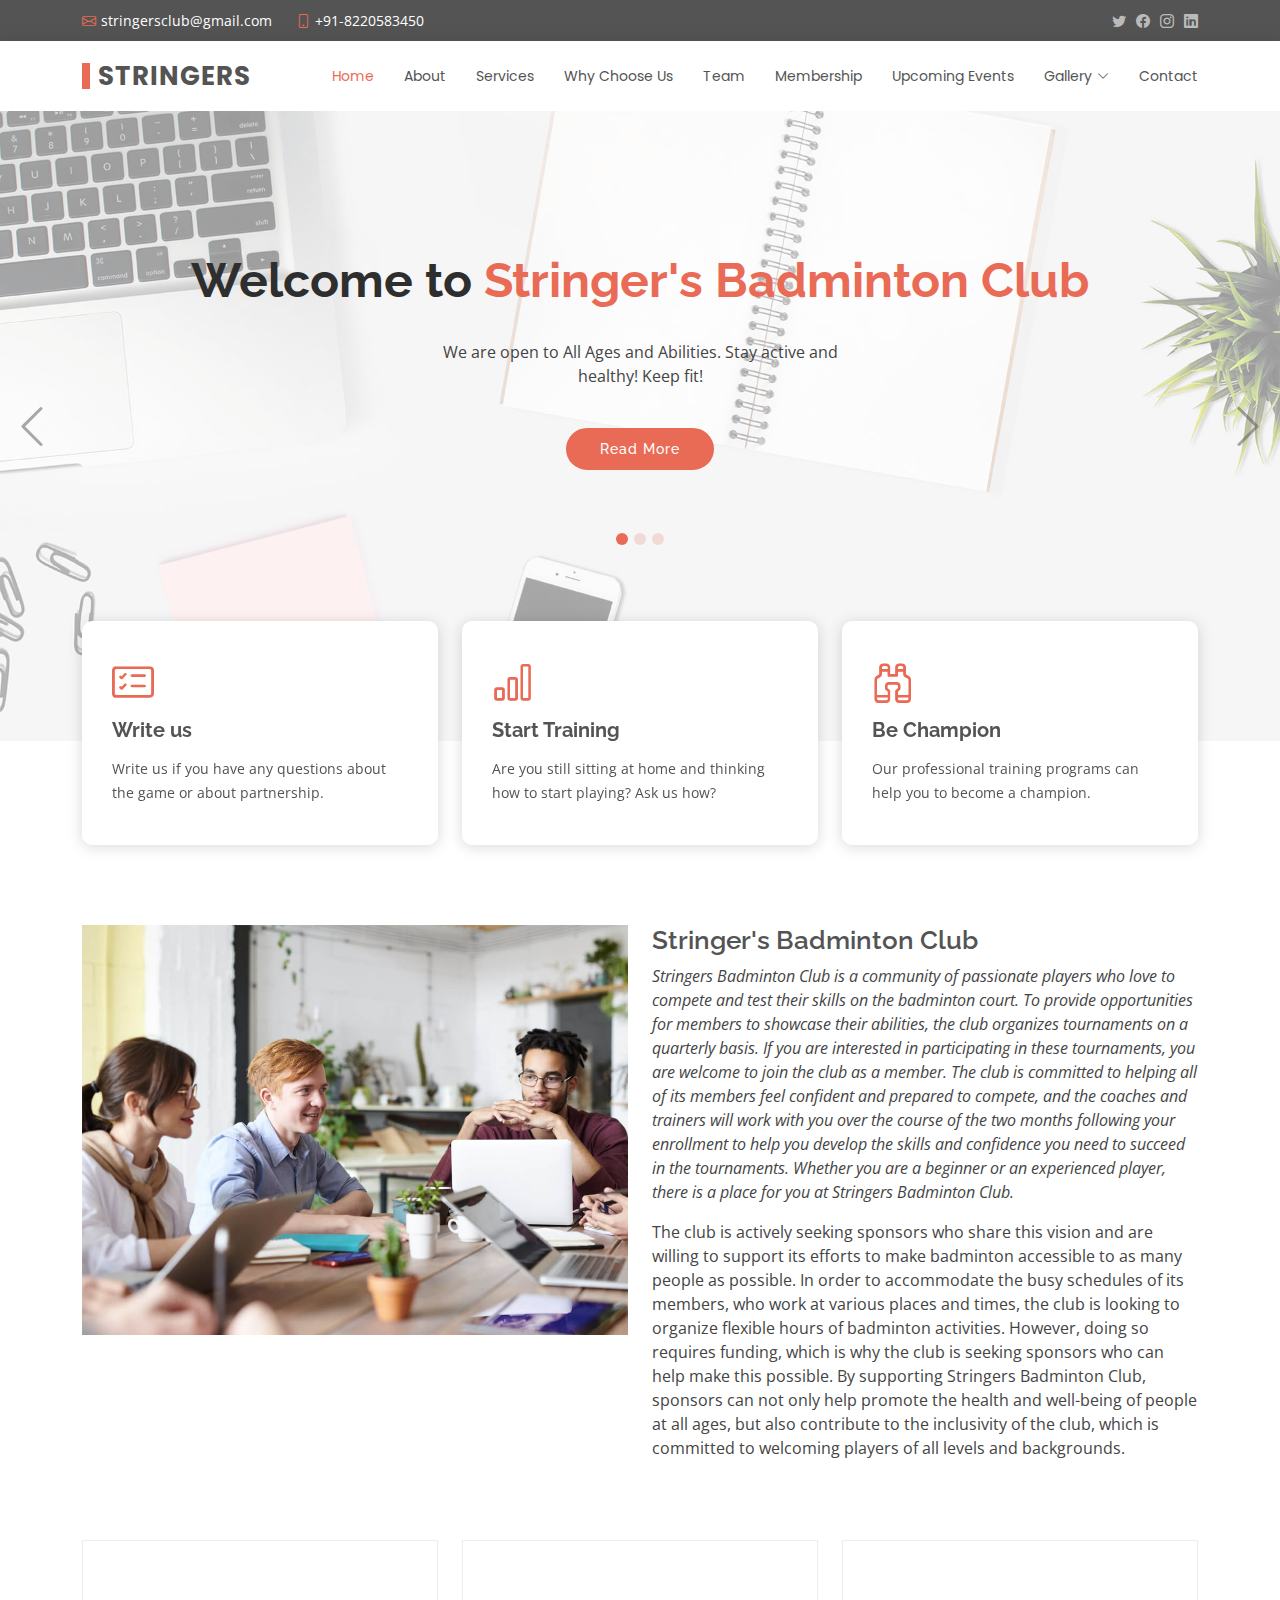
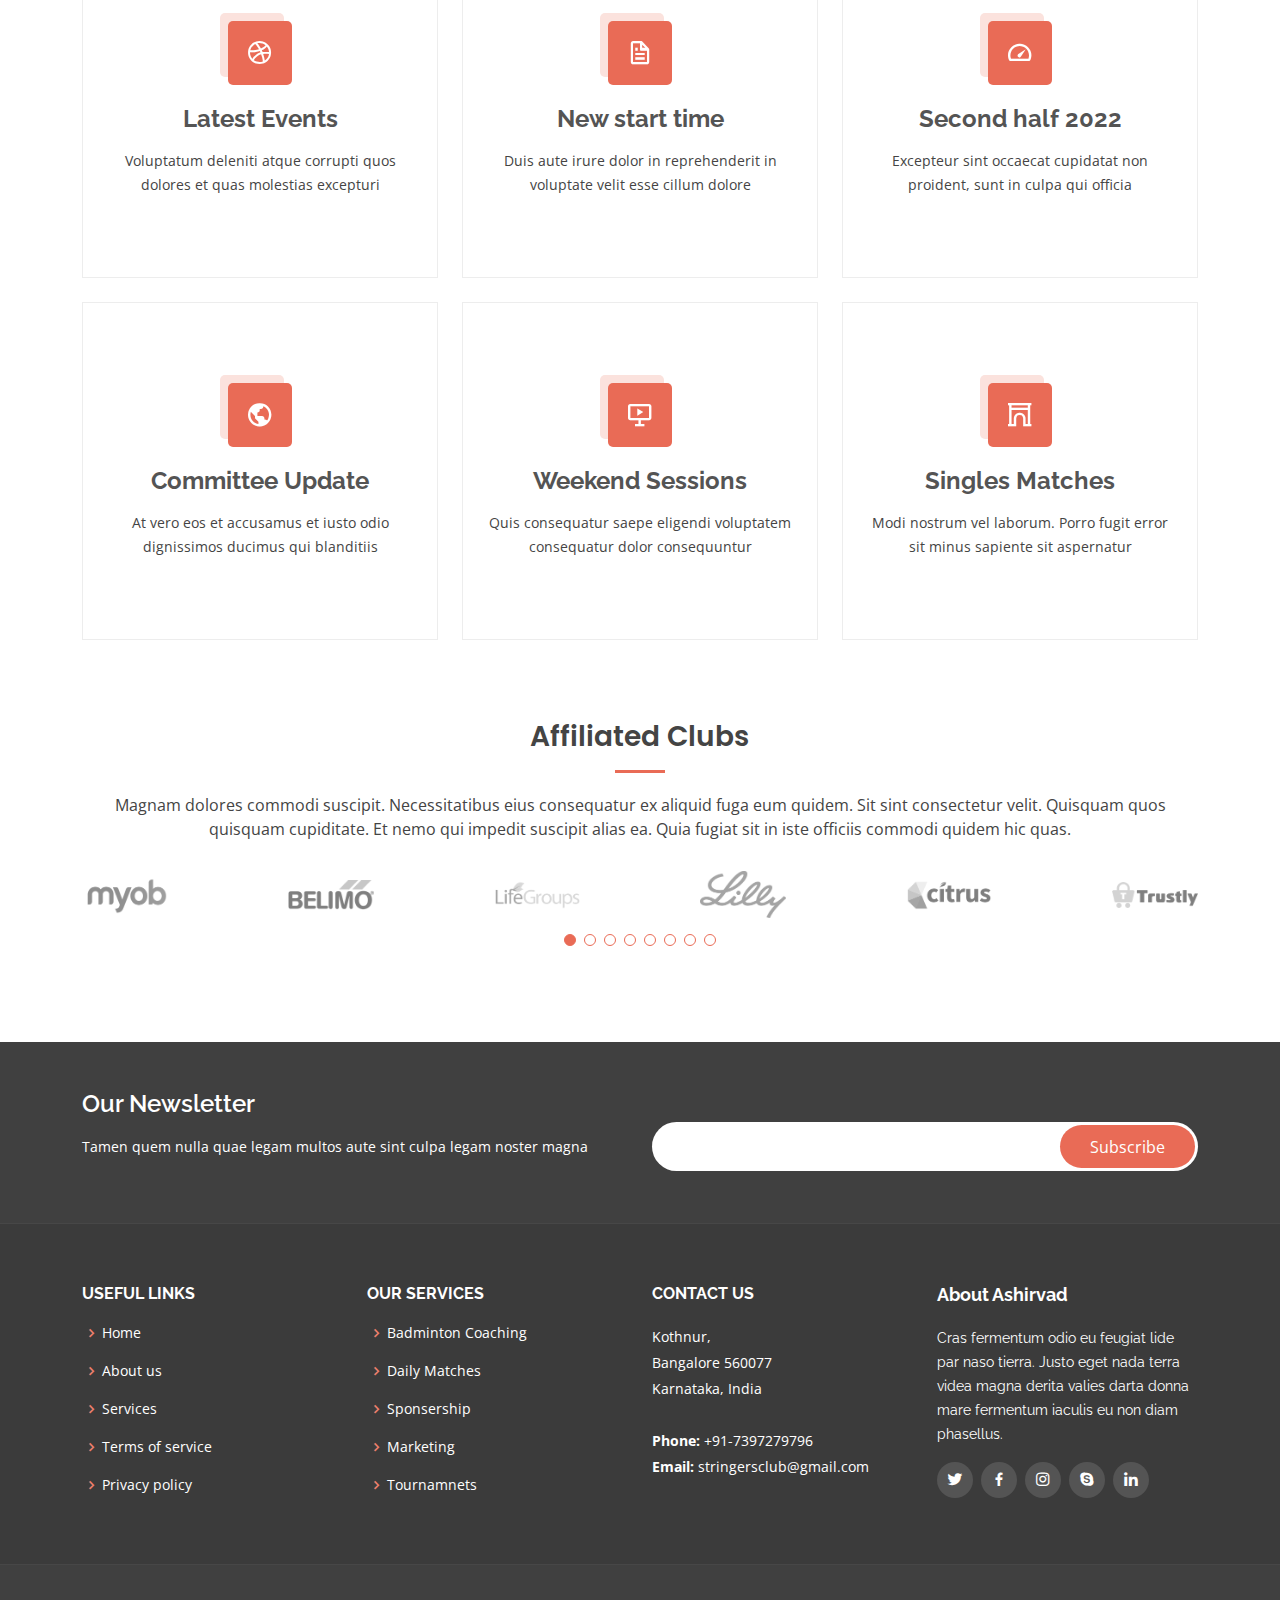
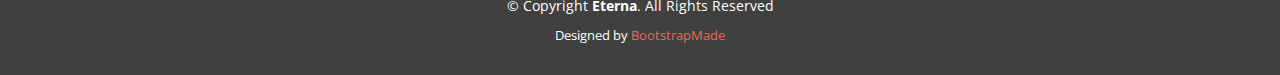
<file: index.html>
<!DOCTYPE html>
<html lang="en">

<head>
  <meta charset="utf-8">
  <meta content="width=device-width, initial-scale=1.0" name="viewport">

  <title>Stringers Badminton Club</title>
  <meta content="" name="description">
  <meta content="" name="keywords">

  <!-- Favicons -->
  <link href="assets/img/favicon.png" rel="icon">
  <link href="assets/img/apple-touch-icon.png" rel="apple-touch-icon">

  <!-- Google Fonts -->
  <link href="https://fonts.googleapis.com/css?family=Open+Sans:300,300i,400,400i,600,600i,700,700i|Raleway:300,300i,400,400i,500,500i,600,600i,700,700i|Poppins:300,300i,400,400i,500,500i,600,600i,700,700i" rel="stylesheet">

  <!-- Vendor CSS Files -->
  <link href="assets/vendor/animate.css/animate.min.css" rel="stylesheet">
  <link href="assets/vendor/bootstrap/css/bootstrap.min.css" rel="stylesheet">
  <link href="assets/vendor/bootstrap-icons/bootstrap-icons.css" rel="stylesheet">
  <link href="assets/vendor/boxicons/css/boxicons.min.css" rel="stylesheet">
  <link href="assets/vendor/glightbox/css/glightbox.min.css" rel="stylesheet">
  <link href="assets/vendor/swiper/swiper-bundle.min.css" rel="stylesheet">

  <!-- Template Main CSS File -->
  <link href="assets/css/style.css" rel="stylesheet">

  <!-- =======================================================
  * Template Name: Eterna - v4.9.1
  * Template URL: https://bootstrapmade.com/eterna-free-multipurpose-bootstrap-template/
  * Author: BootstrapMade.com
  * License: https://bootstrapmade.com/license/
  ======================================================== -->
</head>

<body>

  <!-- ======= Top Bar ======= -->
  <section id="topbar" class="d-flex align-items-center">
    <div class="container d-flex justify-content-center justify-content-md-between">
      <div class="contact-info d-flex align-items-center">
        <i class="bi bi-envelope d-flex align-items-center"><a href="mailto:stringersclub@gmail.com">stringersclub@gmail.com</a></i>
        <i class="bi bi-phone d-flex align-items-center ms-4"><span>+91-8220583450</span></i>
      </div>
      <div class="social-links d-none d-md-flex align-items-center">
        <a href="#" class="twitter"><i class="bi bi-twitter"></i></a>
        <a href="#" class="facebook"><i class="bi bi-facebook"></i></a>
        <a href="#" class="instagram"><i class="bi bi-instagram"></i></a>
        <a href="#" class="linkedin"><i class="bi bi-linkedin"></i></i></a>
      </div>
    </div>
  </section>

  <!-- ======= Header ======= -->
  <header id="header" class="d-flex align-items-center">
    <div class="container d-flex justify-content-between align-items-center">

      <div class="logo">
        <h1><a href="index.html">Stringers</a></h1>
        <!-- Uncomment below if you prefer to use an image logo -->
        <!-- <a href="index.html"><img src="assets/img/logo.png" alt="" class="img-fluid"></a>-->
      </div>

      <nav id="navbar" class="navbar">
        <ul>
          <li><a class="active" href="index.html">Home</a></li>
          <li><a href="about.html">About</a></li>
          <li><a href="services.html">Services</a></li>
          <li><a href="portfolio.html">Why Choose Us</a></li>
          <li><a href="team.html">Team</a></li>
          <li><a href="pricing.html">Membership</a></li>
          <li><a href="blog.html">Upcoming Events</a></li>
          <li class="dropdown"><a href="#"><span>Gallery</span> <i class="bi bi-chevron-down"></i></a>
            <ul>
              <li><a href="#">Tournaments</a></li>
              <li class="dropdown"><a href="#"><span>Daily Matches</span> <i class="bi bi-chevron-right"></i></a>
                <ul>
                  <li><a href="#">Deep Drop Down 1</a></li>
                  <li><a href="#">Deep Drop Down 2</a></li>
                  <li><a href="#">Deep Drop Down 3</a></li>
                  <li><a href="#">Deep Drop Down 4</a></li>
                  <li><a href="#">Deep Drop Down 5</a></li>
                </ul>
              </li>
              <li><a href="#">Drop Down 2</a></li>
              <li><a href="#">Drop Down 3</a></li>
              <li><a href="#">Drop Down 4</a></li>
            </ul>
          </li>
          <li><a href="contact.html">Contact</a></li>
        </ul>
        <i class="bi bi-list mobile-nav-toggle"></i>
      </nav><!-- .navbar -->

    </div>
  </header><!-- End Header -->

  <!-- ======= Hero Section ======= -->
  <section id="hero">
    <div class="hero-container">
      <div id="heroCarousel" data-bs-interval="5000" class="carousel slide carousel-fade" data-bs-ride="carousel">

        <ol class="carousel-indicators" id="hero-carousel-indicators"></ol>

        <div class="carousel-inner" role="listbox">

          <!-- Slide 1 -->
          <div class="carousel-item active" style="background-image: url(assets/img/slide/slide-1.jpg)">
            <div class="carousel-container">
              <div class="carousel-content">
                <h2 class="animate__animated animate__fadeInDown">Welcome to <span>Stringer's Badminton Club</span></h2>
                <p class="animate__animated animate__fadeInUp">We are open to All Ages and Abilities. Stay active and healthy! Keep fit! </p>
                <a href="" class="btn-get-started animate__animated animate__fadeInUp">Read More</a>
              </div>
            </div>
          </div>

          <!-- Slide 2 -->
          <div class="carousel-item" style="background-image: url(assets/img/slide/slide-2.jpg)">
            <div class="carousel-container">
              <div class="carousel-content">
                <h2 class="animate__animated fanimate__adeInDown">Stringers Daily Practice & <span>Coaching</span></h2>
                <p class="animate__animated animate__fadeInUp">THE BEST PLACE TO PRACTISE BADMINTON!. BROAD SERVICES FOR ALL BADMINTON PLAYERS Offering professional training</p>
                <a href="" class="btn-get-started animate__animated animate__fadeInUp">Read More</a>
              </div>
            </div>
          </div>

          <!-- Slide 3 -->
          <div class="carousel-item" style="background-image: url(assets/img/slide/slide-3.jpg)">
            <div class="carousel-container">
              <div class="carousel-content">
                <h2 class="animate__animated animate__fadeInDown">Stringer's <span> Inter Club Tournaments </span></h2>
                <p class="animate__animated animate__fadeInUp">DO YOU WANT TO PLAY BADMINTON? Join Us.</p>
                <a href="" class="btn-get-started animate__animated animate__fadeInUp">Read More</a>
              </div>
            </div>
          </div>

        </div>

        <a class="carousel-control-prev" href="#heroCarousel" role="button" data-bs-slide="prev">
          <span class="carousel-control-prev-icon bi bi-chevron-left" aria-hidden="true"></span>
        </a>

        <a class="carousel-control-next" href="#heroCarousel" role="button" data-bs-slide="next">
          <span class="carousel-control-next-icon bi bi-chevron-right" aria-hidden="true"></span>
        </a>

      </div>
    </div>
  </section><!-- End Hero -->

  <main id="main">

    <!-- ======= Featured Section ======= -->
    <section id="featured" class="featured">
      <div class="container">

        <div class="row">
          <div class="col-lg-4">
            <div class="icon-box">
              <i class="bi bi-card-checklist"></i>
              <h3><a href="">Write us</a></h3>
              <p>Write us if you have any questions about the game or about partnership.</p>
            </div>
          </div>
          <div class="col-lg-4 mt-4 mt-lg-0">
            <div class="icon-box">
              <i class="bi bi-bar-chart"></i>
              <h3><a href="">Start Training</a></h3>
              <p>Are you still sitting at home and thinking how to start playing? Ask us how?</p>
            </div>
          </div>
          <div class="col-lg-4 mt-4 mt-lg-0">
            <div class="icon-box">
              <i class="bi bi-binoculars"></i>
              <h3><a href="">Be Champion</a></h3>
              <p>Our professional training programs can help you to become a champion.</p>
            </div>
          </div>
        </div>

      </div>
    </section><!-- End Featured Section -->

    <!-- ======= About Section ======= -->
    <section id="about" class="about">
      <div class="container">

        <div class="row">
          <div class="col-lg-6">
            <img src="assets/img/about.jpg" class="img-fluid" alt="">
          </div>
          <div class="col-lg-6 pt-4 pt-lg-0 content">
            <h3>Stringer's Badminton Club</h3>
            <p class="fst-italic">
              Stringers Badminton Club is a community of passionate players who love to compete and test their skills on the badminton court. To provide opportunities for members to showcase their abilities, the club organizes tournaments on a quarterly basis. If you are interested in participating in these tournaments, you are welcome to join the club as a member. The club is committed to helping all of its members feel confident and prepared to compete, and the coaches and trainers will work with you over the course of the two months following your enrollment to help you develop the skills and confidence you need to succeed in the tournaments. Whether you are a beginner or an experienced player, there is a place for you at Stringers Badminton Club.
            </p>
             The club is actively seeking sponsors who share this vision and are willing to support its efforts to make badminton accessible to as many people as possible. In order to accommodate the busy schedules of its members, who work at various places and times, the club is looking to organize flexible hours of badminton activities. However, doing so requires funding, which is why the club is seeking sponsors who can help make this possible. By supporting Stringers Badminton Club, sponsors can not only help promote the health and well-being of people at all ages, but also contribute to the inclusivity of the club, which is committed to welcoming players of all levels and backgrounds.
            <p>
             
            </p>
          </div>
        </div>

      </div>
    </section><!-- End About Section -->

    <!-- ======= Services Section ======= -->
    <section id="services" class="services">
      <div class="container">

        <div class="row">
          <div class="col-lg-4 col-md-6 d-flex align-items-stretch">
            <div class="icon-box">
              <div class="icon"><i class="bx bxl-dribbble"></i></div>
              <h4><a href="">Latest Events</a></h4>
              <p>Voluptatum deleniti atque corrupti quos dolores et quas molestias excepturi</p>
            </div>
          </div>

          <div class="col-lg-4 col-md-6 d-flex align-items-stretch mt-4 mt-md-0">
            <div class="icon-box">
              <div class="icon"><i class="bx bx-file"></i></div>
              <h4><a href="">New start time</a></h4>
              <p>Duis aute irure dolor in reprehenderit in voluptate velit esse cillum dolore</p>
            </div>
          </div>

          <div class="col-lg-4 col-md-6 d-flex align-items-stretch mt-4 mt-lg-0">
            <div class="icon-box">
              <div class="icon"><i class="bx bx-tachometer"></i></div>
              <h4><a href="">Second half 2022</a></h4>
              <p>Excepteur sint occaecat cupidatat non proident, sunt in culpa qui officia</p>
            </div>
          </div>

          <div class="col-lg-4 col-md-6 d-flex align-items-stretch mt-4">
            <div class="icon-box">
              <div class="icon"><i class="bx bx-world"></i></div>
              <h4><a href="">Committee Update</a></h4>
              <p>At vero eos et accusamus et iusto odio dignissimos ducimus qui blanditiis</p>
            </div>
          </div>

          <div class="col-lg-4 col-md-6 d-flex align-items-stretch mt-4">
            <div class="icon-box">
              <div class="icon"><i class="bx bx-slideshow"></i></div>
              <h4><a href="">Weekend Sessions</a></h4>
              <p>Quis consequatur saepe eligendi voluptatem consequatur dolor consequuntur</p>
            </div>
          </div>

          <div class="col-lg-4 col-md-6 d-flex align-items-stretch mt-4">
            <div class="icon-box">
              <div class="icon"><i class="bx bx-arch"></i></div>
              <h4><a href="">Singles Matches</a></h4>
              <p>Modi nostrum vel laborum. Porro fugit error sit minus sapiente sit aspernatur</p>
            </div>
          </div>

        </div>

      </div>
    </section><!-- End Services Section -->

    <!-- ======= Clients Section ======= -->
    <section id="clients" class="clients">
      <div class="container">

        <div class="section-title">
          <h2>Affiliated Clubs</h2>
          <p>Magnam dolores commodi suscipit. Necessitatibus eius consequatur ex aliquid fuga eum quidem. Sit sint consectetur velit. Quisquam quos quisquam cupiditate. Et nemo qui impedit suscipit alias ea. Quia fugiat sit in iste officiis commodi quidem hic quas.</p>
        </div>

        <div class="clients-slider swiper">
          <div class="swiper-wrapper align-items-center">
            <div class="swiper-slide"><img src="assets/img/clients/client-1.png" class="img-fluid" alt=""></div>
            <div class="swiper-slide"><img src="assets/img/clients/client-2.png" class="img-fluid" alt=""></div>
            <div class="swiper-slide"><img src="assets/img/clients/client-3.png" class="img-fluid" alt=""></div>
            <div class="swiper-slide"><img src="assets/img/clients/client-4.png" class="img-fluid" alt=""></div>
            <div class="swiper-slide"><img src="assets/img/clients/client-5.png" class="img-fluid" alt=""></div>
            <div class="swiper-slide"><img src="assets/img/clients/client-6.png" class="img-fluid" alt=""></div>
            <div class="swiper-slide"><img src="assets/img/clients/client-7.png" class="img-fluid" alt=""></div>
            <div class="swiper-slide"><img src="assets/img/clients/client-8.png" class="img-fluid" alt=""></div>
          </div>
          <div class="swiper-pagination"></div>
        </div>

      </div>
    </section><!-- End Clients Section -->

  </main><!-- End #main -->

  <!-- ======= Footer ======= -->
  <footer id="footer">

    <div class="footer-newsletter">
      <div class="container">
        <div class="row">
          <div class="col-lg-6">
            <h4>Our Newsletter</h4>
            <p>Tamen quem nulla quae legam multos aute sint culpa legam noster magna</p>
          </div>
          <div class="col-lg-6">
            <form action="" method="post">
              <input type="email" name="email"><input type="submit" value="Subscribe">
            </form>
          </div>
        </div>
      </div>
    </div>

    <div class="footer-top">
      <div class="container">
        <div class="row">

          <div class="col-lg-3 col-md-6 footer-links">
            <h4>Useful Links</h4>
            <ul>
              <li><i class="bx bx-chevron-right"></i> <a href="#">Home</a></li>
              <li><i class="bx bx-chevron-right"></i> <a href="#">About us</a></li>
              <li><i class="bx bx-chevron-right"></i> <a href="#">Services</a></li>
              <li><i class="bx bx-chevron-right"></i> <a href="#">Terms of service</a></li>
              <li><i class="bx bx-chevron-right"></i> <a href="#">Privacy policy</a></li>
            </ul>
          </div>

          <div class="col-lg-3 col-md-6 footer-links">
            <h4>Our Services</h4>
            <ul>
              <li><i class="bx bx-chevron-right"></i> <a href="#">Badminton Coaching</a></li>
              <li><i class="bx bx-chevron-right"></i> <a href="#">Daily Matches</a></li>
              <li><i class="bx bx-chevron-right"></i> <a href="#">Sponsership</a></li>
              <li><i class="bx bx-chevron-right"></i> <a href="#">Marketing</a></li>
              <li><i class="bx bx-chevron-right"></i> <a href="#">Tournamnets</a></li>
            </ul>
          </div>

          <div class="col-lg-3 col-md-6 footer-contact">
            <h4>Contact Us</h4>
            <p>
              Kothnur, <br>
              Bangalore 560077<br>
              Karnataka, India <br><br>
              <strong>Phone:</strong> +91-7397279796<br>
              <strong>Email:</strong> stringersclub@gmail.com<br>
            </p>

          </div>

          <div class="col-lg-3 col-md-6 footer-info">
            <h3>About Ashirvad</h3>
            <p>Cras fermentum odio eu feugiat lide par naso tierra. Justo eget nada terra videa magna derita valies darta donna mare fermentum iaculis eu non diam phasellus.</p>
            <div class="social-links mt-3">
              <a href="#" class="twitter"><i class="bx bxl-twitter"></i></a>
              <a href="#" class="facebook"><i class="bx bxl-facebook"></i></a>
              <a href="#" class="instagram"><i class="bx bxl-instagram"></i></a>
              <a href="#" class="google-plus"><i class="bx bxl-skype"></i></a>
              <a href="#" class="linkedin"><i class="bx bxl-linkedin"></i></a>
            </div>
          </div>

        </div>
      </div>
    </div>

    <div class="container">
      <div class="copyright">
        &copy; Copyright <strong><span>Eterna</span></strong>. All Rights Reserved
      </div>
      <div class="credits">
        <!-- All the links in the footer should remain intact. -->
        <!-- You can delete the links only if you purchased the pro version. -->
        <!-- Licensing information: https://bootstrapmade.com/license/ -->
        <!-- Purchase the pro version with working PHP/AJAX contact form: https://bootstrapmade.com/eterna-free-multipurpose-bootstrap-template/ -->
        Designed by <a href="https://bootstrapmade.com/">BootstrapMade</a>
      </div>
    </div>
  </footer><!-- End Footer -->

  <a href="#" class="back-to-top d-flex align-items-center justify-content-center"><i class="bi bi-arrow-up-short"></i></a>

  <!-- Vendor JS Files -->
  <script src="assets/vendor/purecounter/purecounter_vanilla.js"></script>
  <script src="assets/vendor/bootstrap/js/bootstrap.bundle.min.js"></script>
  <script src="assets/vendor/glightbox/js/glightbox.min.js"></script>
  <script src="assets/vendor/isotope-layout/isotope.pkgd.min.js"></script>
  <script src="assets/vendor/swiper/swiper-bundle.min.js"></script>
  <script src="assets/vendor/waypoints/noframework.waypoints.js"></script>
  <script src="assets/vendor/php-email-form/validate.js"></script>

  <!-- Template Main JS File -->
  <script src="assets/js/main.js"></script>

</body>

</html>
</file>
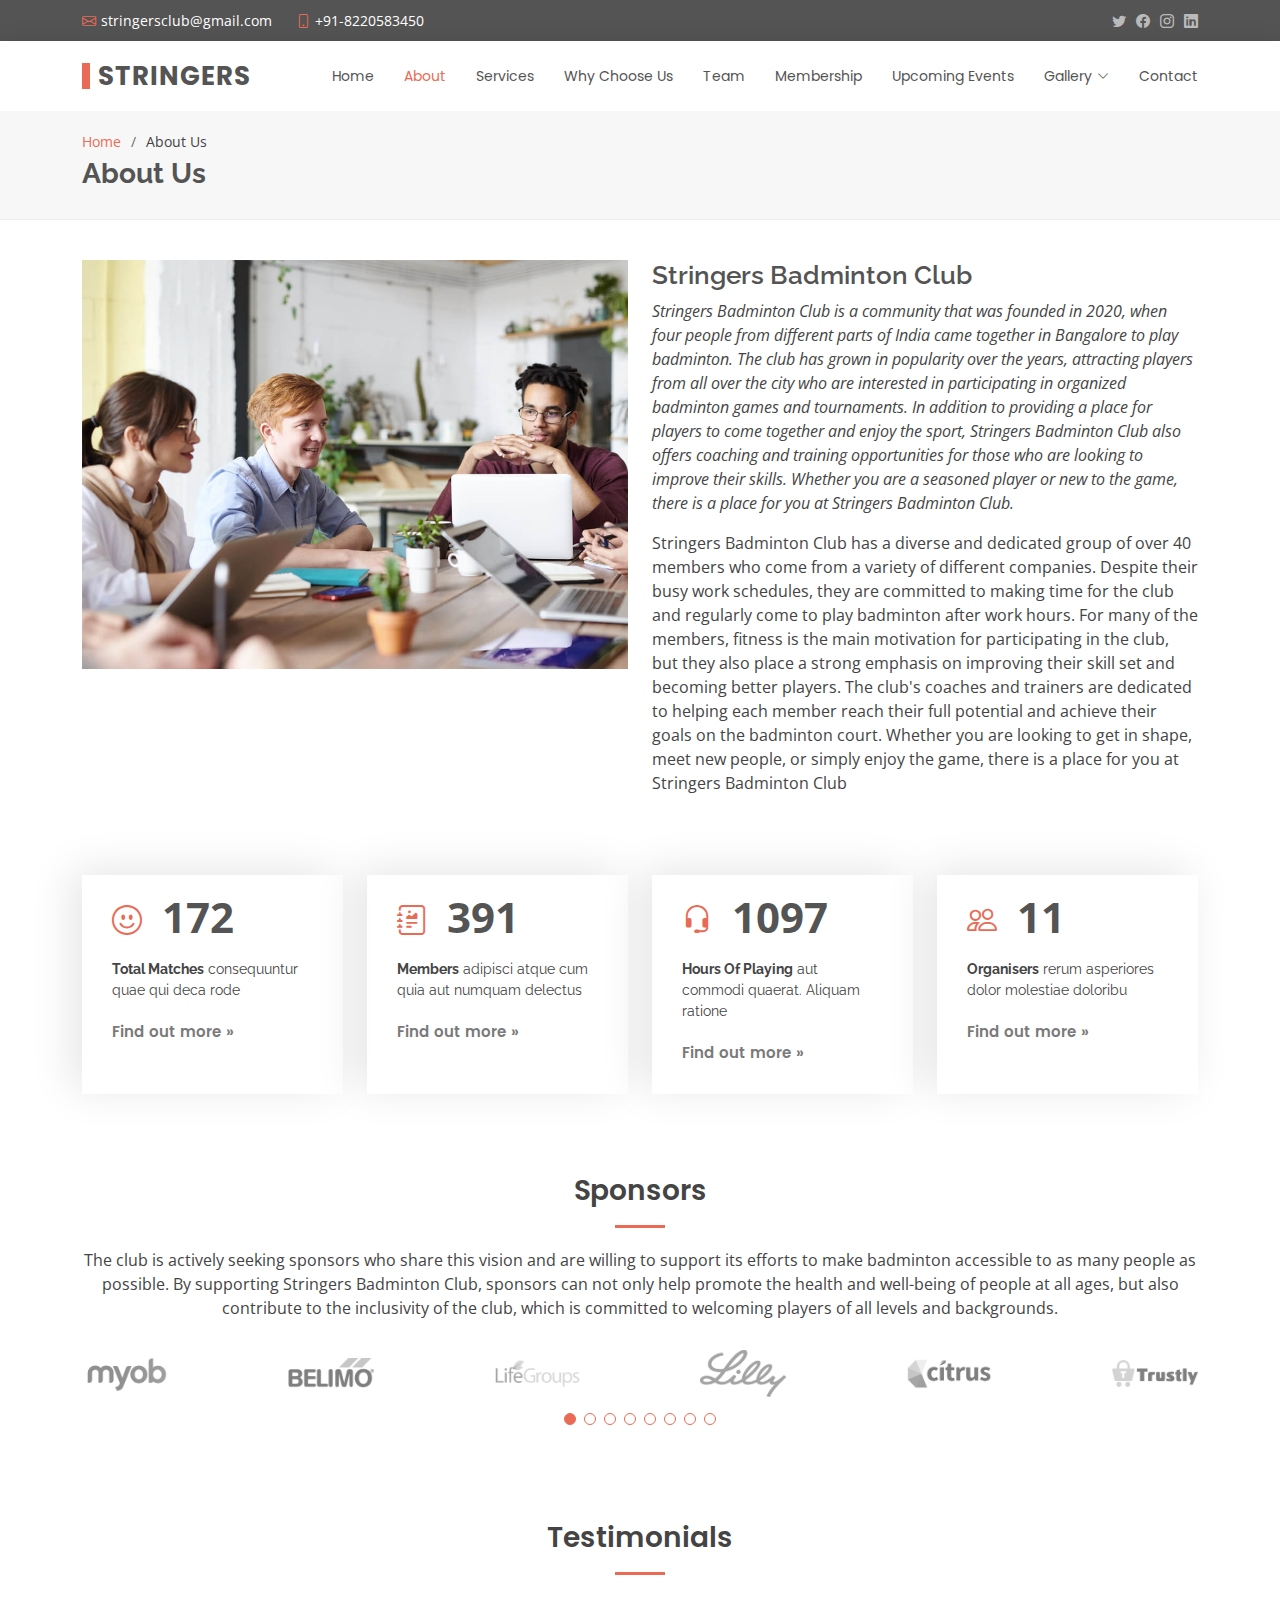
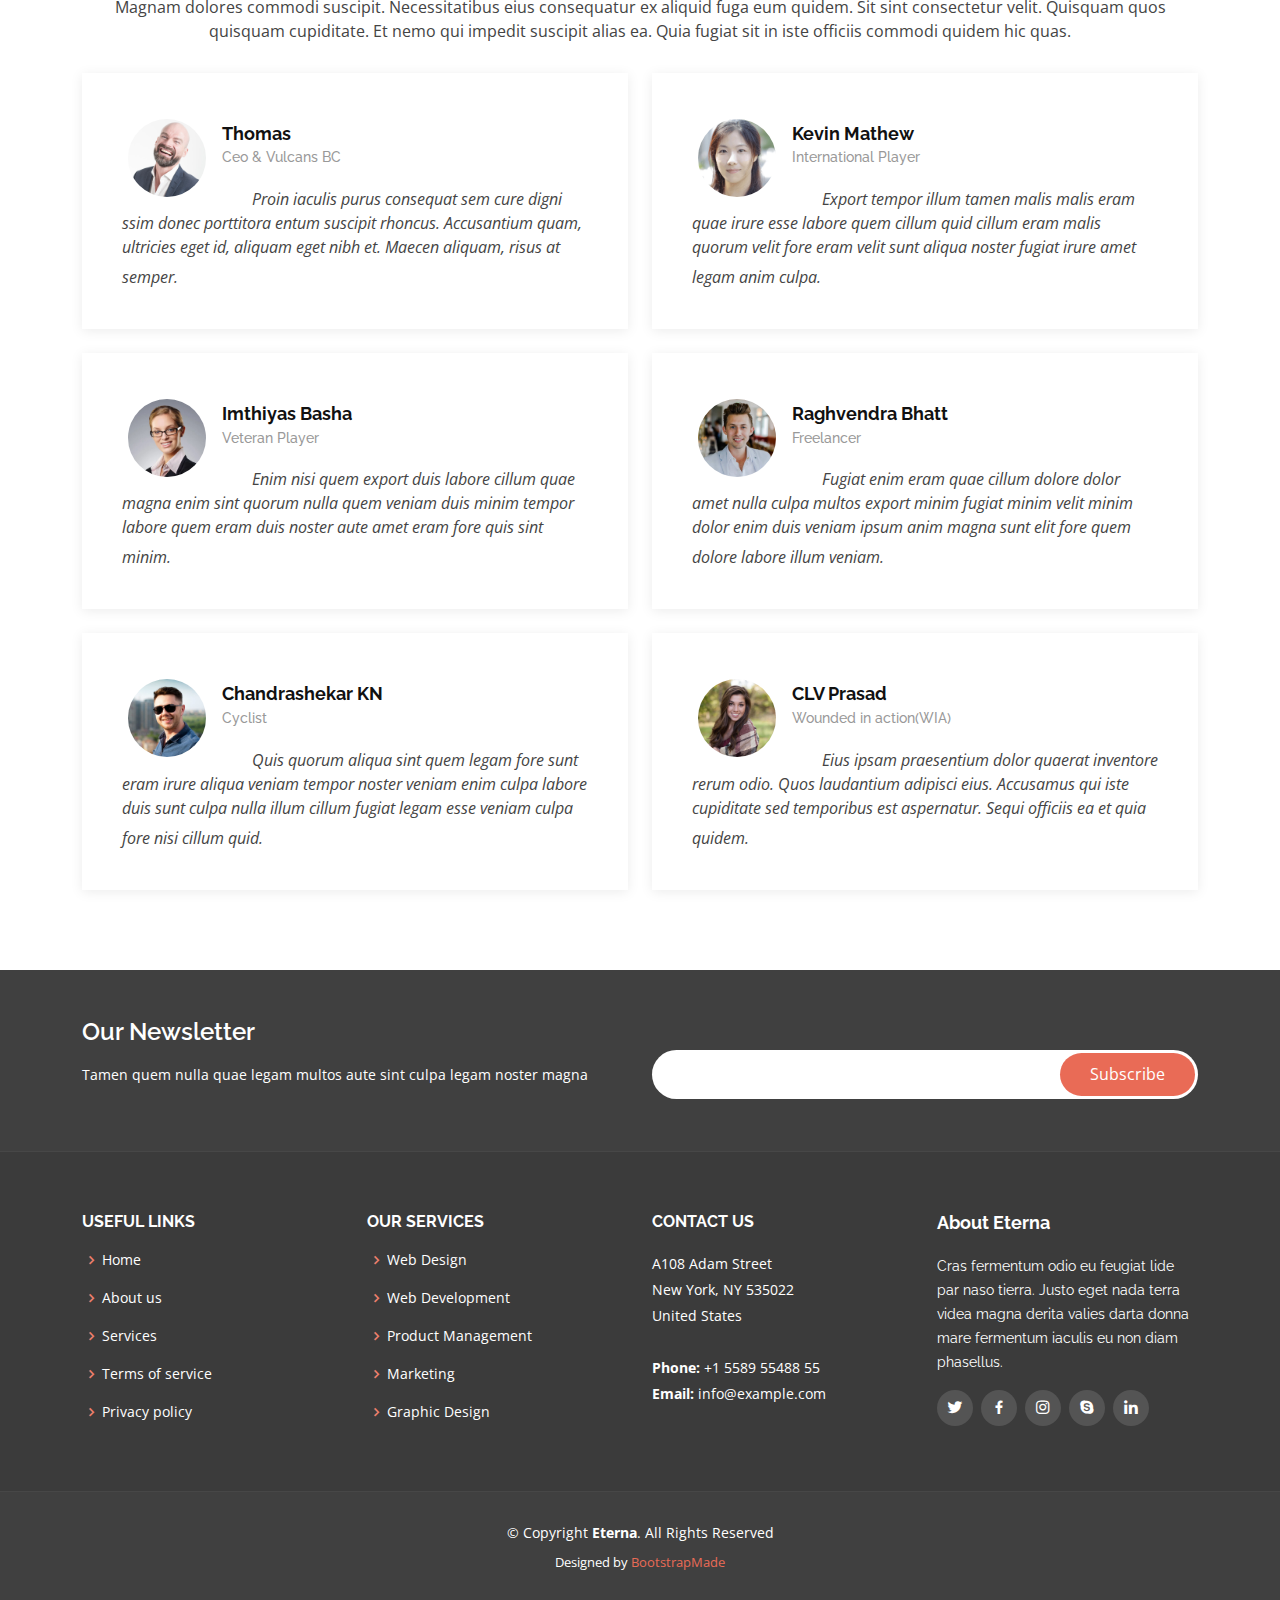
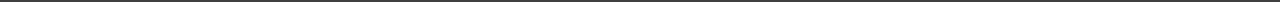
<file: about.html>
<!DOCTYPE html>
<html lang="en">

<head>
  <meta charset="utf-8">
  <meta content="width=device-width, initial-scale=1.0" name="viewport">

  <title>About - SBC</title>
  <meta content="" name="description">
  <meta content="" name="keywords">

  <!-- Favicons -->
  <link href="assets/img/favicon.png" rel="icon">
  <link href="assets/img/apple-touch-icon.png" rel="apple-touch-icon">

  <!-- Google Fonts -->
  <link href="https://fonts.googleapis.com/css?family=Open+Sans:300,300i,400,400i,600,600i,700,700i|Raleway:300,300i,400,400i,500,500i,600,600i,700,700i|Poppins:300,300i,400,400i,500,500i,600,600i,700,700i" rel="stylesheet">

  <!-- Vendor CSS Files -->
  <link href="assets/vendor/animate.css/animate.min.css" rel="stylesheet">
  <link href="assets/vendor/bootstrap/css/bootstrap.min.css" rel="stylesheet">
  <link href="assets/vendor/bootstrap-icons/bootstrap-icons.css" rel="stylesheet">
  <link href="assets/vendor/boxicons/css/boxicons.min.css" rel="stylesheet">
  <link href="assets/vendor/glightbox/css/glightbox.min.css" rel="stylesheet">
  <link href="assets/vendor/swiper/swiper-bundle.min.css" rel="stylesheet">

  <!-- Template Main CSS File -->
  <link href="assets/css/style.css" rel="stylesheet">

  <!-- =======================================================
  * Template Name: Eterna - v4.9.1
  * Template URL: https://bootstrapmade.com/eterna-free-multipurpose-bootstrap-template/
  * Author: BootstrapMade.com
  * License: https://bootstrapmade.com/license/
  ======================================================== -->
</head>

<body>

  <!-- ======= Top Bar ======= -->
  <section id="topbar" class="d-flex align-items-center">
    <div class="container d-flex justify-content-center justify-content-md-between">
      <div class="contact-info d-flex align-items-center">
        <i class="bi bi-envelope d-flex align-items-center"><a href="mailto:contact@example.com">stringersclub@gmail.com</a></i>
        <i class="bi bi-phone d-flex align-items-center ms-4"><span>+91-8220583450</span></i>
      </div>
      <div class="social-links d-none d-md-flex align-items-center">
        <a href="#" class="twitter"><i class="bi bi-twitter"></i></a>
        <a href="#" class="facebook"><i class="bi bi-facebook"></i></a>
        <a href="#" class="instagram"><i class="bi bi-instagram"></i></a>
        <a href="#" class="linkedin"><i class="bi bi-linkedin"></i></i></a>
      </div>
    </div>
  </section>

  <!-- ======= Header ======= -->
  <header id="header" class="d-flex align-items-center">
    <div class="container d-flex justify-content-between align-items-center">

      <div class="logo">
        <h1><a href="index.html">Stringers</a></h1>
        <!-- Uncomment below if you prefer to use an image logo -->
        <!-- <a href="index.html"><img src="assets/img/logo.png" alt="" class="img-fluid"></a>-->
      </div>

      <nav id="navbar" class="navbar">
        <ul>
          <li><a href="index.html">Home</a></li>
          <li><a class="active" href="about.html">About</a></li>
          <li><a href="services.html">Services</a></li>
          <li><a href="portfolio.html">Why Choose Us</a></li>
          <li><a href="team.html">Team</a></li>
          <li><a href="pricing.html">Membership</a></li>
          <li><a href="blog.html">Upcoming Events</a></li>
          <li class="dropdown"><a href="#"><span>Gallery</span> <i class="bi bi-chevron-down"></i></a>
            <ul>
              <li><a href="#">Tournaments</a></li>
              <li class="dropdown"><a href="#"><span>Daily Matches</span> <i class="bi bi-chevron-right"></i></a>
                <ul>
                  <li><a href="#">Deep Drop Down 1</a></li>
                  <li><a href="#">Deep Drop Down 2</a></li>
                  <li><a href="#">Deep Drop Down 3</a></li>
                  <li><a href="#">Deep Drop Down 4</a></li>
                  <li><a href="#">Deep Drop Down 5</a></li>
                </ul>
              </li>
              <li><a href="#">Drop Down 2</a></li>
              <li><a href="#">Drop Down 3</a></li>
              <li><a href="#">Drop Down 4</a></li>
            </ul>
          </li>
          <li><a href="contact.html">Contact</a></li>
        </ul>
        <i class="bi bi-list mobile-nav-toggle"></i>
      </nav><!-- .navbar -->

    </div>
  </header><!-- End Header -->

  <main id="main">

    <!-- ======= Breadcrumbs ======= -->
    <section id="breadcrumbs" class="breadcrumbs">
      <div class="container">

        <ol>
          <li><a href="index.html">Home</a></li>
          <li>About Us</li>
        </ol>
        <h2>About Us</h2>

      </div>
    </section><!-- End Breadcrumbs -->

    <!-- ======= About Section ======= -->
    <section id="about" class="about">
      <div class="container">

        <div class="row">
          <div class="col-lg-6">
            <img src="assets/img/about.jpg" class="img-fluid" alt="">
          </div>
          <div class="col-lg-6 pt-4 pt-lg-0 content">
            <h3>Stringers Badminton Club</h3>
            <p class="fst-italic">
              Stringers Badminton Club is a community that was founded in 2020, when four people from different parts of India came together in Bangalore to play badminton. The club has grown in popularity over the years, attracting players from all over the city who are interested in participating in organized badminton games and tournaments. In addition to providing a place for players to come together and enjoy the sport, Stringers Badminton Club also offers coaching and training opportunities for those who are looking to improve their skills. Whether you are a seasoned player or new to the game, there is a place for you at Stringers Badminton Club.
            </p>
            <p>
              Stringers Badminton Club has a diverse and dedicated group of over 40 members who come from a variety of different companies. Despite their busy work schedules, they are committed to making time for the club and regularly come to play badminton after work hours. For many of the members, fitness is the main motivation for participating in the club, but they also place a strong emphasis on improving their skill set and becoming better players. The club's coaches and trainers are dedicated to helping each member reach their full potential and achieve their goals on the badminton court. Whether you are looking to get in shape, meet new people, or simply enjoy the game, there is a place for you at Stringers Badminton Club
            </p>
          </div>
        </div>

      </div>
    </section><!-- End About Section -->

    <!-- ======= Counts Section ======= -->
    <section id="counts" class="counts">
      <div class="container">

        <div class="row no-gutters">

          <div class="col-lg-3 col-md-6 d-md-flex align-items-md-stretch">
            <div class="count-box">
              <i class="bi bi-emoji-smile"></i>
              <span data-purecounter-start="0" data-purecounter-end="232" data-purecounter-duration="1" class="purecounter"></span>
              <p><strong>Total Matches</strong> consequuntur quae qui deca rode</p>
              <a href="#">Find out more &raquo;</a>
            </div>
          </div>

          <div class="col-lg-3 col-md-6 d-md-flex align-items-md-stretch">
            <div class="count-box">
              <i class="bi bi-journal-richtext"></i>
              <span data-purecounter-start="0" data-purecounter-end="521" data-purecounter-duration="1" class="purecounter"></span>
              <p><strong>Members</strong> adipisci atque cum quia aut numquam delectus</p>
              <a href="#">Find out more &raquo;</a>
            </div>
          </div>

          <div class="col-lg-3 col-md-6 d-md-flex align-items-md-stretch">
            <div class="count-box">
              <i class="bi bi-headset"></i>
              <span data-purecounter-start="0" data-purecounter-end="1463" data-purecounter-duration="1" class="purecounter"></span>
              <p><strong>Hours Of Playing</strong> aut commodi quaerat. Aliquam ratione</p>
              <a href="#">Find out more &raquo;</a>
            </div>
          </div>

          <div class="col-lg-3 col-md-6 d-md-flex align-items-md-stretch">
            <div class="count-box">
              <i class="bi bi-people"></i>
              <span data-purecounter-start="0" data-purecounter-end="15" data-purecounter-duration="1" class="purecounter"></span>
              <p><strong>Organisers</strong> rerum asperiores dolor molestiae doloribu</p>
              <a href="#">Find out more &raquo;</a>
            </div>
          </div>

        </div>

      </div>
    </section><!-- End Counts Section -->

    <!-- ======= Clients Section ======= -->
    <section id="clients" class="clients">
      <div class="container">

        <div class="section-title">
          <h2>Sponsors</h2>
          <p>The club is actively seeking sponsors who share this vision and are willing to support its efforts to make badminton accessible to as many people as possible. By supporting Stringers Badminton Club, sponsors can not only help promote the health and well-being of people at all ages, but also contribute to the inclusivity of the club, which is committed to welcoming players of all levels and backgrounds.</p>
        </div>

        <div class="clients-slider swiper">
          <div class="swiper-wrapper align-items-center">
            <div class="swiper-slide"><img src="assets/img/clients/client-1.png" class="img-fluid" alt=""></div>
            <div class="swiper-slide"><img src="assets/img/clients/client-2.png" class="img-fluid" alt=""></div>
            <div class="swiper-slide"><img src="assets/img/clients/client-3.png" class="img-fluid" alt=""></div>
            <div class="swiper-slide"><img src="assets/img/clients/client-4.png" class="img-fluid" alt=""></div>
            <div class="swiper-slide"><img src="assets/img/clients/client-5.png" class="img-fluid" alt=""></div>
            <div class="swiper-slide"><img src="assets/img/clients/client-6.png" class="img-fluid" alt=""></div>
            <div class="swiper-slide"><img src="assets/img/clients/client-7.png" class="img-fluid" alt=""></div>
            <div class="swiper-slide"><img src="assets/img/clients/client-8.png" class="img-fluid" alt=""></div>
          </div>
          <div class="swiper-pagination"></div>
        </div>

      </div>
    </section><!-- End Clients Section -->

    <!-- ======= Testimonials Section ======= -->
    <section id="testimonials" class="testimonials">
      <div class="container">

        <div class="section-title">
          <h2>Testimonials</h2>
          <p>Magnam dolores commodi suscipit. Necessitatibus eius consequatur ex aliquid fuga eum quidem. Sit sint consectetur velit. Quisquam quos quisquam cupiditate. Et nemo qui impedit suscipit alias ea. Quia fugiat sit in iste officiis commodi quidem hic quas.</p>
        </div>

        <div class="row">

          <div class="col-lg-6">
            <div class="testimonial-item">
              <img src="assets/img/testimonials/testimonials-1.jpg" class="testimonial-img" alt="">
              <h3>Thomas</h3>
              <h4>Ceo &amp; Vulcans BC</h4>
              <p>
                <i class="bx bxs-quote-alt-left quote-icon-left"></i>
                Proin iaculis purus consequat sem cure digni ssim donec porttitora entum suscipit rhoncus. Accusantium quam, ultricies eget id, aliquam eget nibh et. Maecen aliquam, risus at semper.
                <i class="bx bxs-quote-alt-right quote-icon-right"></i>
              </p>
            </div>
          </div>

          <div class="col-lg-6">
            <div class="testimonial-item mt-4 mt-lg-0">
              <img src="assets/img/testimonials/testimonials-2.jpg" class="testimonial-img" alt="">
              <h3>Kevin Mathew</h3>
              <h4>International Player</h4>
              <p>
                <i class="bx bxs-quote-alt-left quote-icon-left"></i>
                Export tempor illum tamen malis malis eram quae irure esse labore quem cillum quid cillum eram malis quorum velit fore eram velit sunt aliqua noster fugiat irure amet legam anim culpa.
                <i class="bx bxs-quote-alt-right quote-icon-right"></i>
              </p>
            </div>
          </div>

          <div class="col-lg-6">
            <div class="testimonial-item mt-4">
              <img src="assets/img/testimonials/testimonials-3.jpg" class="testimonial-img" alt="">
              <h3>Imthiyas Basha</h3>
              <h4>Veteran Player</h4>
              <p>
                <i class="bx bxs-quote-alt-left quote-icon-left"></i>
                Enim nisi quem export duis labore cillum quae magna enim sint quorum nulla quem veniam duis minim tempor labore quem eram duis noster aute amet eram fore quis sint minim.
                <i class="bx bxs-quote-alt-right quote-icon-right"></i>
              </p>
            </div>
          </div>

          <div class="col-lg-6">
            <div class="testimonial-item mt-4">
              <img src="assets/img/testimonials/testimonials-4.jpg" class="testimonial-img" alt="">
              <h3>Raghvendra Bhatt</h3>
              <h4>Freelancer</h4>
              <p>
                <i class="bx bxs-quote-alt-left quote-icon-left"></i>
                Fugiat enim eram quae cillum dolore dolor amet nulla culpa multos export minim fugiat minim velit minim dolor enim duis veniam ipsum anim magna sunt elit fore quem dolore labore illum veniam.
                <i class="bx bxs-quote-alt-right quote-icon-right"></i>
              </p>
            </div>
          </div>

          <div class="col-lg-6">
            <div class="testimonial-item mt-4">
              <img src="assets/img/testimonials/testimonials-5.jpg" class="testimonial-img" alt="">
              <h3>Chandrashekar KN</h3>
              <h4>Cyclist</h4>
              <p>
                <i class="bx bxs-quote-alt-left quote-icon-left"></i>
                Quis quorum aliqua sint quem legam fore sunt eram irure aliqua veniam tempor noster veniam enim culpa labore duis sunt culpa nulla illum cillum fugiat legam esse veniam culpa fore nisi cillum quid.
                <i class="bx bxs-quote-alt-right quote-icon-right"></i>
              </p>
            </div>
          </div>

          <div class="col-lg-6">
            <div class="testimonial-item mt-4">
              <img src="assets/img/testimonials/testimonials-6.jpg" class="testimonial-img" alt="">
              <h3>CLV Prasad</h3>
              <h4>Wounded in action(WIA)</h4>
              <p>
                <i class="bx bxs-quote-alt-left quote-icon-left"></i>
                Eius ipsam praesentium dolor quaerat inventore rerum odio. Quos laudantium adipisci eius. Accusamus qui iste cupiditate sed temporibus est aspernatur. Sequi officiis ea et quia quidem.
                <i class="bx bxs-quote-alt-right quote-icon-right"></i>
              </p>
            </div>
          </div>

        </div>

      </div>
    </section><!-- End Testimonials Section -->

  </main><!-- End #main -->

  <!-- ======= Footer ======= -->
  <footer id="footer">

    <div class="footer-newsletter">
      <div class="container">
        <div class="row">
          <div class="col-lg-6">
            <h4>Our Newsletter</h4>
            <p>Tamen quem nulla quae legam multos aute sint culpa legam noster magna</p>
          </div>
          <div class="col-lg-6">
            <form action="" method="post">
              <input type="email" name="email"><input type="submit" value="Subscribe">
            </form>
          </div>
        </div>
      </div>
    </div>

    <div class="footer-top">
      <div class="container">
        <div class="row">

          <div class="col-lg-3 col-md-6 footer-links">
            <h4>Useful Links</h4>
            <ul>
              <li><i class="bx bx-chevron-right"></i> <a href="#">Home</a></li>
              <li><i class="bx bx-chevron-right"></i> <a href="#">About us</a></li>
              <li><i class="bx bx-chevron-right"></i> <a href="#">Services</a></li>
              <li><i class="bx bx-chevron-right"></i> <a href="#">Terms of service</a></li>
              <li><i class="bx bx-chevron-right"></i> <a href="#">Privacy policy</a></li>
            </ul>
          </div>

          <div class="col-lg-3 col-md-6 footer-links">
            <h4>Our Services</h4>
            <ul>
              <li><i class="bx bx-chevron-right"></i> <a href="#">Web Design</a></li>
              <li><i class="bx bx-chevron-right"></i> <a href="#">Web Development</a></li>
              <li><i class="bx bx-chevron-right"></i> <a href="#">Product Management</a></li>
              <li><i class="bx bx-chevron-right"></i> <a href="#">Marketing</a></li>
              <li><i class="bx bx-chevron-right"></i> <a href="#">Graphic Design</a></li>
            </ul>
          </div>

          <div class="col-lg-3 col-md-6 footer-contact">
            <h4>Contact Us</h4>
            <p>
              A108 Adam Street <br>
              New York, NY 535022<br>
              United States <br><br>
              <strong>Phone:</strong> +1 5589 55488 55<br>
              <strong>Email:</strong> info@example.com<br>
            </p>

          </div>

          <div class="col-lg-3 col-md-6 footer-info">
            <h3>About Eterna</h3>
            <p>Cras fermentum odio eu feugiat lide par naso tierra. Justo eget nada terra videa magna derita valies darta donna mare fermentum iaculis eu non diam phasellus.</p>
            <div class="social-links mt-3">
              <a href="#" class="twitter"><i class="bx bxl-twitter"></i></a>
              <a href="#" class="facebook"><i class="bx bxl-facebook"></i></a>
              <a href="#" class="instagram"><i class="bx bxl-instagram"></i></a>
              <a href="#" class="google-plus"><i class="bx bxl-skype"></i></a>
              <a href="#" class="linkedin"><i class="bx bxl-linkedin"></i></a>
            </div>
          </div>

        </div>
      </div>
    </div>

    <div class="container">
      <div class="copyright">
        &copy; Copyright <strong><span>Eterna</span></strong>. All Rights Reserved
      </div>
      <div class="credits">
        <!-- All the links in the footer should remain intact. -->
        <!-- You can delete the links only if you purchased the pro version. -->
        <!-- Licensing information: https://bootstrapmade.com/license/ -->
        <!-- Purchase the pro version with working PHP/AJAX contact form: https://bootstrapmade.com/eterna-free-multipurpose-bootstrap-template/ -->
        Designed by <a href="https://bootstrapmade.com/">BootstrapMade</a>
      </div>
    </div>
  </footer><!-- End Footer -->

  <a href="#" class="back-to-top d-flex align-items-center justify-content-center"><i class="bi bi-arrow-up-short"></i></a>

  <!-- Vendor JS Files -->
  <script src="assets/vendor/purecounter/purecounter_vanilla.js"></script>
  <script src="assets/vendor/bootstrap/js/bootstrap.bundle.min.js"></script>
  <script src="assets/vendor/glightbox/js/glightbox.min.js"></script>
  <script src="assets/vendor/isotope-layout/isotope.pkgd.min.js"></script>
  <script src="assets/vendor/swiper/swiper-bundle.min.js"></script>
  <script src="assets/vendor/waypoints/noframework.waypoints.js"></script>
  <script src="assets/vendor/php-email-form/validate.js"></script>

  <!-- Template Main JS File -->
  <script src="assets/js/main.js"></script>

</body>

</html>
</file>
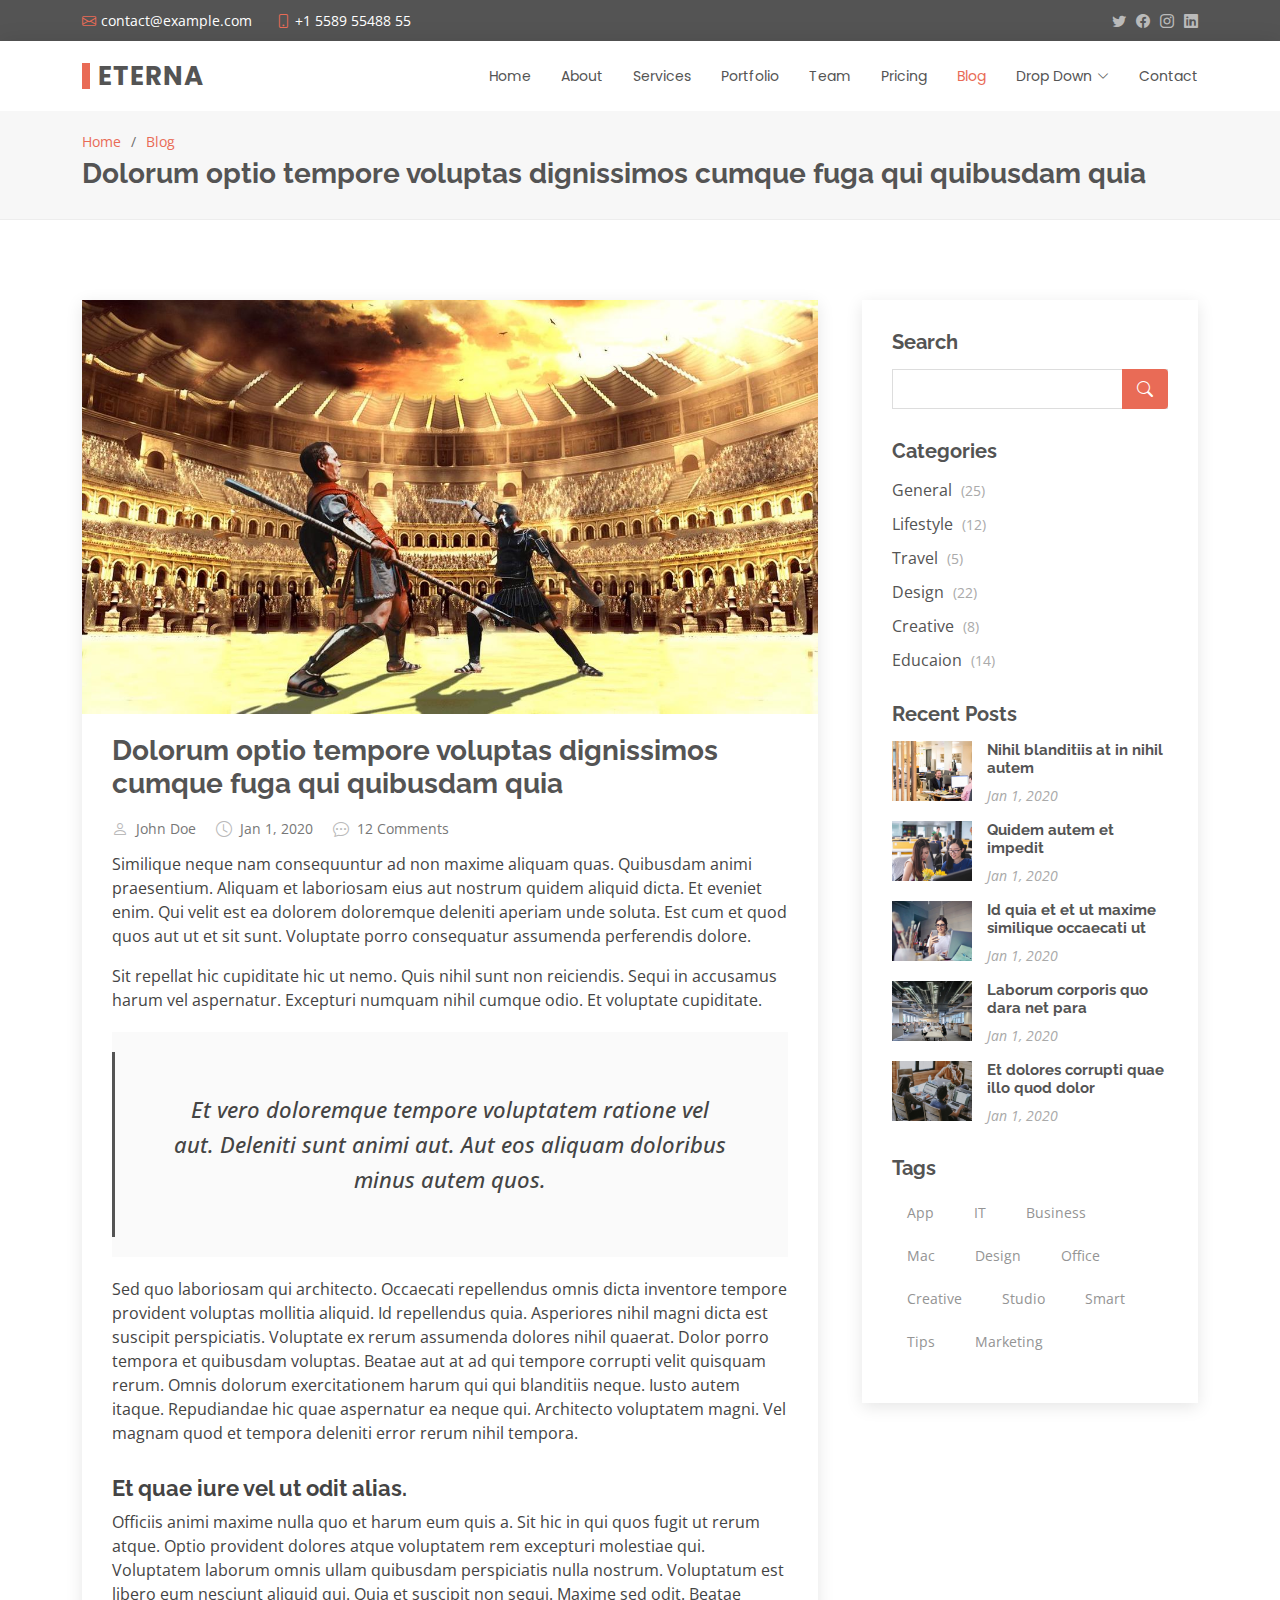
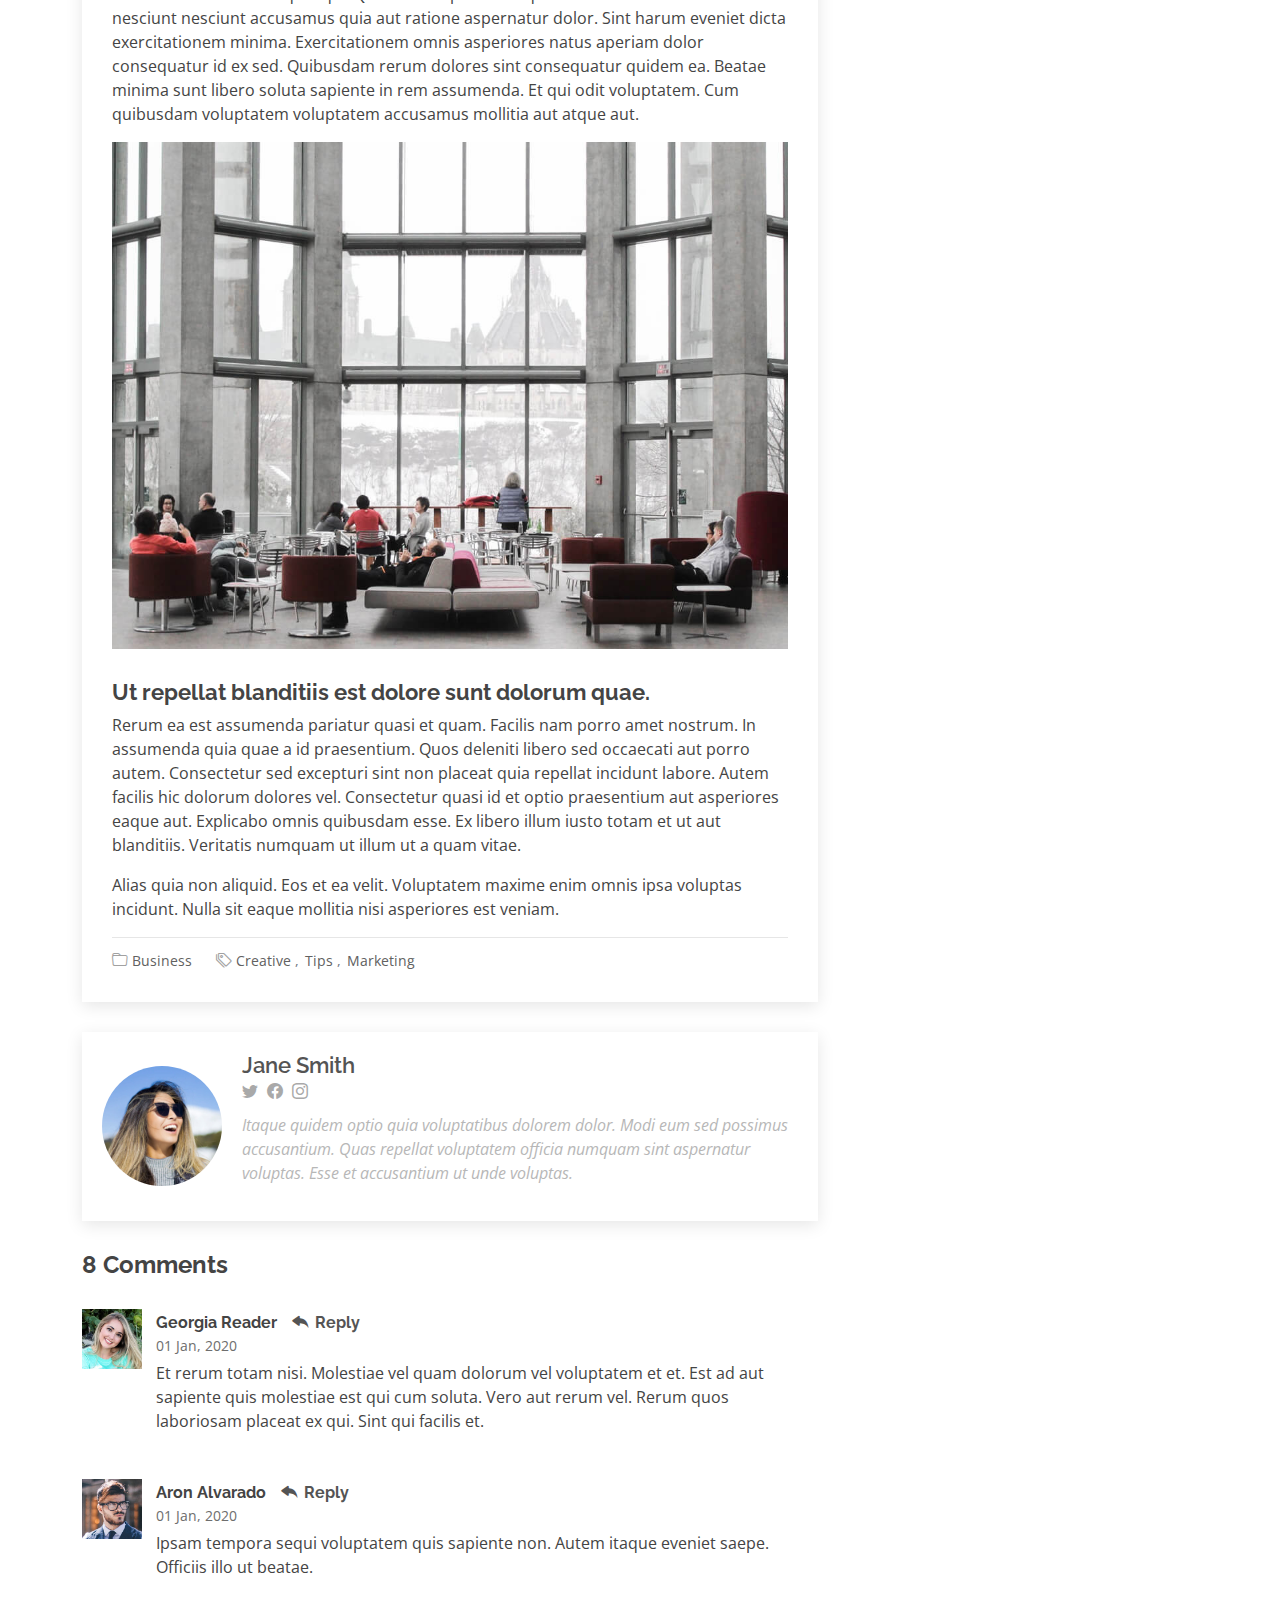
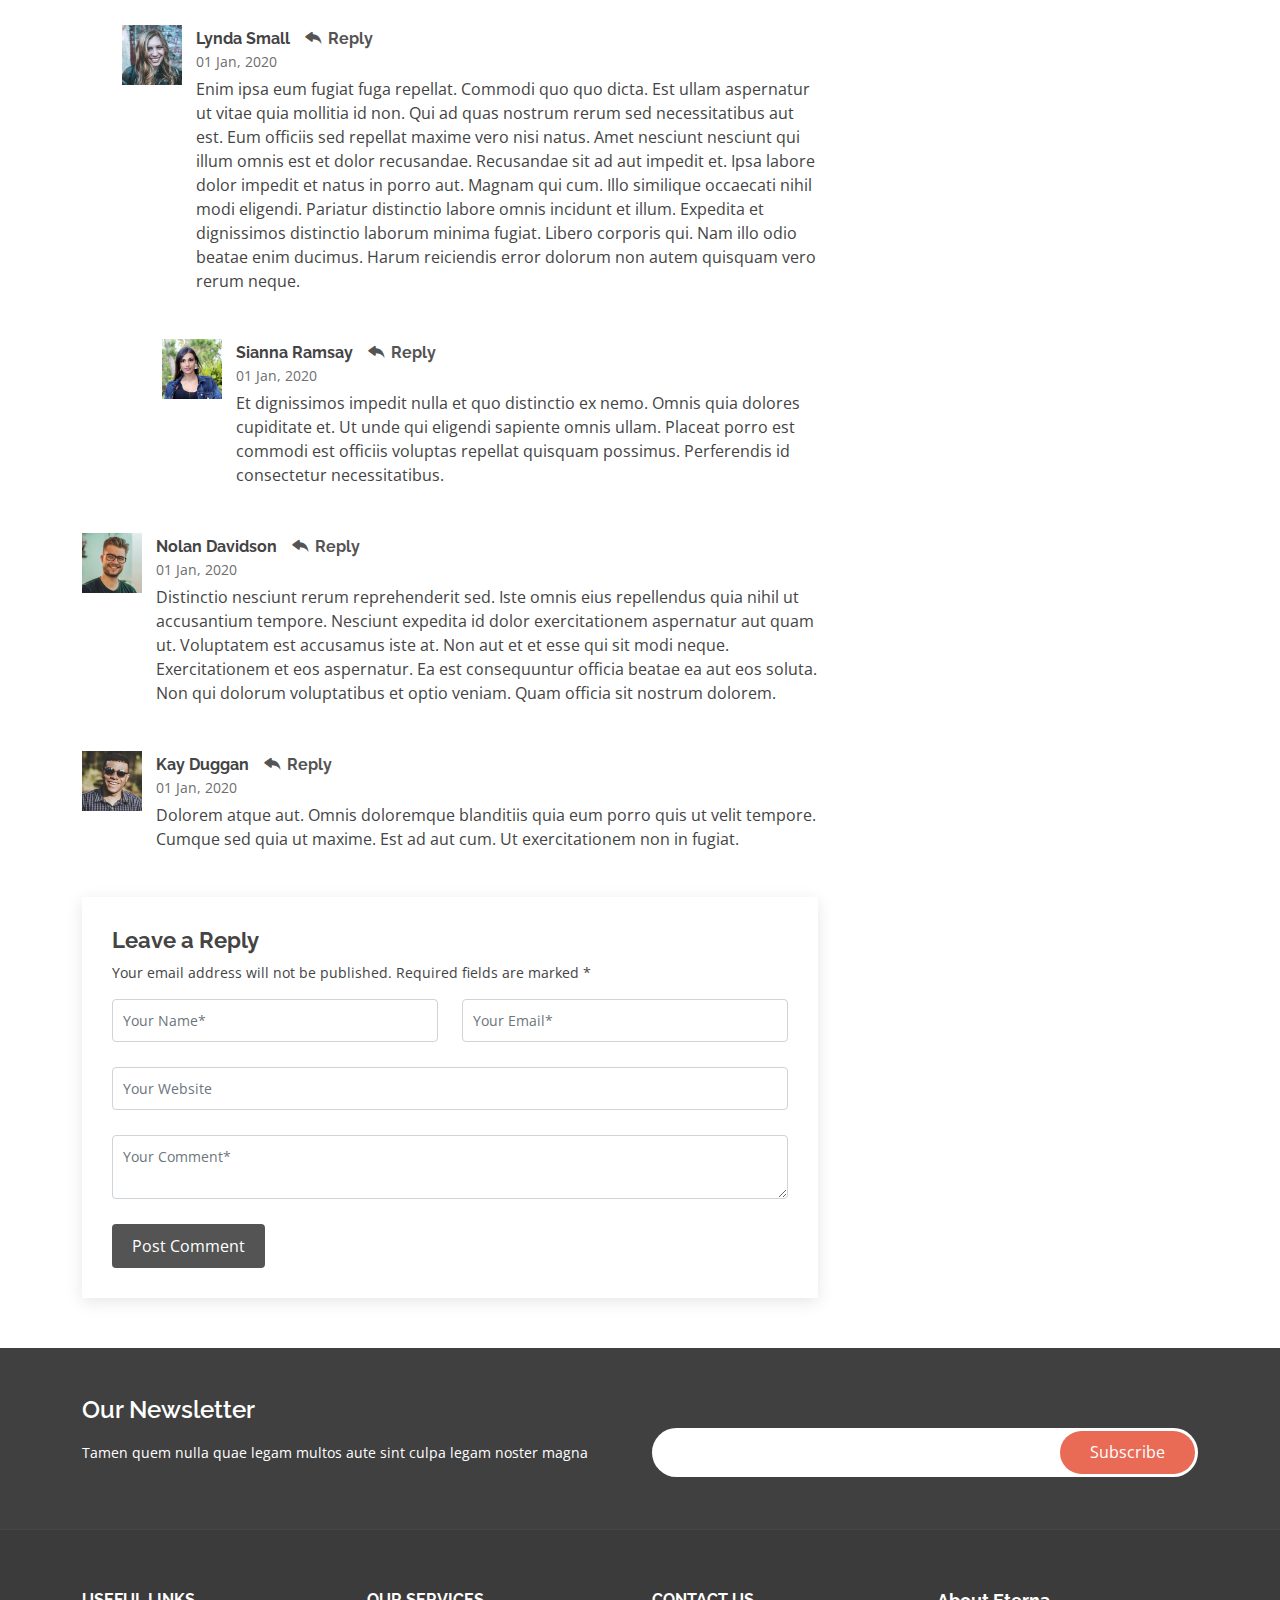
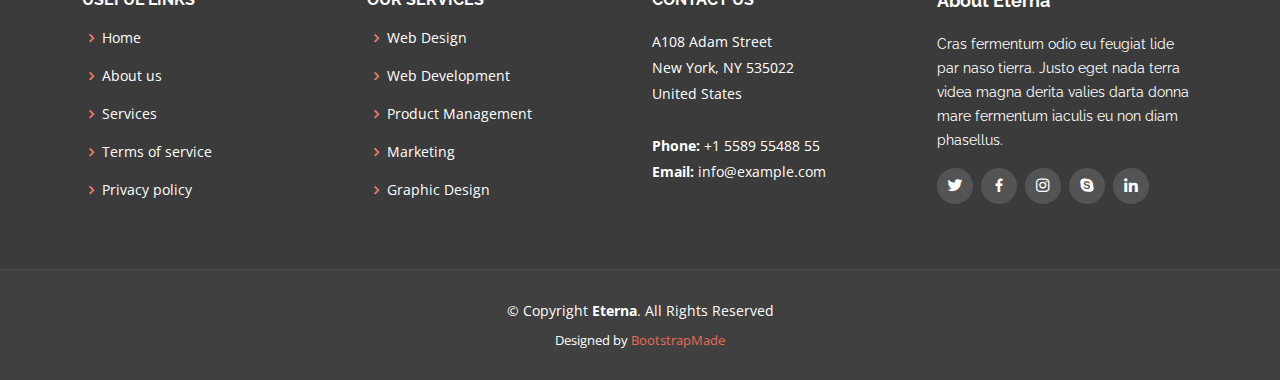
<file: blog-single.html>
<!DOCTYPE html>
<html lang="en">

<head>
  <meta charset="utf-8">
  <meta content="width=device-width, initial-scale=1.0" name="viewport">

  <title>Blog Single - Eterna Bootstrap Template</title>
  <meta content="" name="description">
  <meta content="" name="keywords">

  <!-- Favicons -->
  <link href="assets/img/favicon.png" rel="icon">
  <link href="assets/img/apple-touch-icon.png" rel="apple-touch-icon">

  <!-- Google Fonts -->
  <link href="https://fonts.googleapis.com/css?family=Open+Sans:300,300i,400,400i,600,600i,700,700i|Raleway:300,300i,400,400i,500,500i,600,600i,700,700i|Poppins:300,300i,400,400i,500,500i,600,600i,700,700i" rel="stylesheet">

  <!-- Vendor CSS Files -->
  <link href="assets/vendor/animate.css/animate.min.css" rel="stylesheet">
  <link href="assets/vendor/bootstrap/css/bootstrap.min.css" rel="stylesheet">
  <link href="assets/vendor/bootstrap-icons/bootstrap-icons.css" rel="stylesheet">
  <link href="assets/vendor/boxicons/css/boxicons.min.css" rel="stylesheet">
  <link href="assets/vendor/glightbox/css/glightbox.min.css" rel="stylesheet">
  <link href="assets/vendor/swiper/swiper-bundle.min.css" rel="stylesheet">

  <!-- Template Main CSS File -->
  <link href="assets/css/style.css" rel="stylesheet">

  <!-- =======================================================
  * Template Name: Eterna - v4.9.1
  * Template URL: https://bootstrapmade.com/eterna-free-multipurpose-bootstrap-template/
  * Author: BootstrapMade.com
  * License: https://bootstrapmade.com/license/
  ======================================================== -->
</head>

<body>

  <!-- ======= Top Bar ======= -->
  <section id="topbar" class="d-flex align-items-center">
    <div class="container d-flex justify-content-center justify-content-md-between">
      <div class="contact-info d-flex align-items-center">
        <i class="bi bi-envelope d-flex align-items-center"><a href="mailto:contact@example.com">contact@example.com</a></i>
        <i class="bi bi-phone d-flex align-items-center ms-4"><span>+1 5589 55488 55</span></i>
      </div>
      <div class="social-links d-none d-md-flex align-items-center">
        <a href="#" class="twitter"><i class="bi bi-twitter"></i></a>
        <a href="#" class="facebook"><i class="bi bi-facebook"></i></a>
        <a href="#" class="instagram"><i class="bi bi-instagram"></i></a>
        <a href="#" class="linkedin"><i class="bi bi-linkedin"></i></i></a>
      </div>
    </div>
  </section>

  <!-- ======= Header ======= -->
  <header id="header" class="d-flex align-items-center">
    <div class="container d-flex justify-content-between align-items-center">

      <div class="logo">
        <h1><a href="index.html">Eterna</a></h1>
        <!-- Uncomment below if you prefer to use an image logo -->
        <!-- <a href="index.html"><img src="assets/img/logo.png" alt="" class="img-fluid"></a>-->
      </div>

      <nav id="navbar" class="navbar">
        <ul>
          <li><a href="index.html">Home</a></li>
          <li><a href="about.html">About</a></li>
          <li><a href="services.html">Services</a></li>
          <li><a href="portfolio.html">Portfolio</a></li>
          <li><a href="team.html">Team</a></li>
          <li><a href="pricing.html">Pricing</a></li>
          <li><a class="active" href="blog.html">Blog</a></li>
          <li class="dropdown"><a href="#"><span>Drop Down</span> <i class="bi bi-chevron-down"></i></a>
            <ul>
              <li><a href="#">Drop Down 1</a></li>
              <li class="dropdown"><a href="#"><span>Deep Drop Down</span> <i class="bi bi-chevron-right"></i></a>
                <ul>
                  <li><a href="#">Deep Drop Down 1</a></li>
                  <li><a href="#">Deep Drop Down 2</a></li>
                  <li><a href="#">Deep Drop Down 3</a></li>
                  <li><a href="#">Deep Drop Down 4</a></li>
                  <li><a href="#">Deep Drop Down 5</a></li>
                </ul>
              </li>
              <li><a href="#">Drop Down 2</a></li>
              <li><a href="#">Drop Down 3</a></li>
              <li><a href="#">Drop Down 4</a></li>
            </ul>
          </li>
          <li><a href="contact.html">Contact</a></li>
        </ul>
        <i class="bi bi-list mobile-nav-toggle"></i>
      </nav><!-- .navbar -->

    </div>
  </header><!-- End Header -->

  <main id="main">

    <!-- ======= Breadcrumbs ======= -->
    <section id="breadcrumbs" class="breadcrumbs">
      <div class="container">

        <ol>
          <li><a href="index.html">Home</a></li>
          <li><a href="blog.html">Blog</a></li>
        </ol>
        <h2>Dolorum optio tempore voluptas dignissimos cumque fuga qui quibusdam quia</h2>

      </div>
    </section><!-- End Breadcrumbs -->

    <!-- ======= Blog Single Section ======= -->
    <section id="blog" class="blog">
      <div class="container" data-aos="fade-up">

        <div class="row">

          <div class="col-lg-8 entries">

            <article class="entry entry-single">

              <div class="entry-img">
                <img src="assets/img/blog/blog-1.jpg" alt="" class="img-fluid">
              </div>

              <h2 class="entry-title">
                <a href="blog-single.html">Dolorum optio tempore voluptas dignissimos cumque fuga qui quibusdam quia</a>
              </h2>

              <div class="entry-meta">
                <ul>
                  <li class="d-flex align-items-center"><i class="bi bi-person"></i> <a href="blog-single.html">John Doe</a></li>
                  <li class="d-flex align-items-center"><i class="bi bi-clock"></i> <a href="blog-single.html"><time datetime="2020-01-01">Jan 1, 2020</time></a></li>
                  <li class="d-flex align-items-center"><i class="bi bi-chat-dots"></i> <a href="blog-single.html">12 Comments</a></li>
                </ul>
              </div>

              <div class="entry-content">
                <p>
                  Similique neque nam consequuntur ad non maxime aliquam quas. Quibusdam animi praesentium. Aliquam et laboriosam eius aut nostrum quidem aliquid dicta.
                  Et eveniet enim. Qui velit est ea dolorem doloremque deleniti aperiam unde soluta. Est cum et quod quos aut ut et sit sunt. Voluptate porro consequatur assumenda perferendis dolore.
                </p>

                <p>
                  Sit repellat hic cupiditate hic ut nemo. Quis nihil sunt non reiciendis. Sequi in accusamus harum vel aspernatur. Excepturi numquam nihil cumque odio. Et voluptate cupiditate.
                </p>

                <blockquote>
                  <p>
                    Et vero doloremque tempore voluptatem ratione vel aut. Deleniti sunt animi aut. Aut eos aliquam doloribus minus autem quos.
                  </p>
                </blockquote>

                <p>
                  Sed quo laboriosam qui architecto. Occaecati repellendus omnis dicta inventore tempore provident voluptas mollitia aliquid. Id repellendus quia. Asperiores nihil magni dicta est suscipit perspiciatis. Voluptate ex rerum assumenda dolores nihil quaerat.
                  Dolor porro tempora et quibusdam voluptas. Beatae aut at ad qui tempore corrupti velit quisquam rerum. Omnis dolorum exercitationem harum qui qui blanditiis neque.
                  Iusto autem itaque. Repudiandae hic quae aspernatur ea neque qui. Architecto voluptatem magni. Vel magnam quod et tempora deleniti error rerum nihil tempora.
                </p>

                <h3>Et quae iure vel ut odit alias.</h3>
                <p>
                  Officiis animi maxime nulla quo et harum eum quis a. Sit hic in qui quos fugit ut rerum atque. Optio provident dolores atque voluptatem rem excepturi molestiae qui. Voluptatem laborum omnis ullam quibusdam perspiciatis nulla nostrum. Voluptatum est libero eum nesciunt aliquid qui.
                  Quia et suscipit non sequi. Maxime sed odit. Beatae nesciunt nesciunt accusamus quia aut ratione aspernatur dolor. Sint harum eveniet dicta exercitationem minima. Exercitationem omnis asperiores natus aperiam dolor consequatur id ex sed. Quibusdam rerum dolores sint consequatur quidem ea.
                  Beatae minima sunt libero soluta sapiente in rem assumenda. Et qui odit voluptatem. Cum quibusdam voluptatem voluptatem accusamus mollitia aut atque aut.
                </p>
                <img src="assets/img/blog/blog-inside-post.jpg" class="img-fluid" alt="">

                <h3>Ut repellat blanditiis est dolore sunt dolorum quae.</h3>
                <p>
                  Rerum ea est assumenda pariatur quasi et quam. Facilis nam porro amet nostrum. In assumenda quia quae a id praesentium. Quos deleniti libero sed occaecati aut porro autem. Consectetur sed excepturi sint non placeat quia repellat incidunt labore. Autem facilis hic dolorum dolores vel.
                  Consectetur quasi id et optio praesentium aut asperiores eaque aut. Explicabo omnis quibusdam esse. Ex libero illum iusto totam et ut aut blanditiis. Veritatis numquam ut illum ut a quam vitae.
                </p>
                <p>
                  Alias quia non aliquid. Eos et ea velit. Voluptatem maxime enim omnis ipsa voluptas incidunt. Nulla sit eaque mollitia nisi asperiores est veniam.
                </p>

              </div>

              <div class="entry-footer">
                <i class="bi bi-folder"></i>
                <ul class="cats">
                  <li><a href="#">Business</a></li>
                </ul>

                <i class="bi bi-tags"></i>
                <ul class="tags">
                  <li><a href="#">Creative</a></li>
                  <li><a href="#">Tips</a></li>
                  <li><a href="#">Marketing</a></li>
                </ul>
              </div>

            </article><!-- End blog entry -->

            <div class="blog-author d-flex align-items-center">
              <img src="assets/img/blog/blog-author.jpg" class="rounded-circle float-left" alt="">
              <div>
                <h4>Jane Smith</h4>
                <div class="social-links">
                  <a href="https://twitters.com/#"><i class="bi bi-twitter"></i></a>
                  <a href="https://facebook.com/#"><i class="bi bi-facebook"></i></a>
                  <a href="https://instagram.com/#"><i class="biu bi-instagram"></i></a>
                </div>
                <p>
                  Itaque quidem optio quia voluptatibus dolorem dolor. Modi eum sed possimus accusantium. Quas repellat voluptatem officia numquam sint aspernatur voluptas. Esse et accusantium ut unde voluptas.
                </p>
              </div>
            </div><!-- End blog author bio -->

            <div class="blog-comments">

              <h4 class="comments-count">8 Comments</h4>

              <div id="comment-1" class="comment">
                <div class="d-flex">
                  <div class="comment-img"><img src="assets/img/blog/comments-1.jpg" alt=""></div>
                  <div>
                    <h5><a href="">Georgia Reader</a> <a href="#" class="reply"><i class="bi bi-reply-fill"></i> Reply</a></h5>
                    <time datetime="2020-01-01">01 Jan, 2020</time>
                    <p>
                      Et rerum totam nisi. Molestiae vel quam dolorum vel voluptatem et et. Est ad aut sapiente quis molestiae est qui cum soluta.
                      Vero aut rerum vel. Rerum quos laboriosam placeat ex qui. Sint qui facilis et.
                    </p>
                  </div>
                </div>
              </div><!-- End comment #1 -->

              <div id="comment-2" class="comment">
                <div class="d-flex">
                  <div class="comment-img"><img src="assets/img/blog/comments-2.jpg" alt=""></div>
                  <div>
                    <h5><a href="">Aron Alvarado</a> <a href="#" class="reply"><i class="bi bi-reply-fill"></i> Reply</a></h5>
                    <time datetime="2020-01-01">01 Jan, 2020</time>
                    <p>
                      Ipsam tempora sequi voluptatem quis sapiente non. Autem itaque eveniet saepe. Officiis illo ut beatae.
                    </p>
                  </div>
                </div>

                <div id="comment-reply-1" class="comment comment-reply">
                  <div class="d-flex">
                    <div class="comment-img"><img src="assets/img/blog/comments-3.jpg" alt=""></div>
                    <div>
                      <h5><a href="">Lynda Small</a> <a href="#" class="reply"><i class="bi bi-reply-fill"></i> Reply</a></h5>
                      <time datetime="2020-01-01">01 Jan, 2020</time>
                      <p>
                        Enim ipsa eum fugiat fuga repellat. Commodi quo quo dicta. Est ullam aspernatur ut vitae quia mollitia id non. Qui ad quas nostrum rerum sed necessitatibus aut est. Eum officiis sed repellat maxime vero nisi natus. Amet nesciunt nesciunt qui illum omnis est et dolor recusandae.

                        Recusandae sit ad aut impedit et. Ipsa labore dolor impedit et natus in porro aut. Magnam qui cum. Illo similique occaecati nihil modi eligendi. Pariatur distinctio labore omnis incidunt et illum. Expedita et dignissimos distinctio laborum minima fugiat.

                        Libero corporis qui. Nam illo odio beatae enim ducimus. Harum reiciendis error dolorum non autem quisquam vero rerum neque.
                      </p>
                    </div>
                  </div>

                  <div id="comment-reply-2" class="comment comment-reply">
                    <div class="d-flex">
                      <div class="comment-img"><img src="assets/img/blog/comments-4.jpg" alt=""></div>
                      <div>
                        <h5><a href="">Sianna Ramsay</a> <a href="#" class="reply"><i class="bi bi-reply-fill"></i> Reply</a></h5>
                        <time datetime="2020-01-01">01 Jan, 2020</time>
                        <p>
                          Et dignissimos impedit nulla et quo distinctio ex nemo. Omnis quia dolores cupiditate et. Ut unde qui eligendi sapiente omnis ullam. Placeat porro est commodi est officiis voluptas repellat quisquam possimus. Perferendis id consectetur necessitatibus.
                        </p>
                      </div>
                    </div>

                  </div><!-- End comment reply #2-->

                </div><!-- End comment reply #1-->

              </div><!-- End comment #2-->

              <div id="comment-3" class="comment">
                <div class="d-flex">
                  <div class="comment-img"><img src="assets/img/blog/comments-5.jpg" alt=""></div>
                  <div>
                    <h5><a href="">Nolan Davidson</a> <a href="#" class="reply"><i class="bi bi-reply-fill"></i> Reply</a></h5>
                    <time datetime="2020-01-01">01 Jan, 2020</time>
                    <p>
                      Distinctio nesciunt rerum reprehenderit sed. Iste omnis eius repellendus quia nihil ut accusantium tempore. Nesciunt expedita id dolor exercitationem aspernatur aut quam ut. Voluptatem est accusamus iste at.
                      Non aut et et esse qui sit modi neque. Exercitationem et eos aspernatur. Ea est consequuntur officia beatae ea aut eos soluta. Non qui dolorum voluptatibus et optio veniam. Quam officia sit nostrum dolorem.
                    </p>
                  </div>
                </div>

              </div><!-- End comment #3 -->

              <div id="comment-4" class="comment">
                <div class="d-flex">
                  <div class="comment-img"><img src="assets/img/blog/comments-6.jpg" alt=""></div>
                  <div>
                    <h5><a href="">Kay Duggan</a> <a href="#" class="reply"><i class="bi bi-reply-fill"></i> Reply</a></h5>
                    <time datetime="2020-01-01">01 Jan, 2020</time>
                    <p>
                      Dolorem atque aut. Omnis doloremque blanditiis quia eum porro quis ut velit tempore. Cumque sed quia ut maxime. Est ad aut cum. Ut exercitationem non in fugiat.
                    </p>
                  </div>
                </div>

              </div><!-- End comment #4 -->

              <div class="reply-form">
                <h4>Leave a Reply</h4>
                <p>Your email address will not be published. Required fields are marked * </p>
                <form action="">
                  <div class="row">
                    <div class="col-md-6 form-group">
                      <input name="name" type="text" class="form-control" placeholder="Your Name*">
                    </div>
                    <div class="col-md-6 form-group">
                      <input name="email" type="text" class="form-control" placeholder="Your Email*">
                    </div>
                  </div>
                  <div class="row">
                    <div class="col form-group">
                      <input name="website" type="text" class="form-control" placeholder="Your Website">
                    </div>
                  </div>
                  <div class="row">
                    <div class="col form-group">
                      <textarea name="comment" class="form-control" placeholder="Your Comment*"></textarea>
                    </div>
                  </div>
                  <button type="submit" class="btn btn-primary">Post Comment</button>

                </form>

              </div>

            </div><!-- End blog comments -->

          </div><!-- End blog entries list -->

          <div class="col-lg-4">

            <div class="sidebar">

              <h3 class="sidebar-title">Search</h3>
              <div class="sidebar-item search-form">
                <form action="">
                  <input type="text">
                  <button type="submit"><i class="bi bi-search"></i></button>
                </form>
              </div><!-- End sidebar search formn-->

              <h3 class="sidebar-title">Categories</h3>
              <div class="sidebar-item categories">
                <ul>
                  <li><a href="#">General <span>(25)</span></a></li>
                  <li><a href="#">Lifestyle <span>(12)</span></a></li>
                  <li><a href="#">Travel <span>(5)</span></a></li>
                  <li><a href="#">Design <span>(22)</span></a></li>
                  <li><a href="#">Creative <span>(8)</span></a></li>
                  <li><a href="#">Educaion <span>(14)</span></a></li>
                </ul>
              </div><!-- End sidebar categories-->

              <h3 class="sidebar-title">Recent Posts</h3>
              <div class="sidebar-item recent-posts">
                <div class="post-item clearfix">
                  <img src="assets/img/blog/blog-recent-1.jpg" alt="">
                  <h4><a href="blog-single.html">Nihil blanditiis at in nihil autem</a></h4>
                  <time datetime="2020-01-01">Jan 1, 2020</time>
                </div>

                <div class="post-item clearfix">
                  <img src="assets/img/blog/blog-recent-2.jpg" alt="">
                  <h4><a href="blog-single.html">Quidem autem et impedit</a></h4>
                  <time datetime="2020-01-01">Jan 1, 2020</time>
                </div>

                <div class="post-item clearfix">
                  <img src="assets/img/blog/blog-recent-3.jpg" alt="">
                  <h4><a href="blog-single.html">Id quia et et ut maxime similique occaecati ut</a></h4>
                  <time datetime="2020-01-01">Jan 1, 2020</time>
                </div>

                <div class="post-item clearfix">
                  <img src="assets/img/blog/blog-recent-4.jpg" alt="">
                  <h4><a href="blog-single.html">Laborum corporis quo dara net para</a></h4>
                  <time datetime="2020-01-01">Jan 1, 2020</time>
                </div>

                <div class="post-item clearfix">
                  <img src="assets/img/blog/blog-recent-5.jpg" alt="">
                  <h4><a href="blog-single.html">Et dolores corrupti quae illo quod dolor</a></h4>
                  <time datetime="2020-01-01">Jan 1, 2020</time>
                </div>

              </div><!-- End sidebar recent posts-->

              <h3 class="sidebar-title">Tags</h3>
              <div class="sidebar-item tags">
                <ul>
                  <li><a href="#">App</a></li>
                  <li><a href="#">IT</a></li>
                  <li><a href="#">Business</a></li>
                  <li><a href="#">Mac</a></li>
                  <li><a href="#">Design</a></li>
                  <li><a href="#">Office</a></li>
                  <li><a href="#">Creative</a></li>
                  <li><a href="#">Studio</a></li>
                  <li><a href="#">Smart</a></li>
                  <li><a href="#">Tips</a></li>
                  <li><a href="#">Marketing</a></li>
                </ul>
              </div><!-- End sidebar tags-->

            </div><!-- End sidebar -->

          </div><!-- End blog sidebar -->

        </div>

      </div>
    </section><!-- End Blog Single Section -->

  </main><!-- End #main -->

  <!-- ======= Footer ======= -->
  <footer id="footer">

    <div class="footer-newsletter">
      <div class="container">
        <div class="row">
          <div class="col-lg-6">
            <h4>Our Newsletter</h4>
            <p>Tamen quem nulla quae legam multos aute sint culpa legam noster magna</p>
          </div>
          <div class="col-lg-6">
            <form action="" method="post">
              <input type="email" name="email"><input type="submit" value="Subscribe">
            </form>
          </div>
        </div>
      </div>
    </div>

    <div class="footer-top">
      <div class="container">
        <div class="row">

          <div class="col-lg-3 col-md-6 footer-links">
            <h4>Useful Links</h4>
            <ul>
              <li><i class="bx bx-chevron-right"></i> <a href="#">Home</a></li>
              <li><i class="bx bx-chevron-right"></i> <a href="#">About us</a></li>
              <li><i class="bx bx-chevron-right"></i> <a href="#">Services</a></li>
              <li><i class="bx bx-chevron-right"></i> <a href="#">Terms of service</a></li>
              <li><i class="bx bx-chevron-right"></i> <a href="#">Privacy policy</a></li>
            </ul>
          </div>

          <div class="col-lg-3 col-md-6 footer-links">
            <h4>Our Services</h4>
            <ul>
              <li><i class="bx bx-chevron-right"></i> <a href="#">Web Design</a></li>
              <li><i class="bx bx-chevron-right"></i> <a href="#">Web Development</a></li>
              <li><i class="bx bx-chevron-right"></i> <a href="#">Product Management</a></li>
              <li><i class="bx bx-chevron-right"></i> <a href="#">Marketing</a></li>
              <li><i class="bx bx-chevron-right"></i> <a href="#">Graphic Design</a></li>
            </ul>
          </div>

          <div class="col-lg-3 col-md-6 footer-contact">
            <h4>Contact Us</h4>
            <p>
              A108 Adam Street <br>
              New York, NY 535022<br>
              United States <br><br>
              <strong>Phone:</strong> +1 5589 55488 55<br>
              <strong>Email:</strong> info@example.com<br>
            </p>

          </div>

          <div class="col-lg-3 col-md-6 footer-info">
            <h3>About Eterna</h3>
            <p>Cras fermentum odio eu feugiat lide par naso tierra. Justo eget nada terra videa magna derita valies darta donna mare fermentum iaculis eu non diam phasellus.</p>
            <div class="social-links mt-3">
              <a href="#" class="twitter"><i class="bx bxl-twitter"></i></a>
              <a href="#" class="facebook"><i class="bx bxl-facebook"></i></a>
              <a href="#" class="instagram"><i class="bx bxl-instagram"></i></a>
              <a href="#" class="google-plus"><i class="bx bxl-skype"></i></a>
              <a href="#" class="linkedin"><i class="bx bxl-linkedin"></i></a>
            </div>
          </div>

        </div>
      </div>
    </div>

    <div class="container">
      <div class="copyright">
        &copy; Copyright <strong><span>Eterna</span></strong>. All Rights Reserved
      </div>
      <div class="credits">
        <!-- All the links in the footer should remain intact. -->
        <!-- You can delete the links only if you purchased the pro version. -->
        <!-- Licensing information: https://bootstrapmade.com/license/ -->
        <!-- Purchase the pro version with working PHP/AJAX contact form: https://bootstrapmade.com/eterna-free-multipurpose-bootstrap-template/ -->
        Designed by <a href="https://bootstrapmade.com/">BootstrapMade</a>
      </div>
    </div>
  </footer><!-- End Footer -->

  <a href="#" class="back-to-top d-flex align-items-center justify-content-center"><i class="bi bi-arrow-up-short"></i></a>

  <!-- Vendor JS Files -->
  <script src="assets/vendor/purecounter/purecounter_vanilla.js"></script>
  <script src="assets/vendor/bootstrap/js/bootstrap.bundle.min.js"></script>
  <script src="assets/vendor/glightbox/js/glightbox.min.js"></script>
  <script src="assets/vendor/isotope-layout/isotope.pkgd.min.js"></script>
  <script src="assets/vendor/swiper/swiper-bundle.min.js"></script>
  <script src="assets/vendor/waypoints/noframework.waypoints.js"></script>
  <script src="assets/vendor/php-email-form/validate.js"></script>

  <!-- Template Main JS File -->
  <script src="assets/js/main.js"></script>

</body>

</html>
</file>
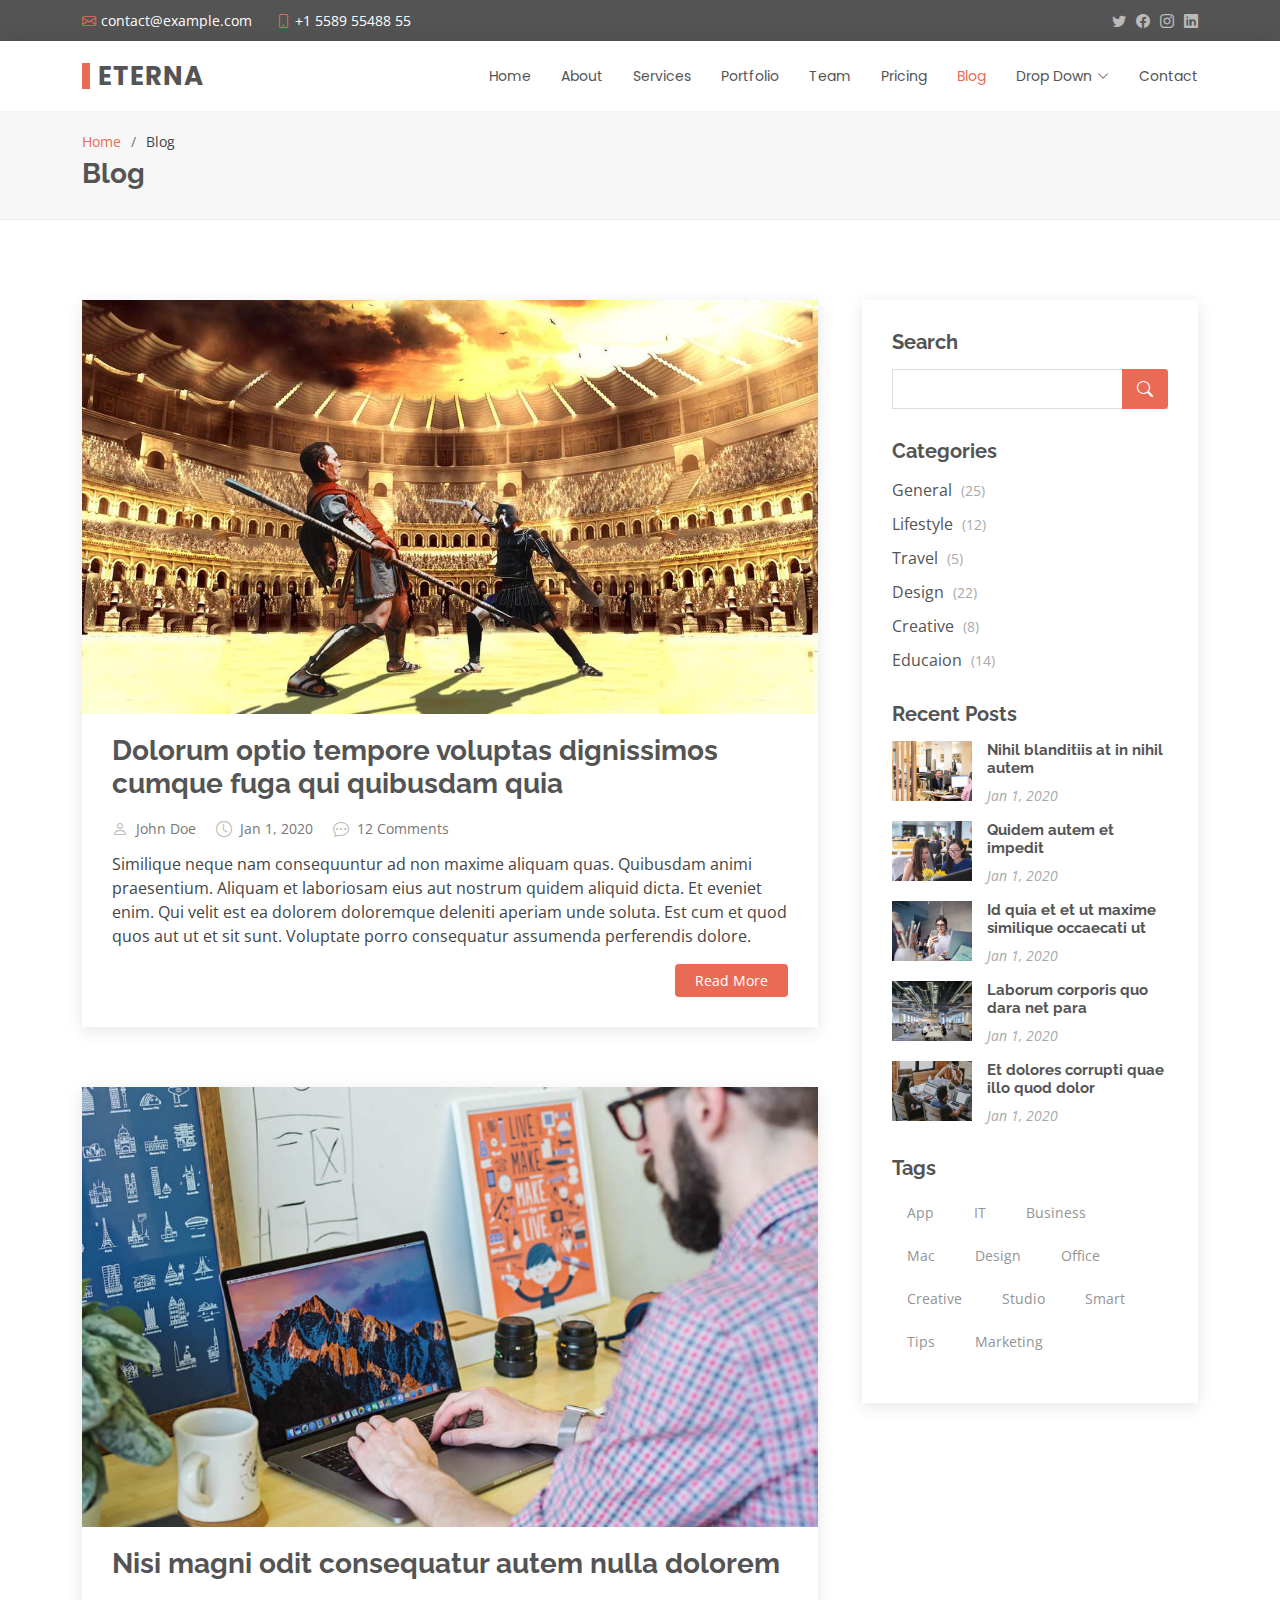
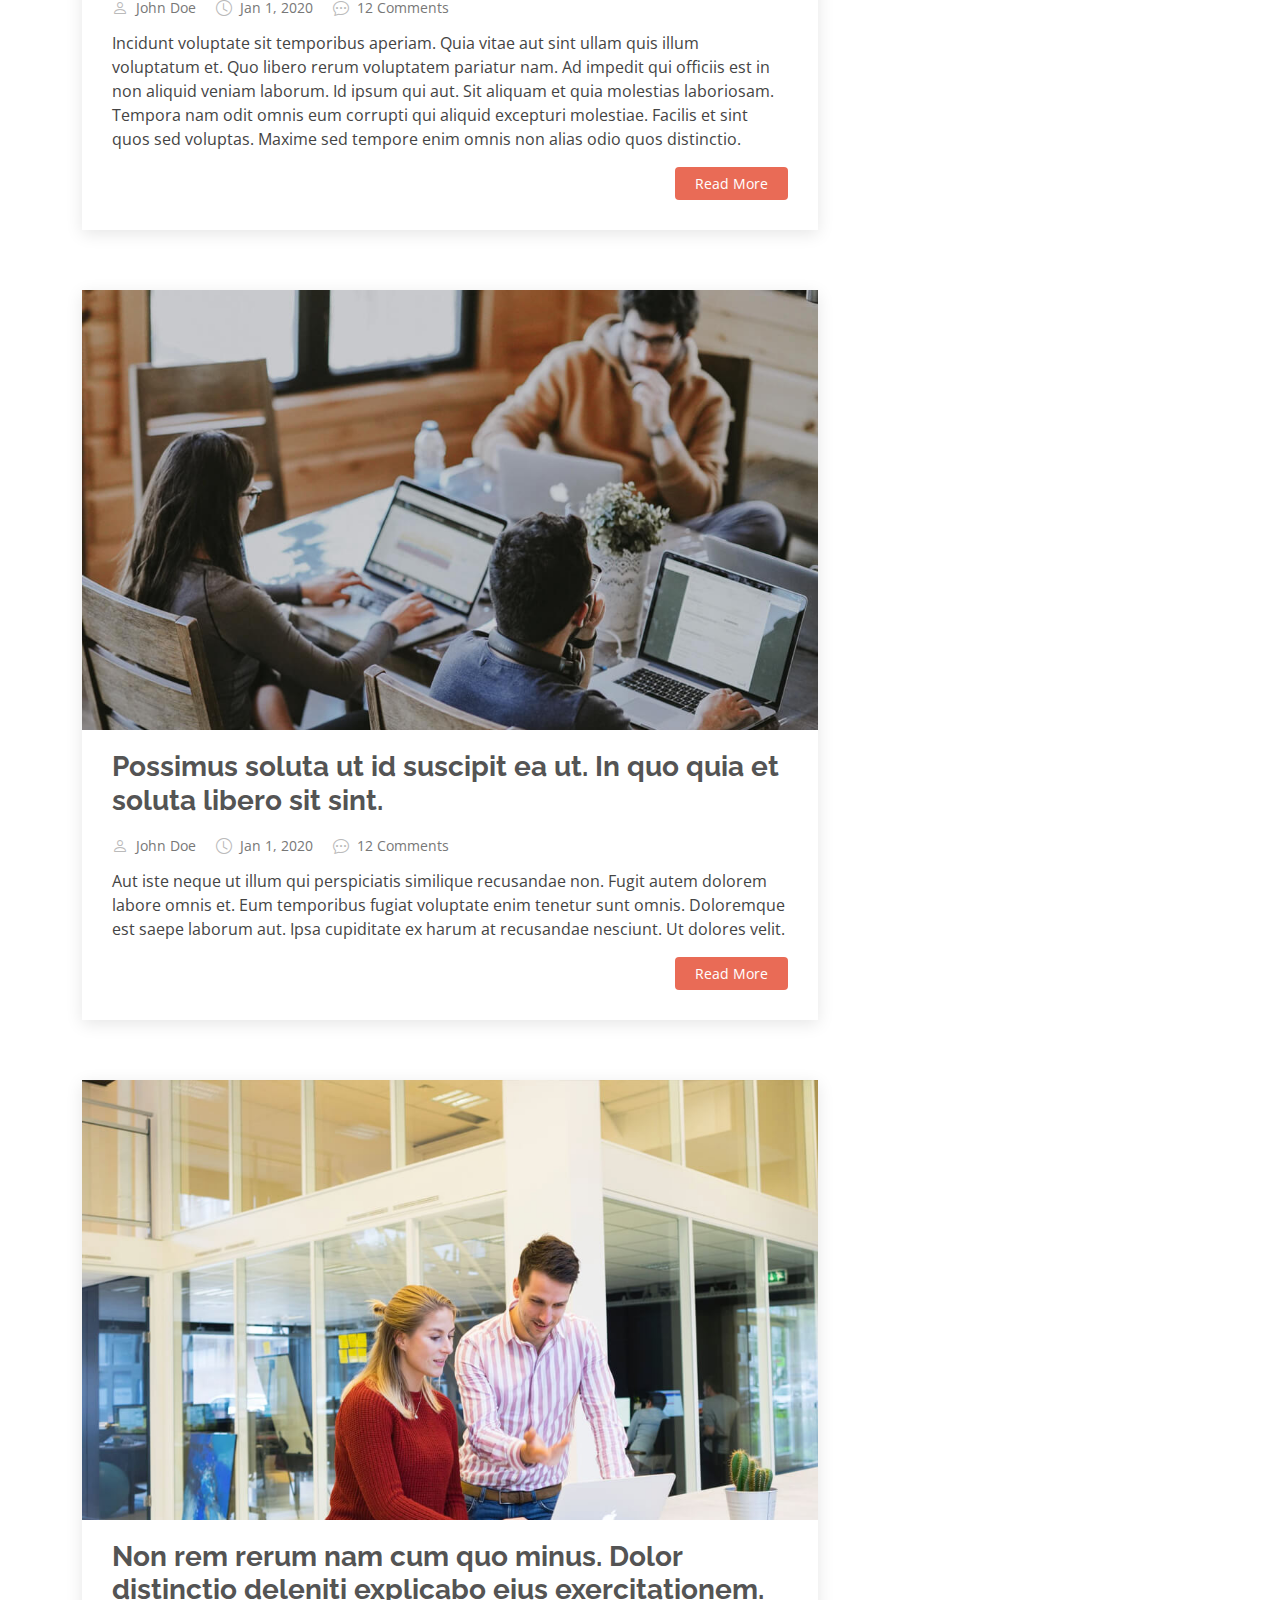
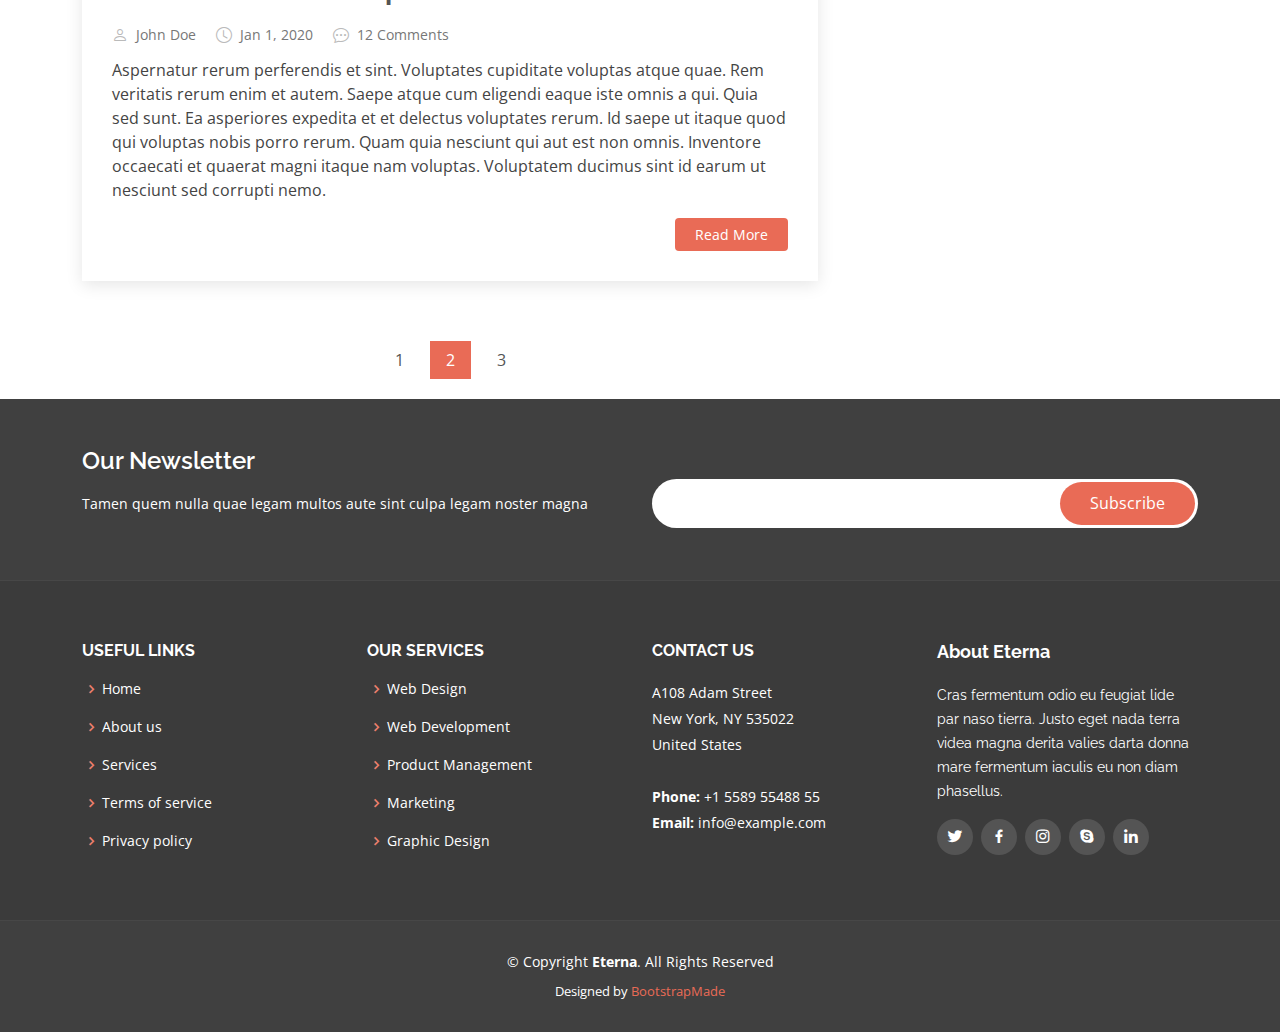
<file: blog.html>
<!DOCTYPE html>
<html lang="en">

<head>
  <meta charset="utf-8">
  <meta content="width=device-width, initial-scale=1.0" name="viewport">

  <title>Blog - Eterna Bootstrap Template</title>
  <meta content="" name="description">
  <meta content="" name="keywords">

  <!-- Favicons -->
  <link href="assets/img/favicon.png" rel="icon">
  <link href="assets/img/apple-touch-icon.png" rel="apple-touch-icon">

  <!-- Google Fonts -->
  <link href="https://fonts.googleapis.com/css?family=Open+Sans:300,300i,400,400i,600,600i,700,700i|Raleway:300,300i,400,400i,500,500i,600,600i,700,700i|Poppins:300,300i,400,400i,500,500i,600,600i,700,700i" rel="stylesheet">

  <!-- Vendor CSS Files -->
  <link href="assets/vendor/animate.css/animate.min.css" rel="stylesheet">
  <link href="assets/vendor/bootstrap/css/bootstrap.min.css" rel="stylesheet">
  <link href="assets/vendor/bootstrap-icons/bootstrap-icons.css" rel="stylesheet">
  <link href="assets/vendor/boxicons/css/boxicons.min.css" rel="stylesheet">
  <link href="assets/vendor/glightbox/css/glightbox.min.css" rel="stylesheet">
  <link href="assets/vendor/swiper/swiper-bundle.min.css" rel="stylesheet">

  <!-- Template Main CSS File -->
  <link href="assets/css/style.css" rel="stylesheet">

  <!-- =======================================================
  * Template Name: Eterna - v4.9.1
  * Template URL: https://bootstrapmade.com/eterna-free-multipurpose-bootstrap-template/
  * Author: BootstrapMade.com
  * License: https://bootstrapmade.com/license/
  ======================================================== -->
</head>

<body>

  <!-- ======= Top Bar ======= -->
  <section id="topbar" class="d-flex align-items-center">
    <div class="container d-flex justify-content-center justify-content-md-between">
      <div class="contact-info d-flex align-items-center">
        <i class="bi bi-envelope d-flex align-items-center"><a href="mailto:contact@example.com">contact@example.com</a></i>
        <i class="bi bi-phone d-flex align-items-center ms-4"><span>+1 5589 55488 55</span></i>
      </div>
      <div class="social-links d-none d-md-flex align-items-center">
        <a href="#" class="twitter"><i class="bi bi-twitter"></i></a>
        <a href="#" class="facebook"><i class="bi bi-facebook"></i></a>
        <a href="#" class="instagram"><i class="bi bi-instagram"></i></a>
        <a href="#" class="linkedin"><i class="bi bi-linkedin"></i></i></a>
      </div>
    </div>
  </section>

  <!-- ======= Header ======= -->
  <header id="header" class="d-flex align-items-center">
    <div class="container d-flex justify-content-between align-items-center">

      <div class="logo">
        <h1><a href="index.html">Eterna</a></h1>
        <!-- Uncomment below if you prefer to use an image logo -->
        <!-- <a href="index.html"><img src="assets/img/logo.png" alt="" class="img-fluid"></a>-->
      </div>

      <nav id="navbar" class="navbar">
        <ul>
          <li><a href="index.html">Home</a></li>
          <li><a href="about.html">About</a></li>
          <li><a href="services.html">Services</a></li>
          <li><a href="portfolio.html">Portfolio</a></li>
          <li><a href="team.html">Team</a></li>
          <li><a href="pricing.html">Pricing</a></li>
          <li><a class="active" href="blog.html">Blog</a></li>
          <li class="dropdown"><a href="#"><span>Drop Down</span> <i class="bi bi-chevron-down"></i></a>
            <ul>
              <li><a href="#">Drop Down 1</a></li>
              <li class="dropdown"><a href="#"><span>Deep Drop Down</span> <i class="bi bi-chevron-right"></i></a>
                <ul>
                  <li><a href="#">Deep Drop Down 1</a></li>
                  <li><a href="#">Deep Drop Down 2</a></li>
                  <li><a href="#">Deep Drop Down 3</a></li>
                  <li><a href="#">Deep Drop Down 4</a></li>
                  <li><a href="#">Deep Drop Down 5</a></li>
                </ul>
              </li>
              <li><a href="#">Drop Down 2</a></li>
              <li><a href="#">Drop Down 3</a></li>
              <li><a href="#">Drop Down 4</a></li>
            </ul>
          </li>
          <li><a href="contact.html">Contact</a></li>
        </ul>
        <i class="bi bi-list mobile-nav-toggle"></i>
      </nav><!-- .navbar -->

    </div>
  </header><!-- End Header -->

  <main id="main">

    <!-- ======= Breadcrumbs ======= -->
    <section id="breadcrumbs" class="breadcrumbs">
      <div class="container">

        <ol>
          <li><a href="index.html">Home</a></li>
          <li>Blog</li>
        </ol>
        <h2>Blog</h2>

      </div>
    </section><!-- End Breadcrumbs -->

    <!-- ======= Blog Section ======= -->
    <section id="blog" class="blog">
      <div class="container" data-aos="fade-up">

        <div class="row">

          <div class="col-lg-8 entries">

            <article class="entry">

              <div class="entry-img">
                <img src="assets/img/blog/blog-1.jpg" alt="" class="img-fluid">
              </div>

              <h2 class="entry-title">
                <a href="blog-single.html">Dolorum optio tempore voluptas dignissimos cumque fuga qui quibusdam quia</a>
              </h2>

              <div class="entry-meta">
                <ul>
                  <li class="d-flex align-items-center"><i class="bi bi-person"></i> <a href="blog-single.html">John Doe</a></li>
                  <li class="d-flex align-items-center"><i class="bi bi-clock"></i> <a href="blog-single.html"><time datetime="2020-01-01">Jan 1, 2020</time></a></li>
                  <li class="d-flex align-items-center"><i class="bi bi-chat-dots"></i> <a href="blog-single.html">12 Comments</a></li>
                </ul>
              </div>

              <div class="entry-content">
                <p>
                  Similique neque nam consequuntur ad non maxime aliquam quas. Quibusdam animi praesentium. Aliquam et laboriosam eius aut nostrum quidem aliquid dicta.
                  Et eveniet enim. Qui velit est ea dolorem doloremque deleniti aperiam unde soluta. Est cum et quod quos aut ut et sit sunt. Voluptate porro consequatur assumenda perferendis dolore.
                </p>
                <div class="read-more">
                  <a href="blog-single.html">Read More</a>
                </div>
              </div>

            </article><!-- End blog entry -->

            <article class="entry">

              <div class="entry-img">
                <img src="assets/img/blog/blog-2.jpg" alt="" class="img-fluid">
              </div>

              <h2 class="entry-title">
                <a href="blog-single.html">Nisi magni odit consequatur autem nulla dolorem</a>
              </h2>

              <div class="entry-meta">
                <ul>
                  <li class="d-flex align-items-center"><i class="bi bi-person"></i> <a href="blog-single.html">John Doe</a></li>
                  <li class="d-flex align-items-center"><i class="bi bi-clock"></i> <a href="blog-single.html"><time datetime="2020-01-01">Jan 1, 2020</time></a></li>
                  <li class="d-flex align-items-center"><i class="bi bi-chat-dots"></i> <a href="blog-single.html">12 Comments</a></li>
                </ul>
              </div>

              <div class="entry-content">
                <p>
                  Incidunt voluptate sit temporibus aperiam. Quia vitae aut sint ullam quis illum voluptatum et. Quo libero rerum voluptatem pariatur nam.
                  Ad impedit qui officiis est in non aliquid veniam laborum. Id ipsum qui aut. Sit aliquam et quia molestias laboriosam. Tempora nam odit omnis eum corrupti qui aliquid excepturi molestiae. Facilis et sint quos sed voluptas. Maxime sed tempore enim omnis non alias odio quos distinctio.
                </p>
                <div class="read-more">
                  <a href="blog-single.html">Read More</a>
                </div>
              </div>

            </article><!-- End blog entry -->

            <article class="entry">

              <div class="entry-img">
                <img src="assets/img/blog/blog-3.jpg" alt="" class="img-fluid">
              </div>

              <h2 class="entry-title">
                <a href="blog-single.html">Possimus soluta ut id suscipit ea ut. In quo quia et soluta libero sit sint.</a>
              </h2>

              <div class="entry-meta">
                <ul>
                  <li class="d-flex align-items-center"><i class="bi bi-person"></i> <a href="blog-single.html">John Doe</a></li>
                  <li class="d-flex align-items-center"><i class="bi bi-clock"></i> <a href="blog-single.html"><time datetime="2020-01-01">Jan 1, 2020</time></a></li>
                  <li class="d-flex align-items-center"><i class="bi bi-chat-dots"></i> <a href="blog-single.html">12 Comments</a></li>
                </ul>
              </div>

              <div class="entry-content">
                <p>
                  Aut iste neque ut illum qui perspiciatis similique recusandae non. Fugit autem dolorem labore omnis et. Eum temporibus fugiat voluptate enim tenetur sunt omnis.
                  Doloremque est saepe laborum aut. Ipsa cupiditate ex harum at recusandae nesciunt. Ut dolores velit.
                </p>
                <div class="read-more">
                  <a href="blog-single.html">Read More</a>
                </div>
              </div>

            </article><!-- End blog entry -->

            <article class="entry">

              <div class="entry-img">
                <img src="assets/img/blog/blog-4.jpg" alt="" class="img-fluid">
              </div>

              <h2 class="entry-title">
                <a href="blog-single.html">Non rem rerum nam cum quo minus. Dolor distinctio deleniti explicabo eius exercitationem.</a>
              </h2>

              <div class="entry-meta">
                <ul>
                  <li class="d-flex align-items-center"><i class="bi bi-person"></i> <a href="blog-single.html">John Doe</a></li>
                  <li class="d-flex align-items-center"><i class="bi bi-clock"></i> <a href="blog-single.html"><time datetime="2020-01-01">Jan 1, 2020</time></a></li>
                  <li class="d-flex align-items-center"><i class="bi bi-chat-dots"></i> <a href="blog-single.html">12 Comments</a></li>
                </ul>
              </div>

              <div class="entry-content">
                <p>
                  Aspernatur rerum perferendis et sint. Voluptates cupiditate voluptas atque quae. Rem veritatis rerum enim et autem. Saepe atque cum eligendi eaque iste omnis a qui.
                  Quia sed sunt. Ea asperiores expedita et et delectus voluptates rerum. Id saepe ut itaque quod qui voluptas nobis porro rerum. Quam quia nesciunt qui aut est non omnis. Inventore occaecati et quaerat magni itaque nam voluptas. Voluptatem ducimus sint id earum ut nesciunt sed corrupti nemo.
                </p>
                <div class="read-more">
                  <a href="blog-single.html">Read More</a>
                </div>
              </div>

            </article><!-- End blog entry -->

            <div class="blog-pagination">
              <ul class="justify-content-center">
                <li><a href="#">1</a></li>
                <li class="active"><a href="#">2</a></li>
                <li><a href="#">3</a></li>
              </ul>
            </div>

          </div><!-- End blog entries list -->

          <div class="col-lg-4">

            <div class="sidebar">

              <h3 class="sidebar-title">Search</h3>
              <div class="sidebar-item search-form">
                <form action="">
                  <input type="text">
                  <button type="submit"><i class="bi bi-search"></i></button>
                </form>
              </div><!-- End sidebar search formn-->

              <h3 class="sidebar-title">Categories</h3>
              <div class="sidebar-item categories">
                <ul>
                  <li><a href="#">General <span>(25)</span></a></li>
                  <li><a href="#">Lifestyle <span>(12)</span></a></li>
                  <li><a href="#">Travel <span>(5)</span></a></li>
                  <li><a href="#">Design <span>(22)</span></a></li>
                  <li><a href="#">Creative <span>(8)</span></a></li>
                  <li><a href="#">Educaion <span>(14)</span></a></li>
                </ul>
              </div><!-- End sidebar categories-->

              <h3 class="sidebar-title">Recent Posts</h3>
              <div class="sidebar-item recent-posts">
                <div class="post-item clearfix">
                  <img src="assets/img/blog/blog-recent-1.jpg" alt="">
                  <h4><a href="blog-single.html">Nihil blanditiis at in nihil autem</a></h4>
                  <time datetime="2020-01-01">Jan 1, 2020</time>
                </div>

                <div class="post-item clearfix">
                  <img src="assets/img/blog/blog-recent-2.jpg" alt="">
                  <h4><a href="blog-single.html">Quidem autem et impedit</a></h4>
                  <time datetime="2020-01-01">Jan 1, 2020</time>
                </div>

                <div class="post-item clearfix">
                  <img src="assets/img/blog/blog-recent-3.jpg" alt="">
                  <h4><a href="blog-single.html">Id quia et et ut maxime similique occaecati ut</a></h4>
                  <time datetime="2020-01-01">Jan 1, 2020</time>
                </div>

                <div class="post-item clearfix">
                  <img src="assets/img/blog/blog-recent-4.jpg" alt="">
                  <h4><a href="blog-single.html">Laborum corporis quo dara net para</a></h4>
                  <time datetime="2020-01-01">Jan 1, 2020</time>
                </div>

                <div class="post-item clearfix">
                  <img src="assets/img/blog/blog-recent-5.jpg" alt="">
                  <h4><a href="blog-single.html">Et dolores corrupti quae illo quod dolor</a></h4>
                  <time datetime="2020-01-01">Jan 1, 2020</time>
                </div>

              </div><!-- End sidebar recent posts-->

              <h3 class="sidebar-title">Tags</h3>
              <div class="sidebar-item tags">
                <ul>
                  <li><a href="#">App</a></li>
                  <li><a href="#">IT</a></li>
                  <li><a href="#">Business</a></li>
                  <li><a href="#">Mac</a></li>
                  <li><a href="#">Design</a></li>
                  <li><a href="#">Office</a></li>
                  <li><a href="#">Creative</a></li>
                  <li><a href="#">Studio</a></li>
                  <li><a href="#">Smart</a></li>
                  <li><a href="#">Tips</a></li>
                  <li><a href="#">Marketing</a></li>
                </ul>
              </div><!-- End sidebar tags-->

            </div><!-- End sidebar -->

          </div><!-- End blog sidebar -->

        </div>

      </div>
    </section><!-- End Blog Section -->

  </main><!-- End #main -->

  <!-- ======= Footer ======= -->
  <footer id="footer">

    <div class="footer-newsletter">
      <div class="container">
        <div class="row">
          <div class="col-lg-6">
            <h4>Our Newsletter</h4>
            <p>Tamen quem nulla quae legam multos aute sint culpa legam noster magna</p>
          </div>
          <div class="col-lg-6">
            <form action="" method="post">
              <input type="email" name="email"><input type="submit" value="Subscribe">
            </form>
          </div>
        </div>
      </div>
    </div>

    <div class="footer-top">
      <div class="container">
        <div class="row">

          <div class="col-lg-3 col-md-6 footer-links">
            <h4>Useful Links</h4>
            <ul>
              <li><i class="bx bx-chevron-right"></i> <a href="#">Home</a></li>
              <li><i class="bx bx-chevron-right"></i> <a href="#">About us</a></li>
              <li><i class="bx bx-chevron-right"></i> <a href="#">Services</a></li>
              <li><i class="bx bx-chevron-right"></i> <a href="#">Terms of service</a></li>
              <li><i class="bx bx-chevron-right"></i> <a href="#">Privacy policy</a></li>
            </ul>
          </div>

          <div class="col-lg-3 col-md-6 footer-links">
            <h4>Our Services</h4>
            <ul>
              <li><i class="bx bx-chevron-right"></i> <a href="#">Web Design</a></li>
              <li><i class="bx bx-chevron-right"></i> <a href="#">Web Development</a></li>
              <li><i class="bx bx-chevron-right"></i> <a href="#">Product Management</a></li>
              <li><i class="bx bx-chevron-right"></i> <a href="#">Marketing</a></li>
              <li><i class="bx bx-chevron-right"></i> <a href="#">Graphic Design</a></li>
            </ul>
          </div>

          <div class="col-lg-3 col-md-6 footer-contact">
            <h4>Contact Us</h4>
            <p>
              A108 Adam Street <br>
              New York, NY 535022<br>
              United States <br><br>
              <strong>Phone:</strong> +1 5589 55488 55<br>
              <strong>Email:</strong> info@example.com<br>
            </p>

          </div>

          <div class="col-lg-3 col-md-6 footer-info">
            <h3>About Eterna</h3>
            <p>Cras fermentum odio eu feugiat lide par naso tierra. Justo eget nada terra videa magna derita valies darta donna mare fermentum iaculis eu non diam phasellus.</p>
            <div class="social-links mt-3">
              <a href="#" class="twitter"><i class="bx bxl-twitter"></i></a>
              <a href="#" class="facebook"><i class="bx bxl-facebook"></i></a>
              <a href="#" class="instagram"><i class="bx bxl-instagram"></i></a>
              <a href="#" class="google-plus"><i class="bx bxl-skype"></i></a>
              <a href="#" class="linkedin"><i class="bx bxl-linkedin"></i></a>
            </div>
          </div>

        </div>
      </div>
    </div>

    <div class="container">
      <div class="copyright">
        &copy; Copyright <strong><span>Eterna</span></strong>. All Rights Reserved
      </div>
      <div class="credits">
        <!-- All the links in the footer should remain intact. -->
        <!-- You can delete the links only if you purchased the pro version. -->
        <!-- Licensing information: https://bootstrapmade.com/license/ -->
        <!-- Purchase the pro version with working PHP/AJAX contact form: https://bootstrapmade.com/eterna-free-multipurpose-bootstrap-template/ -->
        Designed by <a href="https://bootstrapmade.com/">BootstrapMade</a>
      </div>
    </div>
  </footer><!-- End Footer -->

  <a href="#" class="back-to-top d-flex align-items-center justify-content-center"><i class="bi bi-arrow-up-short"></i></a>

  <!-- Vendor JS Files -->
  <script src="assets/vendor/purecounter/purecounter_vanilla.js"></script>
  <script src="assets/vendor/bootstrap/js/bootstrap.bundle.min.js"></script>
  <script src="assets/vendor/glightbox/js/glightbox.min.js"></script>
  <script src="assets/vendor/isotope-layout/isotope.pkgd.min.js"></script>
  <script src="assets/vendor/swiper/swiper-bundle.min.js"></script>
  <script src="assets/vendor/waypoints/noframework.waypoints.js"></script>
  <script src="assets/vendor/php-email-form/validate.js"></script>

  <!-- Template Main JS File -->
  <script src="assets/js/main.js"></script>

</body>

</html>
</file>
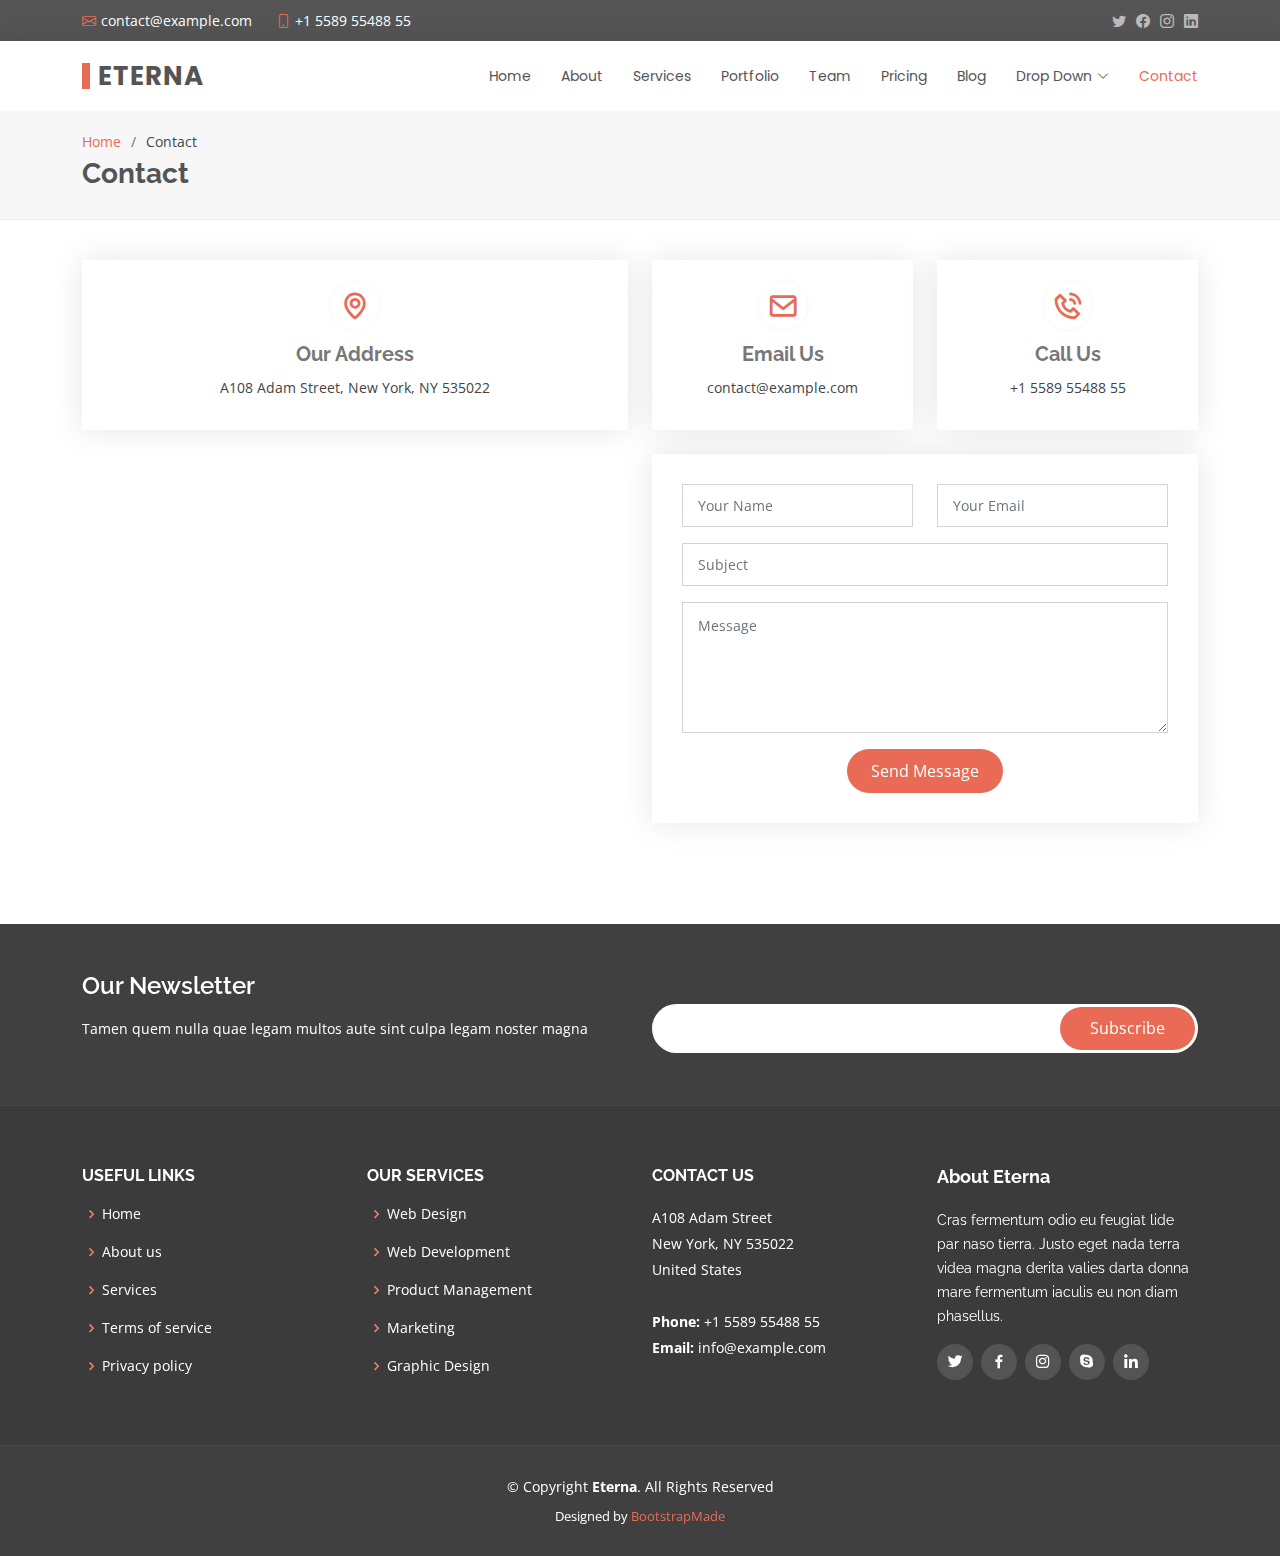
<file: contact.html>
<!DOCTYPE html>
<html lang="en">

<head>
  <meta charset="utf-8">
  <meta content="width=device-width, initial-scale=1.0" name="viewport">

  <title>Contact - Eterna Bootstrap Template</title>
  <meta content="" name="description">
  <meta content="" name="keywords">

  <!-- Favicons -->
  <link href="assets/img/favicon.png" rel="icon">
  <link href="assets/img/apple-touch-icon.png" rel="apple-touch-icon">

  <!-- Google Fonts -->
  <link href="https://fonts.googleapis.com/css?family=Open+Sans:300,300i,400,400i,600,600i,700,700i|Raleway:300,300i,400,400i,500,500i,600,600i,700,700i|Poppins:300,300i,400,400i,500,500i,600,600i,700,700i" rel="stylesheet">

  <!-- Vendor CSS Files -->
  <link href="assets/vendor/animate.css/animate.min.css" rel="stylesheet">
  <link href="assets/vendor/bootstrap/css/bootstrap.min.css" rel="stylesheet">
  <link href="assets/vendor/bootstrap-icons/bootstrap-icons.css" rel="stylesheet">
  <link href="assets/vendor/boxicons/css/boxicons.min.css" rel="stylesheet">
  <link href="assets/vendor/glightbox/css/glightbox.min.css" rel="stylesheet">
  <link href="assets/vendor/swiper/swiper-bundle.min.css" rel="stylesheet">

  <!-- Template Main CSS File -->
  <link href="assets/css/style.css" rel="stylesheet">

  <!-- =======================================================
  * Template Name: Eterna - v4.9.1
  * Template URL: https://bootstrapmade.com/eterna-free-multipurpose-bootstrap-template/
  * Author: BootstrapMade.com
  * License: https://bootstrapmade.com/license/
  ======================================================== -->
</head>

<body>

  <!-- ======= Top Bar ======= -->
  <section id="topbar" class="d-flex align-items-center">
    <div class="container d-flex justify-content-center justify-content-md-between">
      <div class="contact-info d-flex align-items-center">
        <i class="bi bi-envelope d-flex align-items-center"><a href="mailto:contact@example.com">contact@example.com</a></i>
        <i class="bi bi-phone d-flex align-items-center ms-4"><span>+1 5589 55488 55</span></i>
      </div>
      <div class="social-links d-none d-md-flex align-items-center">
        <a href="#" class="twitter"><i class="bi bi-twitter"></i></a>
        <a href="#" class="facebook"><i class="bi bi-facebook"></i></a>
        <a href="#" class="instagram"><i class="bi bi-instagram"></i></a>
        <a href="#" class="linkedin"><i class="bi bi-linkedin"></i></i></a>
      </div>
    </div>
  </section>

  <!-- ======= Header ======= -->
  <header id="header" class="d-flex align-items-center">
    <div class="container d-flex justify-content-between align-items-center">

      <div class="logo">
        <h1><a href="index.html">Eterna</a></h1>
        <!-- Uncomment below if you prefer to use an image logo -->
        <!-- <a href="index.html"><img src="assets/img/logo.png" alt="" class="img-fluid"></a>-->
      </div>

      <nav id="navbar" class="navbar">
        <ul>
          <li><a href="index.html">Home</a></li>
          <li><a href="about.html">About</a></li>
          <li><a href="services.html">Services</a></li>
          <li><a href="portfolio.html">Portfolio</a></li>
          <li><a href="team.html">Team</a></li>
          <li><a href="pricing.html">Pricing</a></li>
          <li><a href="blog.html">Blog</a></li>
          <li class="dropdown"><a href="#"><span>Drop Down</span> <i class="bi bi-chevron-down"></i></a>
            <ul>
              <li><a href="#">Drop Down 1</a></li>
              <li class="dropdown"><a href="#"><span>Deep Drop Down</span> <i class="bi bi-chevron-right"></i></a>
                <ul>
                  <li><a href="#">Deep Drop Down 1</a></li>
                  <li><a href="#">Deep Drop Down 2</a></li>
                  <li><a href="#">Deep Drop Down 3</a></li>
                  <li><a href="#">Deep Drop Down 4</a></li>
                  <li><a href="#">Deep Drop Down 5</a></li>
                </ul>
              </li>
              <li><a href="#">Drop Down 2</a></li>
              <li><a href="#">Drop Down 3</a></li>
              <li><a href="#">Drop Down 4</a></li>
            </ul>
          </li>
          <li><a class="active" href="contact.html">Contact</a></li>
        </ul>
        <i class="bi bi-list mobile-nav-toggle"></i>
      </nav><!-- .navbar -->

    </div>
  </header><!-- End Header -->

  <main id="main">

    <!-- ======= Breadcrumbs ======= -->
    <section id="breadcrumbs" class="breadcrumbs">
      <div class="container">

        <ol>
          <li><a href="index.html">Home</a></li>
          <li>Contact</li>
        </ol>
        <h2>Contact</h2>

      </div>
    </section><!-- End Breadcrumbs -->

    <!-- ======= Contact Section ======= -->
    <section id="contact" class="contact">
      <div class="container">

        <div class="row">
          <div class="col-lg-6">
            <div class="info-box mb-4">
              <i class="bx bx-map"></i>
              <h3>Our Address</h3>
              <p>A108 Adam Street, New York, NY 535022</p>
            </div>
          </div>

          <div class="col-lg-3 col-md-6">
            <div class="info-box  mb-4">
              <i class="bx bx-envelope"></i>
              <h3>Email Us</h3>
              <p>contact@example.com</p>
            </div>
          </div>

          <div class="col-lg-3 col-md-6">
            <div class="info-box  mb-4">
              <i class="bx bx-phone-call"></i>
              <h3>Call Us</h3>
              <p>+1 5589 55488 55</p>
            </div>
          </div>

        </div>

        <div class="row">

          <div class="col-lg-6 ">
            <iframe class="mb-4 mb-lg-0" src="https://www.google.com/maps/embed?pb=!1m14!1m8!1m3!1d12097.433213460943!2d-74.0062269!3d40.7101282!3m2!1i1024!2i768!4f13.1!3m3!1m2!1s0x0%3A0xb89d1fe6bc499443!2sDowntown+Conference+Center!5e0!3m2!1smk!2sbg!4v1539943755621" frameborder="0" style="border:0; width: 100%; height: 384px;" allowfullscreen></iframe>
          </div>

          <div class="col-lg-6">
            <form action="forms/contact.php" method="post" role="form" class="php-email-form">
              <div class="row">
                <div class="col-md-6 form-group">
                  <input type="text" name="name" class="form-control" id="name" placeholder="Your Name" required>
                </div>
                <div class="col-md-6 form-group mt-3 mt-md-0">
                  <input type="email" class="form-control" name="email" id="email" placeholder="Your Email" required>
                </div>
              </div>
              <div class="form-group mt-3">
                <input type="text" class="form-control" name="subject" id="subject" placeholder="Subject" required>
              </div>
              <div class="form-group mt-3">
                <textarea class="form-control" name="message" rows="5" placeholder="Message" required></textarea>
              </div>
              <div class="my-3">
                <div class="loading">Loading</div>
                <div class="error-message"></div>
                <div class="sent-message">Your message has been sent. Thank you!</div>
              </div>
              <div class="text-center"><button type="submit">Send Message</button></div>
            </form>
          </div>

        </div>

      </div>
    </section><!-- End Contact Section -->

  </main><!-- End #main -->

  <!-- ======= Footer ======= -->
  <footer id="footer">

    <div class="footer-newsletter">
      <div class="container">
        <div class="row">
          <div class="col-lg-6">
            <h4>Our Newsletter</h4>
            <p>Tamen quem nulla quae legam multos aute sint culpa legam noster magna</p>
          </div>
          <div class="col-lg-6">
            <form action="" method="post">
              <input type="email" name="email"><input type="submit" value="Subscribe">
            </form>
          </div>
        </div>
      </div>
    </div>

    <div class="footer-top">
      <div class="container">
        <div class="row">

          <div class="col-lg-3 col-md-6 footer-links">
            <h4>Useful Links</h4>
            <ul>
              <li><i class="bx bx-chevron-right"></i> <a href="#">Home</a></li>
              <li><i class="bx bx-chevron-right"></i> <a href="#">About us</a></li>
              <li><i class="bx bx-chevron-right"></i> <a href="#">Services</a></li>
              <li><i class="bx bx-chevron-right"></i> <a href="#">Terms of service</a></li>
              <li><i class="bx bx-chevron-right"></i> <a href="#">Privacy policy</a></li>
            </ul>
          </div>

          <div class="col-lg-3 col-md-6 footer-links">
            <h4>Our Services</h4>
            <ul>
              <li><i class="bx bx-chevron-right"></i> <a href="#">Web Design</a></li>
              <li><i class="bx bx-chevron-right"></i> <a href="#">Web Development</a></li>
              <li><i class="bx bx-chevron-right"></i> <a href="#">Product Management</a></li>
              <li><i class="bx bx-chevron-right"></i> <a href="#">Marketing</a></li>
              <li><i class="bx bx-chevron-right"></i> <a href="#">Graphic Design</a></li>
            </ul>
          </div>

          <div class="col-lg-3 col-md-6 footer-contact">
            <h4>Contact Us</h4>
            <p>
              A108 Adam Street <br>
              New York, NY 535022<br>
              United States <br><br>
              <strong>Phone:</strong> +1 5589 55488 55<br>
              <strong>Email:</strong> info@example.com<br>
            </p>

          </div>

          <div class="col-lg-3 col-md-6 footer-info">
            <h3>About Eterna</h3>
            <p>Cras fermentum odio eu feugiat lide par naso tierra. Justo eget nada terra videa magna derita valies darta donna mare fermentum iaculis eu non diam phasellus.</p>
            <div class="social-links mt-3">
              <a href="#" class="twitter"><i class="bx bxl-twitter"></i></a>
              <a href="#" class="facebook"><i class="bx bxl-facebook"></i></a>
              <a href="#" class="instagram"><i class="bx bxl-instagram"></i></a>
              <a href="#" class="google-plus"><i class="bx bxl-skype"></i></a>
              <a href="#" class="linkedin"><i class="bx bxl-linkedin"></i></a>
            </div>
          </div>

        </div>
      </div>
    </div>

    <div class="container">
      <div class="copyright">
        &copy; Copyright <strong><span>Eterna</span></strong>. All Rights Reserved
      </div>
      <div class="credits">
        <!-- All the links in the footer should remain intact. -->
        <!-- You can delete the links only if you purchased the pro version. -->
        <!-- Licensing information: https://bootstrapmade.com/license/ -->
        <!-- Purchase the pro version with working PHP/AJAX contact form: https://bootstrapmade.com/eterna-free-multipurpose-bootstrap-template/ -->
        Designed by <a href="https://bootstrapmade.com/">BootstrapMade</a>
      </div>
    </div>
  </footer><!-- End Footer -->

  <a href="#" class="back-to-top d-flex align-items-center justify-content-center"><i class="bi bi-arrow-up-short"></i></a>

  <!-- Vendor JS Files -->
  <script src="assets/vendor/purecounter/purecounter_vanilla.js"></script>
  <script src="assets/vendor/bootstrap/js/bootstrap.bundle.min.js"></script>
  <script src="assets/vendor/glightbox/js/glightbox.min.js"></script>
  <script src="assets/vendor/isotope-layout/isotope.pkgd.min.js"></script>
  <script src="assets/vendor/swiper/swiper-bundle.min.js"></script>
  <script src="assets/vendor/waypoints/noframework.waypoints.js"></script>
  <script src="assets/vendor/php-email-form/validate.js"></script>

  <!-- Template Main JS File -->
  <script src="assets/js/main.js"></script>

</body>

</html>
</file>
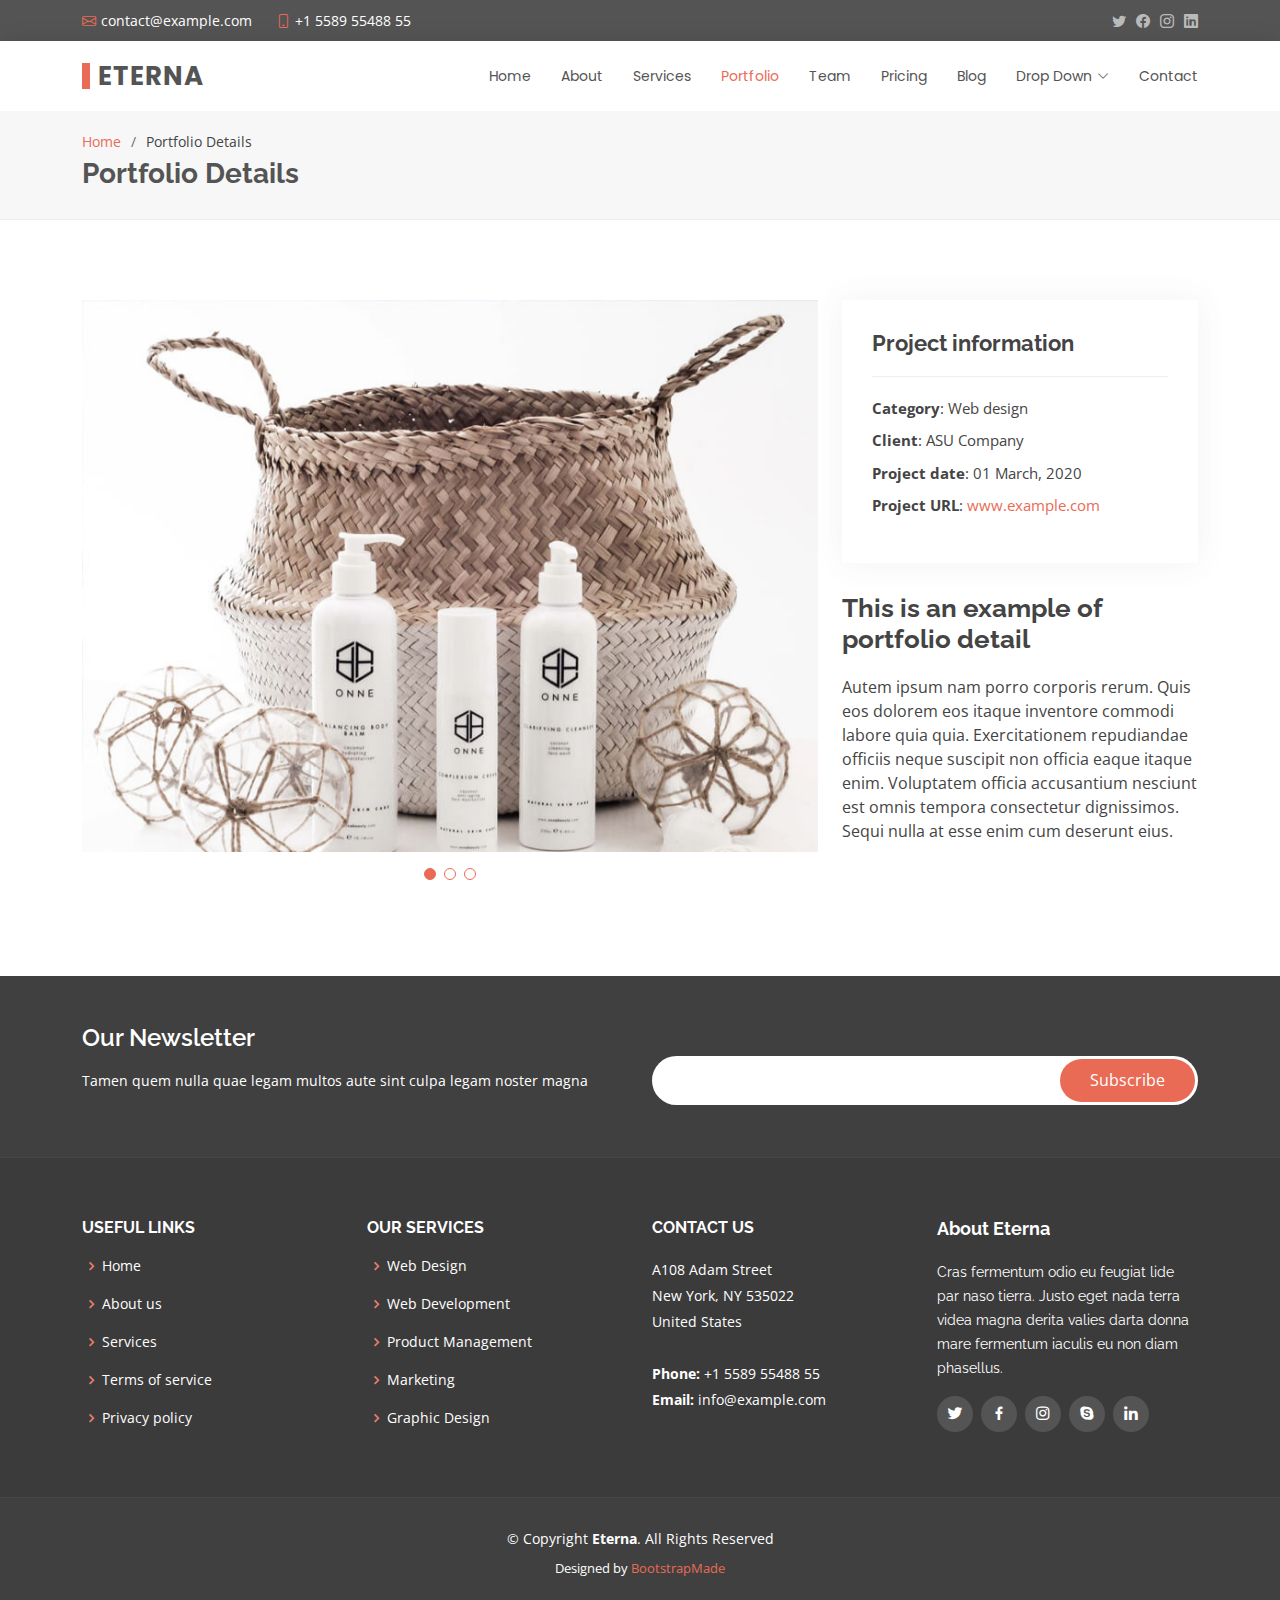
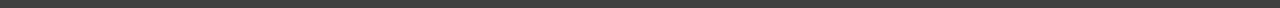
<file: portfolio-details.html>
<!DOCTYPE html>
<html lang="en">

<head>
  <meta charset="utf-8">
  <meta content="width=device-width, initial-scale=1.0" name="viewport">

  <title>Portfolio Details - Eterna Bootstrap Template</title>
  <meta content="" name="description">
  <meta content="" name="keywords">

  <!-- Favicons -->
  <link href="assets/img/favicon.png" rel="icon">
  <link href="assets/img/apple-touch-icon.png" rel="apple-touch-icon">

  <!-- Google Fonts -->
  <link href="https://fonts.googleapis.com/css?family=Open+Sans:300,300i,400,400i,600,600i,700,700i|Raleway:300,300i,400,400i,500,500i,600,600i,700,700i|Poppins:300,300i,400,400i,500,500i,600,600i,700,700i" rel="stylesheet">

  <!-- Vendor CSS Files -->
  <link href="assets/vendor/animate.css/animate.min.css" rel="stylesheet">
  <link href="assets/vendor/bootstrap/css/bootstrap.min.css" rel="stylesheet">
  <link href="assets/vendor/bootstrap-icons/bootstrap-icons.css" rel="stylesheet">
  <link href="assets/vendor/boxicons/css/boxicons.min.css" rel="stylesheet">
  <link href="assets/vendor/glightbox/css/glightbox.min.css" rel="stylesheet">
  <link href="assets/vendor/swiper/swiper-bundle.min.css" rel="stylesheet">

  <!-- Template Main CSS File -->
  <link href="assets/css/style.css" rel="stylesheet">

  <!-- =======================================================
  * Template Name: Eterna - v4.9.1
  * Template URL: https://bootstrapmade.com/eterna-free-multipurpose-bootstrap-template/
  * Author: BootstrapMade.com
  * License: https://bootstrapmade.com/license/
  ======================================================== -->
</head>

<body>

  <!-- ======= Top Bar ======= -->
  <section id="topbar" class="d-flex align-items-center">
    <div class="container d-flex justify-content-center justify-content-md-between">
      <div class="contact-info d-flex align-items-center">
        <i class="bi bi-envelope d-flex align-items-center"><a href="mailto:contact@example.com">contact@example.com</a></i>
        <i class="bi bi-phone d-flex align-items-center ms-4"><span>+1 5589 55488 55</span></i>
      </div>
      <div class="social-links d-none d-md-flex align-items-center">
        <a href="#" class="twitter"><i class="bi bi-twitter"></i></a>
        <a href="#" class="facebook"><i class="bi bi-facebook"></i></a>
        <a href="#" class="instagram"><i class="bi bi-instagram"></i></a>
        <a href="#" class="linkedin"><i class="bi bi-linkedin"></i></i></a>
      </div>
    </div>
  </section>

  <!-- ======= Header ======= -->
  <header id="header" class="d-flex align-items-center">
    <div class="container d-flex justify-content-between align-items-center">

      <div class="logo">
        <h1><a href="index.html">Eterna</a></h1>
        <!-- Uncomment below if you prefer to use an image logo -->
        <!-- <a href="index.html"><img src="assets/img/logo.png" alt="" class="img-fluid"></a>-->
      </div>

      <nav id="navbar" class="navbar">
        <ul>
          <li><a href="index.html">Home</a></li>
          <li><a href="about.html">About</a></li>
          <li><a href="services.html">Services</a></li>
          <li><a class="active" href="portfolio.html">Portfolio</a></li>
          <li><a href="team.html">Team</a></li>
          <li><a href="pricing.html">Pricing</a></li>
          <li><a href="blog.html">Blog</a></li>
          <li class="dropdown"><a href="#"><span>Drop Down</span> <i class="bi bi-chevron-down"></i></a>
            <ul>
              <li><a href="#">Drop Down 1</a></li>
              <li class="dropdown"><a href="#"><span>Deep Drop Down</span> <i class="bi bi-chevron-right"></i></a>
                <ul>
                  <li><a href="#">Deep Drop Down 1</a></li>
                  <li><a href="#">Deep Drop Down 2</a></li>
                  <li><a href="#">Deep Drop Down 3</a></li>
                  <li><a href="#">Deep Drop Down 4</a></li>
                  <li><a href="#">Deep Drop Down 5</a></li>
                </ul>
              </li>
              <li><a href="#">Drop Down 2</a></li>
              <li><a href="#">Drop Down 3</a></li>
              <li><a href="#">Drop Down 4</a></li>
            </ul>
          </li>
          <li><a href="contact.html">Contact</a></li>
        </ul>
        <i class="bi bi-list mobile-nav-toggle"></i>
      </nav><!-- .navbar -->

    </div>
  </header><!-- End Header -->

  <main id="main">

    <!-- ======= Breadcrumbs ======= -->
    <section id="breadcrumbs" class="breadcrumbs">
      <div class="container">

        <ol>
          <li><a href="index.html">Home</a></li>
          <li>Portfolio Details</li>
        </ol>
        <h2>Portfolio Details</h2>

      </div>
    </section><!-- End Breadcrumbs -->

    <!-- ======= Portfolio Details Section ======= -->
    <section id="portfolio-details" class="portfolio-details">
      <div class="container">

        <div class="row gy-4">

          <div class="col-lg-8">
            <div class="portfolio-details-slider swiper">
              <div class="swiper-wrapper align-items-center">

                <div class="swiper-slide">
                  <img src="assets/img/portfolio/portfolio-1.jpg" alt="">
                </div>

                <div class="swiper-slide">
                  <img src="assets/img/portfolio/portfolio-2.jpg" alt="">
                </div>

                <div class="swiper-slide">
                  <img src="assets/img/portfolio/portfolio-3.jpg" alt="">
                </div>

              </div>
              <div class="swiper-pagination"></div>
            </div>
          </div>

          <div class="col-lg-4">
            <div class="portfolio-info">
              <h3>Project information</h3>
              <ul>
                <li><strong>Category</strong>: Web design</li>
                <li><strong>Client</strong>: ASU Company</li>
                <li><strong>Project date</strong>: 01 March, 2020</li>
                <li><strong>Project URL</strong>: <a href="#">www.example.com</a></li>
              </ul>
            </div>
            <div class="portfolio-description">
              <h2>This is an example of portfolio detail</h2>
              <p>
                Autem ipsum nam porro corporis rerum. Quis eos dolorem eos itaque inventore commodi labore quia quia. Exercitationem repudiandae officiis neque suscipit non officia eaque itaque enim. Voluptatem officia accusantium nesciunt est omnis tempora consectetur dignissimos. Sequi nulla at esse enim cum deserunt eius.
              </p>
            </div>
          </div>

        </div>

      </div>
    </section><!-- End Portfolio Details Section -->

  </main><!-- End #main -->

  <!-- ======= Footer ======= -->
  <footer id="footer">

    <div class="footer-newsletter">
      <div class="container">
        <div class="row">
          <div class="col-lg-6">
            <h4>Our Newsletter</h4>
            <p>Tamen quem nulla quae legam multos aute sint culpa legam noster magna</p>
          </div>
          <div class="col-lg-6">
            <form action="" method="post">
              <input type="email" name="email"><input type="submit" value="Subscribe">
            </form>
          </div>
        </div>
      </div>
    </div>

    <div class="footer-top">
      <div class="container">
        <div class="row">

          <div class="col-lg-3 col-md-6 footer-links">
            <h4>Useful Links</h4>
            <ul>
              <li><i class="bx bx-chevron-right"></i> <a href="#">Home</a></li>
              <li><i class="bx bx-chevron-right"></i> <a href="#">About us</a></li>
              <li><i class="bx bx-chevron-right"></i> <a href="#">Services</a></li>
              <li><i class="bx bx-chevron-right"></i> <a href="#">Terms of service</a></li>
              <li><i class="bx bx-chevron-right"></i> <a href="#">Privacy policy</a></li>
            </ul>
          </div>

          <div class="col-lg-3 col-md-6 footer-links">
            <h4>Our Services</h4>
            <ul>
              <li><i class="bx bx-chevron-right"></i> <a href="#">Web Design</a></li>
              <li><i class="bx bx-chevron-right"></i> <a href="#">Web Development</a></li>
              <li><i class="bx bx-chevron-right"></i> <a href="#">Product Management</a></li>
              <li><i class="bx bx-chevron-right"></i> <a href="#">Marketing</a></li>
              <li><i class="bx bx-chevron-right"></i> <a href="#">Graphic Design</a></li>
            </ul>
          </div>

          <div class="col-lg-3 col-md-6 footer-contact">
            <h4>Contact Us</h4>
            <p>
              A108 Adam Street <br>
              New York, NY 535022<br>
              United States <br><br>
              <strong>Phone:</strong> +1 5589 55488 55<br>
              <strong>Email:</strong> info@example.com<br>
            </p>

          </div>

          <div class="col-lg-3 col-md-6 footer-info">
            <h3>About Eterna</h3>
            <p>Cras fermentum odio eu feugiat lide par naso tierra. Justo eget nada terra videa magna derita valies darta donna mare fermentum iaculis eu non diam phasellus.</p>
            <div class="social-links mt-3">
              <a href="#" class="twitter"><i class="bx bxl-twitter"></i></a>
              <a href="#" class="facebook"><i class="bx bxl-facebook"></i></a>
              <a href="#" class="instagram"><i class="bx bxl-instagram"></i></a>
              <a href="#" class="google-plus"><i class="bx bxl-skype"></i></a>
              <a href="#" class="linkedin"><i class="bx bxl-linkedin"></i></a>
            </div>
          </div>

        </div>
      </div>
    </div>

    <div class="container">
      <div class="copyright">
        &copy; Copyright <strong><span>Eterna</span></strong>. All Rights Reserved
      </div>
      <div class="credits">
        <!-- All the links in the footer should remain intact. -->
        <!-- You can delete the links only if you purchased the pro version. -->
        <!-- Licensing information: https://bootstrapmade.com/license/ -->
        <!-- Purchase the pro version with working PHP/AJAX contact form: https://bootstrapmade.com/eterna-free-multipurpose-bootstrap-template/ -->
        Designed by <a href="https://bootstrapmade.com/">BootstrapMade</a>
      </div>
    </div>
  </footer><!-- End Footer -->

  <a href="#" class="back-to-top d-flex align-items-center justify-content-center"><i class="bi bi-arrow-up-short"></i></a>

  <!-- Vendor JS Files -->
  <script src="assets/vendor/purecounter/purecounter_vanilla.js"></script>
  <script src="assets/vendor/bootstrap/js/bootstrap.bundle.min.js"></script>
  <script src="assets/vendor/glightbox/js/glightbox.min.js"></script>
  <script src="assets/vendor/isotope-layout/isotope.pkgd.min.js"></script>
  <script src="assets/vendor/swiper/swiper-bundle.min.js"></script>
  <script src="assets/vendor/waypoints/noframework.waypoints.js"></script>
  <script src="assets/vendor/php-email-form/validate.js"></script>

  <!-- Template Main JS File -->
  <script src="assets/js/main.js"></script>

</body>

</html>
</file>
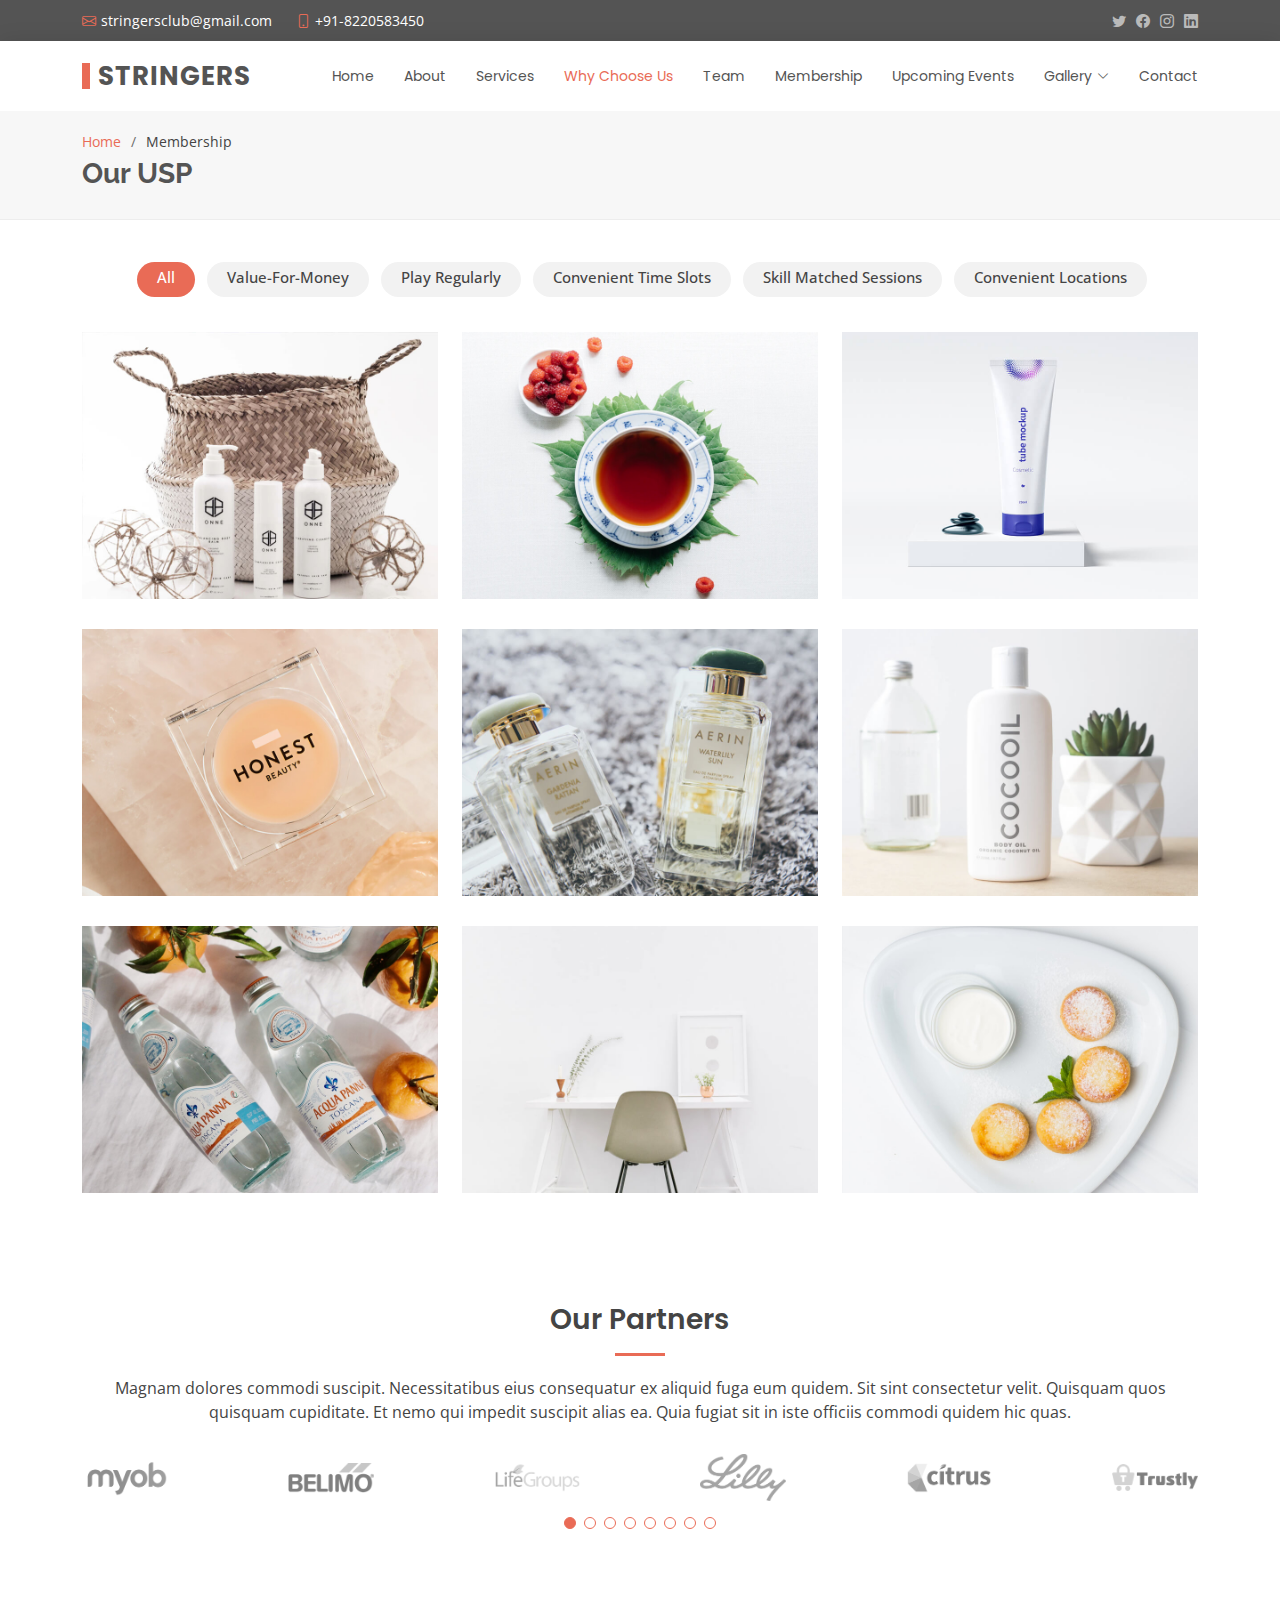
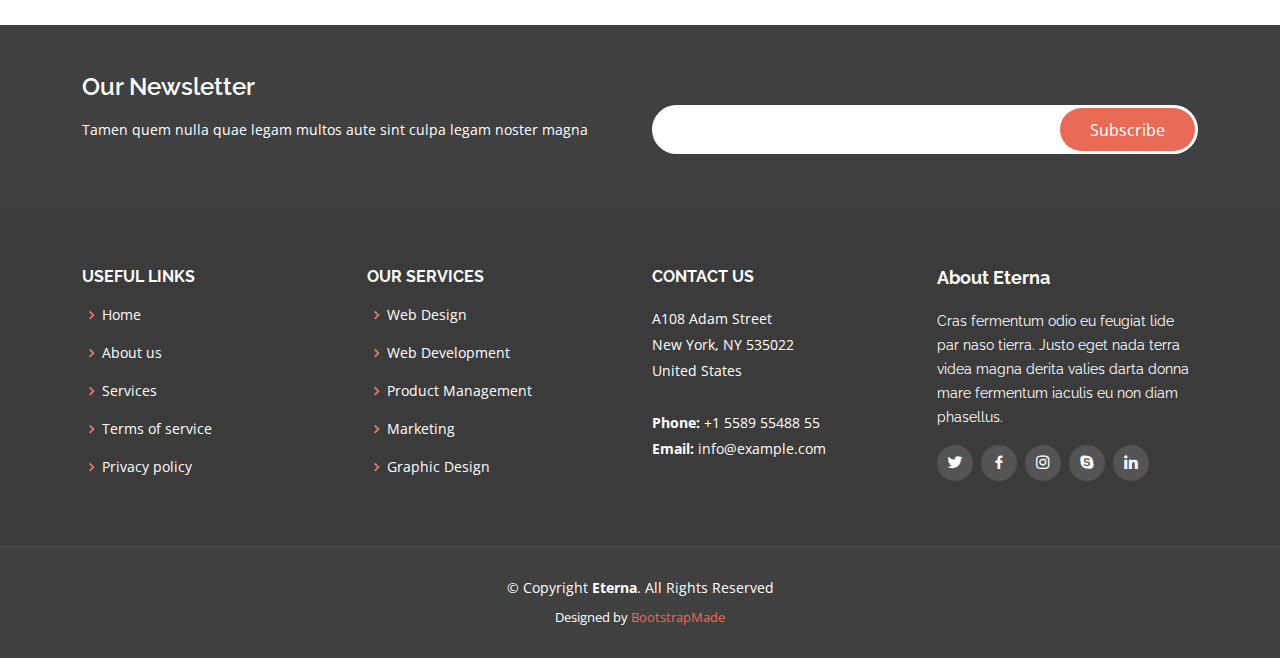
<file: portfolio.html>
<!DOCTYPE html>
<html lang="en">

<head>
  <meta charset="utf-8">
  <meta content="width=device-width, initial-scale=1.0" name="viewport">

  <title>Our USP - SBC</title>
  <meta content="" name="description">
  <meta content="" name="keywords">

  <!-- Favicons -->
  <link href="assets/img/favicon.png" rel="icon">
  <link href="assets/img/apple-touch-icon.png" rel="apple-touch-icon">

  <!-- Google Fonts -->
  <link href="https://fonts.googleapis.com/css?family=Open+Sans:300,300i,400,400i,600,600i,700,700i|Raleway:300,300i,400,400i,500,500i,600,600i,700,700i|Poppins:300,300i,400,400i,500,500i,600,600i,700,700i" rel="stylesheet">

  <!-- Vendor CSS Files -->
  <link href="assets/vendor/animate.css/animate.min.css" rel="stylesheet">
  <link href="assets/vendor/bootstrap/css/bootstrap.min.css" rel="stylesheet">
  <link href="assets/vendor/bootstrap-icons/bootstrap-icons.css" rel="stylesheet">
  <link href="assets/vendor/boxicons/css/boxicons.min.css" rel="stylesheet">
  <link href="assets/vendor/glightbox/css/glightbox.min.css" rel="stylesheet">
  <link href="assets/vendor/swiper/swiper-bundle.min.css" rel="stylesheet">

  <!-- Template Main CSS File -->
  <link href="assets/css/style.css" rel="stylesheet">

  <!-- =======================================================
  * Template Name: Eterna - v4.9.1
  * Template URL: https://bootstrapmade.com/eterna-free-multipurpose-bootstrap-template/
  * Author: BootstrapMade.com
  * License: https://bootstrapmade.com/license/
  ======================================================== -->
</head>

<body>

  <!-- ======= Top Bar ======= -->
  <section id="topbar" class="d-flex align-items-center">
    <div class="container d-flex justify-content-center justify-content-md-between">
      <div class="contact-info d-flex align-items-center">
        <i class="bi bi-envelope d-flex align-items-center"><a href="mailto:contact@example.com">stringersclub@gmail.com</a></i>
        <i class="bi bi-phone d-flex align-items-center ms-4"><span>+91-8220583450</span></i>
      </div>
      <div class="social-links d-none d-md-flex align-items-center">
        <a href="#" class="twitter"><i class="bi bi-twitter"></i></a>
        <a href="#" class="facebook"><i class="bi bi-facebook"></i></a>
        <a href="#" class="instagram"><i class="bi bi-instagram"></i></a>
        <a href="#" class="linkedin"><i class="bi bi-linkedin"></i></i></a>
      </div>
    </div>
  </section>

  <!-- ======= Header ======= -->
  <header id="header" class="d-flex align-items-center">
    <div class="container d-flex justify-content-between align-items-center">

      <div class="logo">
        <h1><a href="index.html">Stringers</a></h1>
        <!-- Uncomment below if you prefer to use an image logo -->
        <!-- <a href="index.html"><img src="assets/img/logo.png" alt="" class="img-fluid"></a>-->
      </div>

      <nav id="navbar" class="navbar">
        <ul>
          <li><a href="index.html">Home</a></li>
          <li><a href="about.html">About</a></li>
          <li><a href="services.html">Services</a></li>
          <li><a class="active" href="portfolio.html">Why Choose Us</a></li>
          <li><a href="team.html">Team</a></li>
          <li><a href="pricing.html">Membership</a></li>
          <li><a href="blog.html">Upcoming Events</a></li>
          <li class="dropdown"><a href="#"><span>Gallery</span> <i class="bi bi-chevron-down"></i></a>
            <ul>
              <li><a href="#">Tournaments</a></li>
              <li class="dropdown"><a href="#"><span>Skill Matched Games</span> <i class="bi bi-chevron-right"></i></a>
                <ul>
                  <li><a href="#">Deep Drop Down 1</a></li>
                  <li><a href="#">Deep Drop Down 2</a></li>
                  <li><a href="#">Deep Drop Down 3</a></li>
                  <li><a href="#">Deep Drop Down 4</a></li>
                  <li><a href="#">Deep Drop Down 5</a></li>
                </ul>
              </li>
              <li><a href="#">Drop Down 2</a></li>
              <li><a href="#">Drop Down 3</a></li>
              <li><a href="#">Drop Down 4</a></li>
            </ul>
          </li>
          <li><a href="contact.html">Contact</a></li>
        </ul>
        <i class="bi bi-list mobile-nav-toggle"></i>
      </nav><!-- .navbar -->

    </div>
  </header><!-- End Header -->

  <main id="main">

    <!-- ======= Breadcrumbs ======= -->
    <section id="breadcrumbs" class="breadcrumbs">
      <div class="container">

        <ol>
          <li><a href="index.html">Home</a></li>
          <li>Membership</li>
        </ol>
        <h2>Our USP</h2>

      </div>
    </section><!-- End Breadcrumbs -->

    <!-- ======= Portfolio Section ======= -->
    <section id="portfolio" class="portfolio">
      <div class="container">

        <div class="row">
          <div class="col-lg-12 d-flex justify-content-center">
            <ul id="portfolio-flters">
              <li data-filter="*" class="filter-active">All</li>
              <li data-filter=".filter-app">Value-For-Money</li>
              <li data-filter=".filter-card">Play Regularly</li>
              <li data-filter=".filter-web">Convenient Time Slots</li>
              <li data-filter=".filter-web">Skill Matched Sessions</li>
              <li data-filter=".filter-web">Convenient Locations</li>
            </ul>
          </div>
        </div>

        <div class="row portfolio-container">

          <div class="col-lg-4 col-md-6 portfolio-item filter-app">
            <div class="portfolio-wrap">
              <img src="assets/img/portfolio/portfolio-1.jpg" class="img-fluid" alt="">
              <div class="portfolio-info">
                <h4>App 1</h4>
                <p>App</p>
                <div class="portfolio-links">
                  <a href="assets/img/portfolio/portfolio-1.jpg" data-gallery="portfolioGallery" class="portfolio-lightbox" title="App 1"><i class="bx bx-plus"></i></a>
                  <a href="portfolio-details.html" title="More Details"><i class="bx bx-link"></i></a>
                </div>
              </div>
            </div>
          </div>

          <div class="col-lg-4 col-md-6 portfolio-item filter-web">
            <div class="portfolio-wrap">
              <img src="assets/img/portfolio/portfolio-2.jpg" class="img-fluid" alt="">
              <div class="portfolio-info">
                <h4>Web 3</h4>
                <p>Web</p>
                <div class="portfolio-links">
                  <a href="assets/img/portfolio/portfolio-2.jpg" data-gallery="portfolioGallery" class="portfolio-lightbox" title="Web 3"><i class="bx bx-plus"></i></a>
                  <a href="portfolio-details.html" title="More Details"><i class="bx bx-link"></i></a>
                </div>
              </div>
            </div>
          </div>

          <div class="col-lg-4 col-md-6 portfolio-item filter-app">
            <div class="portfolio-wrap">
              <img src="assets/img/portfolio/portfolio-3.jpg" class="img-fluid" alt="">
              <div class="portfolio-info">
                <h4>App 2</h4>
                <p>App</p>
                <div class="portfolio-links">
                  <a href="assets/img/portfolio/portfolio-3.jpg" data-gallery="portfolioGallery" class="portfolio-lightbox" title="App 2"><i class="bx bx-plus"></i></a>
                  <a href="portfolio-details.html" title="More Details"><i class="bx bx-link"></i></a>
                </div>
              </div>
            </div>
          </div>

          <div class="col-lg-4 col-md-6 portfolio-item filter-card">
            <div class="portfolio-wrap">
              <img src="assets/img/portfolio/portfolio-4.jpg" class="img-fluid" alt="">
              <div class="portfolio-info">
                <h4>Card 2</h4>
                <p>Card</p>
                <div class="portfolio-links">
                  <a href="assets/img/portfolio/portfolio-4.jpg" data-gallery="portfolioGallery" class="portfolio-lightbox" title="Card 2"><i class="bx bx-plus"></i></a>
                  <a href="portfolio-details.html" title="More Details"><i class="bx bx-link"></i></a>
                </div>
              </div>
            </div>
          </div>

          <div class="col-lg-4 col-md-6 portfolio-item filter-web">
            <div class="portfolio-wrap">
              <img src="assets/img/portfolio/portfolio-5.jpg" class="img-fluid" alt="">
              <div class="portfolio-info">
                <h4>Web 2</h4>
                <p>Web</p>
                <div class="portfolio-links">
                  <a href="assets/img/portfolio/portfolio-5.jpg" data-gallery="portfolioGallery" class="portfolio-lightbox" title="Web 2"><i class="bx bx-plus"></i></a>
                  <a href="portfolio-details.html" title="More Details"><i class="bx bx-link"></i></a>
                </div>
              </div>
            </div>
          </div>

          <div class="col-lg-4 col-md-6 portfolio-item filter-app">
            <div class="portfolio-wrap">
              <img src="assets/img/portfolio/portfolio-6.jpg" class="img-fluid" alt="">
              <div class="portfolio-info">
                <h4>App 3</h4>
                <p>App</p>
                <div class="portfolio-links">
                  <a href="assets/img/portfolio/portfolio-6.jpg" data-gallery="portfolioGallery" class="portfolio-lightbox" title="App 3"><i class="bx bx-plus"></i></a>
                  <a href="portfolio-details.html" title="More Details"><i class="bx bx-link"></i></a>
                </div>
              </div>
            </div>
          </div>

          <div class="col-lg-4 col-md-6 portfolio-item filter-card">
            <div class="portfolio-wrap">
              <img src="assets/img/portfolio/portfolio-7.jpg" class="img-fluid" alt="">
              <div class="portfolio-info">
                <h4>Card 1</h4>
                <p>Card</p>
                <div class="portfolio-links">
                  <a href="assets/img/portfolio/portfolio-7.jpg" data-gallery="portfolioGallery" class="portfolio-lightbox" title="Card 1"><i class="bx bx-plus"></i></a>
                  <a href="portfolio-details.html" title="More Details"><i class="bx bx-link"></i></a>
                </div>
              </div>
            </div>
          </div>

          <div class="col-lg-4 col-md-6 portfolio-item filter-card">
            <div class="portfolio-wrap">
              <img src="assets/img/portfolio/portfolio-8.jpg" class="img-fluid" alt="">
              <div class="portfolio-info">
                <h4>Card 3</h4>
                <p>Card</p>
                <div class="portfolio-links">
                  <a href="assets/img/portfolio/portfolio-8.jpg" data-gallery="portfolioGallery" class="portfolio-lightbox" title="Card 3"><i class="bx bx-plus"></i></a>
                  <a href="portfolio-details.html" title="More Details"><i class="bx bx-link"></i></a>
                </div>
              </div>
            </div>
          </div>

          <div class="col-lg-4 col-md-6 portfolio-item filter-web">
            <div class="portfolio-wrap">
              <img src="assets/img/portfolio/portfolio-9.jpg" class="img-fluid" alt="">
              <div class="portfolio-info">
                <h4>Web 3</h4>
                <p>Web</p>
                <div class="portfolio-links">
                  <a href="assets/img/portfolio/portfolio-9.jpg" data-gallery="portfolioGallery" class="portfolio-lightbox" title="Web 3"><i class="bx bx-plus"></i></a>
                  <a href="portfolio-details.html" title="More Details"><i class="bx bx-link"></i></a>
                </div>
              </div>
            </div>
          </div>

        </div>

      </div>
    </section><!-- End Portfolio Section -->

    <!-- ======= Clients Section ======= -->
    <section id="clients" class="clients">
      <div class="container">

        <div class="section-title">
          <h2>Our Partners</h2>
          <p>Magnam dolores commodi suscipit. Necessitatibus eius consequatur ex aliquid fuga eum quidem. Sit sint consectetur velit. Quisquam quos quisquam cupiditate. Et nemo qui impedit suscipit alias ea. Quia fugiat sit in iste officiis commodi quidem hic quas.</p>
        </div>

        <div class="clients-slider swiper">
          <div class="swiper-wrapper align-items-center">
            <div class="swiper-slide"><img src="assets/img/clients/client-1.png" class="img-fluid" alt=""></div>
            <div class="swiper-slide"><img src="assets/img/clients/client-2.png" class="img-fluid" alt=""></div>
            <div class="swiper-slide"><img src="assets/img/clients/client-3.png" class="img-fluid" alt=""></div>
            <div class="swiper-slide"><img src="assets/img/clients/client-4.png" class="img-fluid" alt=""></div>
            <div class="swiper-slide"><img src="assets/img/clients/client-5.png" class="img-fluid" alt=""></div>
            <div class="swiper-slide"><img src="assets/img/clients/client-6.png" class="img-fluid" alt=""></div>
            <div class="swiper-slide"><img src="assets/img/clients/client-7.png" class="img-fluid" alt=""></div>
            <div class="swiper-slide"><img src="assets/img/clients/client-8.png" class="img-fluid" alt=""></div>
          </div>
          <div class="swiper-pagination"></div>
        </div>

      </div>
    </section><!-- End Clients Section -->

  </main><!-- End #main -->

  <!-- ======= Footer ======= -->
  <footer id="footer">

    <div class="footer-newsletter">
      <div class="container">
        <div class="row">
          <div class="col-lg-6">
            <h4>Our Newsletter</h4>
            <p>Tamen quem nulla quae legam multos aute sint culpa legam noster magna</p>
          </div>
          <div class="col-lg-6">
            <form action="" method="post">
              <input type="email" name="email"><input type="submit" value="Subscribe">
            </form>
          </div>
        </div>
      </div>
    </div>

    <div class="footer-top">
      <div class="container">
        <div class="row">

          <div class="col-lg-3 col-md-6 footer-links">
            <h4>Useful Links</h4>
            <ul>
              <li><i class="bx bx-chevron-right"></i> <a href="#">Home</a></li>
              <li><i class="bx bx-chevron-right"></i> <a href="#">About us</a></li>
              <li><i class="bx bx-chevron-right"></i> <a href="#">Services</a></li>
              <li><i class="bx bx-chevron-right"></i> <a href="#">Terms of service</a></li>
              <li><i class="bx bx-chevron-right"></i> <a href="#">Privacy policy</a></li>
            </ul>
          </div>

          <div class="col-lg-3 col-md-6 footer-links">
            <h4>Our Services</h4>
            <ul>
              <li><i class="bx bx-chevron-right"></i> <a href="#">Web Design</a></li>
              <li><i class="bx bx-chevron-right"></i> <a href="#">Web Development</a></li>
              <li><i class="bx bx-chevron-right"></i> <a href="#">Product Management</a></li>
              <li><i class="bx bx-chevron-right"></i> <a href="#">Marketing</a></li>
              <li><i class="bx bx-chevron-right"></i> <a href="#">Graphic Design</a></li>
            </ul>
          </div>

          <div class="col-lg-3 col-md-6 footer-contact">
            <h4>Contact Us</h4>
            <p>
              A108 Adam Street <br>
              New York, NY 535022<br>
              United States <br><br>
              <strong>Phone:</strong> +1 5589 55488 55<br>
              <strong>Email:</strong> info@example.com<br>
            </p>

          </div>

          <div class="col-lg-3 col-md-6 footer-info">
            <h3>About Eterna</h3>
            <p>Cras fermentum odio eu feugiat lide par naso tierra. Justo eget nada terra videa magna derita valies darta donna mare fermentum iaculis eu non diam phasellus.</p>
            <div class="social-links mt-3">
              <a href="#" class="twitter"><i class="bx bxl-twitter"></i></a>
              <a href="#" class="facebook"><i class="bx bxl-facebook"></i></a>
              <a href="#" class="instagram"><i class="bx bxl-instagram"></i></a>
              <a href="#" class="google-plus"><i class="bx bxl-skype"></i></a>
              <a href="#" class="linkedin"><i class="bx bxl-linkedin"></i></a>
            </div>
          </div>

        </div>
      </div>
    </div>

    <div class="container">
      <div class="copyright">
        &copy; Copyright <strong><span>Eterna</span></strong>. All Rights Reserved
      </div>
      <div class="credits">
        <!-- All the links in the footer should remain intact. -->
        <!-- You can delete the links only if you purchased the pro version. -->
        <!-- Licensing information: https://bootstrapmade.com/license/ -->
        <!-- Purchase the pro version with working PHP/AJAX contact form: https://bootstrapmade.com/eterna-free-multipurpose-bootstrap-template/ -->
        Designed by <a href="https://bootstrapmade.com/">BootstrapMade</a>
      </div>
    </div>
  </footer><!-- End Footer -->

  <a href="#" class="back-to-top d-flex align-items-center justify-content-center"><i class="bi bi-arrow-up-short"></i></a>

  <!-- Vendor JS Files -->
  <script src="assets/vendor/purecounter/purecounter_vanilla.js"></script>
  <script src="assets/vendor/bootstrap/js/bootstrap.bundle.min.js"></script>
  <script src="assets/vendor/glightbox/js/glightbox.min.js"></script>
  <script src="assets/vendor/isotope-layout/isotope.pkgd.min.js"></script>
  <script src="assets/vendor/swiper/swiper-bundle.min.js"></script>
  <script src="assets/vendor/waypoints/noframework.waypoints.js"></script>
  <script src="assets/vendor/php-email-form/validate.js"></script>

  <!-- Template Main JS File -->
  <script src="assets/js/main.js"></script>

</body>

</html>
</file>
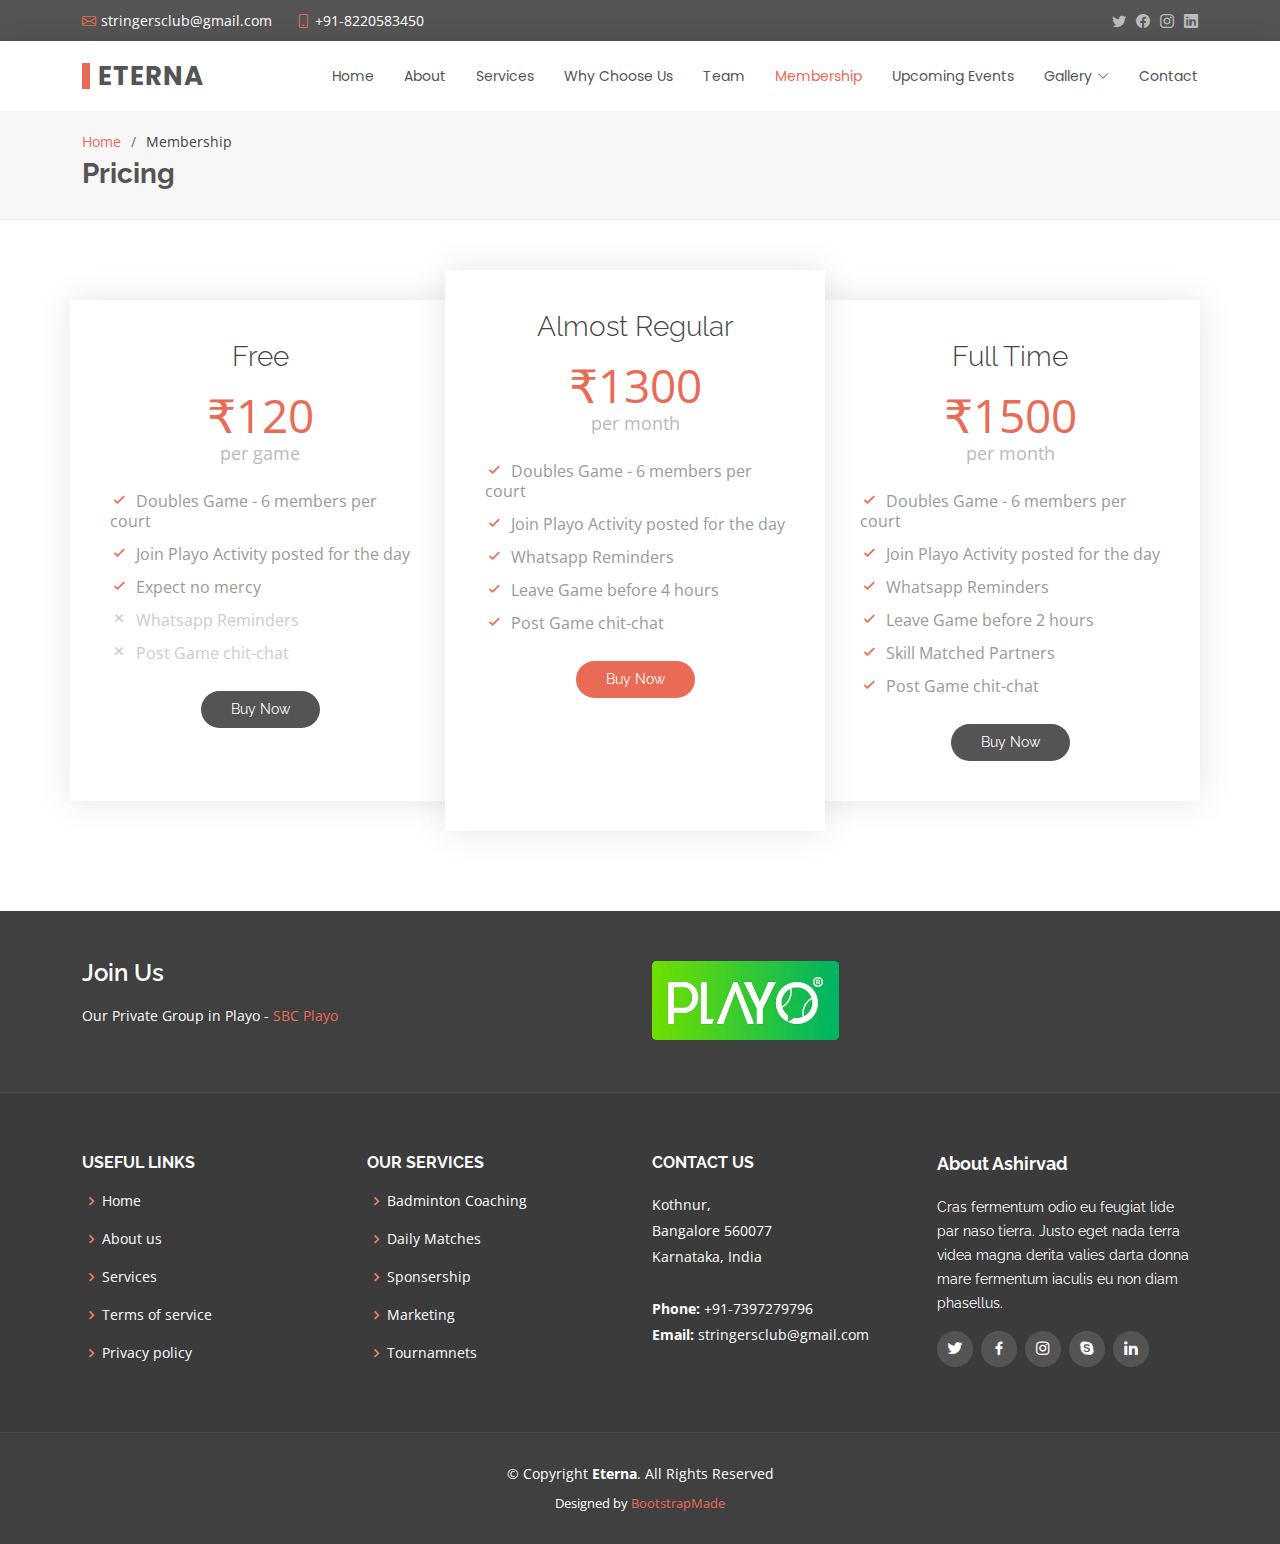
<file: pricing.html>
<!DOCTYPE html>
<html lang="en">

<head>
  <meta charset="utf-8">
  <meta content="width=device-width, initial-scale=1.0" name="viewport">

  <title>Membership - SBC</title>
  <meta content="" name="description">
  <meta content="" name="keywords">

  <!-- Favicons -->
  <link href="assets/img/favicon.png" rel="icon">
  <link href="assets/img/apple-touch-icon.png" rel="apple-touch-icon">

  <!-- Google Fonts -->
  <link href="https://fonts.googleapis.com/css?family=Open+Sans:300,300i,400,400i,600,600i,700,700i|Raleway:300,300i,400,400i,500,500i,600,600i,700,700i|Poppins:300,300i,400,400i,500,500i,600,600i,700,700i" rel="stylesheet">

  <!-- Vendor CSS Files -->
  <link href="assets/vendor/animate.css/animate.min.css" rel="stylesheet">
  <link href="assets/vendor/bootstrap/css/bootstrap.min.css" rel="stylesheet">
  <link href="assets/vendor/bootstrap-icons/bootstrap-icons.css" rel="stylesheet">
  <link href="assets/vendor/boxicons/css/boxicons.min.css" rel="stylesheet">
  <link href="assets/vendor/glightbox/css/glightbox.min.css" rel="stylesheet">
  <link href="assets/vendor/swiper/swiper-bundle.min.css" rel="stylesheet">

  <!-- Template Main CSS File -->
  <link href="assets/css/style.css" rel="stylesheet">

  <!-- =======================================================
  * Template Name: Eterna - v4.9.1
  * Template URL: https://bootstrapmade.com/eterna-free-multipurpose-bootstrap-template/
  * Author: BootstrapMade.com
  * License: https://bootstrapmade.com/license/
  ======================================================== -->
</head>

<body>

  <!-- ======= Top Bar ======= -->
  <section id="topbar" class="d-flex align-items-center">
    <div class="container d-flex justify-content-center justify-content-md-between">
      <div class="contact-info d-flex align-items-center">
        <i class="bi bi-envelope d-flex align-items-center"><a href="mailto:contact@example.com">stringersclub@gmail.com</a></i>
        <i class="bi bi-phone d-flex align-items-center ms-4"><span>+91-8220583450</span></i>
      </div>
      <div class="social-links d-none d-md-flex align-items-center">
        <a href="#" class="twitter"><i class="bi bi-twitter"></i></a>
        <a href="#" class="facebook"><i class="bi bi-facebook"></i></a>
        <a href="#" class="instagram"><i class="bi bi-instagram"></i></a>
        <a href="#" class="linkedin"><i class="bi bi-linkedin"></i></i></a>
      </div>
    </div>
  </section>

  <!-- ======= Header ======= -->
  <header id="header" class="d-flex align-items-center">
    <div class="container d-flex justify-content-between align-items-center">

      <div class="logo">
        <h1><a href="index.html">Eterna</a></h1>
        <!-- Uncomment below if you prefer to use an image logo -->
        <!-- <a href="index.html"><img src="assets/img/logo.png" alt="" class="img-fluid"></a>-->
      </div>

      <nav id="navbar" class="navbar">
        <ul>
          <li><a href="index.html">Home</a></li>
          <li><a href="about.html">About</a></li>
          <li><a href="services.html">Services</a></li>
          <li><a href="portfolio.html">Why Choose Us</a></li>
          <li><a href="team.html">Team</a></li>
          <li><a class="active" href="pricing.html">Membership</a></li>
          <li><a href="blog.html">Upcoming Events</a></li>
          <li class="dropdown"><a href="#"><span>Gallery</span> <i class="bi bi-chevron-down"></i></a>
            <ul>
              <li><a href="#">Tournaments</a></li>
              <li class="dropdown"><a href="#"><span>Skill Matched Games</span> <i class="bi bi-chevron-right"></i></a>
                <ul>
                  <li><a href="#">Deep Drop Down 1</a></li>
                  <li><a href="#">Deep Drop Down 2</a></li>
                  <li><a href="#">Deep Drop Down 3</a></li>
                  <li><a href="#">Deep Drop Down 4</a></li>
                  <li><a href="#">Deep Drop Down 5</a></li>
                </ul>
              </li>
              <li><a href="#">Drop Down 2</a></li>
              <li><a href="#">Drop Down 3</a></li>
              <li><a href="#">Drop Down 4</a></li>
            </ul>
          </li>
          <li><a href="contact.html">Contact</a></li>
        </ul>
        <i class="bi bi-list mobile-nav-toggle"></i>
      </nav><!-- .navbar -->

    </div>
  </header><!-- End Header -->

  <main id="main">

    <!-- ======= Breadcrumbs ======= -->
    <section id="breadcrumbs" class="breadcrumbs">
      <div class="container">

        <ol>
          <li><a href="index.html">Home</a></li>
          <li>Membership</li>
        </ol>
        <h2>Pricing</h2>

      </div>
    </section><!-- End Breadcrumbs -->

    <!-- ======= Pricing Section ======= -->
    <section id="pricing" class="pricing">
      <div class="container">

        <div class="row no-gutters">

          <div class="col-lg-4 box">
            <h3>Free</h3>
            <h4>₹120<span>per game</span></h4>
            <ul>
              <li><i class="bx bx-check"></i> Doubles Game - 6 members per court</li>
              <li><i class="bx bx-check"></i> Join Playo Activity posted for the day </li>
              <li><i class="bx bx-check"></i> Expect no mercy</li>
              <li class="na"><i class="bx bx-x"></i> Whatsapp Reminders<span></span></li>
              <li class="na"><i class="bx bx-x"></i> Post Game chit-chat<span></span></li>
            </ul>
            <a href="#" class="buy-btn">Buy Now</a>
          </div>

          <div class="col-lg-4 box featured">
            <h3>Almost Regular</h3>
            <h4>₹1300<span>per month</span></h4>
            <ul>
              <li><i class="bx bx-check"></i> Doubles Game - 6 members per court</li>
              <li><i class="bx bx-check"></i> Join Playo Activity posted for the day</li>
              <li><i class="bx bx-check"></i> Whatsapp Reminders</li>
              <li><i class="bx bx-check"></i> Leave Game before 4 hours</li>
              <li><i class="bx bx-check"></i> Post Game chit-chat</li>
            </ul>
            <a href="#" class="buy-btn">Buy Now</a>
          </div>
        
          <div class="col-lg-4 box">
            <h3>Full Time</h3>
            <h4>₹1500<span>per month</span></h4>
            <ul>
              <li><i class="bx bx-check"></i> Doubles Game - 6 members per court</li>
              <li><i class="bx bx-check"></i> Join Playo Activity posted for the day</li>
              <li><i class="bx bx-check"></i> Whatsapp Reminders</li>
              <li><i class="bx bx-check"></i> Leave Game before 2 hours</li>
              <li><i class="bx bx-check"></i> Skill Matched Partners</li>
              <li><i class="bx bx-check"></i> Post Game chit-chat</li>
            </ul>
            <a href="#" class="buy-btn">Buy Now</a>
          </div>

        </div>

      </div>
    </section><!-- End Pricing Section -->

  </main><!-- End #main -->

  <!-- ======= Footer ======= -->
  <footer id="footer">

    <div class="footer-newsletter">
      <div class="container">
        <div class="row">
          <div class="col-lg-6">
            <h4>Join Us</h4>
            <p> Our Private Group in Playo - <a href="https://playo.page.link/h61m1/">SBC Playo</a> </p>
          </div>
          <div class="col-lg-6">
            <a href="https://playo.page.link/h61m1"><img src="assets/img/playo.png" alt="https://playo.page.link/h61m1"></a>
          </div>
        </div>
      </div>
    </div>

    <div class="footer-top">
      <div class="container">
        <div class="row">

          <div class="col-lg-3 col-md-6 footer-links">
            <h4>Useful Links</h4>
            <ul>
              <li><i class="bx bx-chevron-right"></i> <a href="#">Home</a></li>
              <li><i class="bx bx-chevron-right"></i> <a href="#">About us</a></li>
              <li><i class="bx bx-chevron-right"></i> <a href="#">Services</a></li>
              <li><i class="bx bx-chevron-right"></i> <a href="#">Terms of service</a></li>
              <li><i class="bx bx-chevron-right"></i> <a href="#">Privacy policy</a></li>
            </ul>
          </div>

          <div class="col-lg-3 col-md-6 footer-links">
            <h4>Our Services</h4>
            <ul>
              <li><i class="bx bx-chevron-right"></i> <a href="#">Badminton Coaching</a></li>
              <li><i class="bx bx-chevron-right"></i> <a href="#">Daily Matches</a></li>
              <li><i class="bx bx-chevron-right"></i> <a href="#">Sponsership</a></li>
              <li><i class="bx bx-chevron-right"></i> <a href="#">Marketing</a></li>
              <li><i class="bx bx-chevron-right"></i> <a href="#">Tournamnets</a></li>
            </ul>
          </div>

          <div class="col-lg-3 col-md-6 footer-contact">
            <h4>Contact Us</h4>
            <p>
              Kothnur, <br>
              Bangalore 560077<br>
              Karnataka, India <br><br>
              <strong>Phone:</strong> +91-7397279796<br>
              <strong>Email:</strong> stringersclub@gmail.com<br>
            </p>

          </div>

          <div class="col-lg-3 col-md-6 footer-info">
            <h3>About Ashirvad</h3>
            <p>Cras fermentum odio eu feugiat lide par naso tierra. Justo eget nada terra videa magna derita valies darta donna mare fermentum iaculis eu non diam phasellus.</p>
            <div class="social-links mt-3">
              <a href="#" class="twitter"><i class="bx bxl-twitter"></i></a>
              <a href="#" class="facebook"><i class="bx bxl-facebook"></i></a>
              <a href="#" class="instagram"><i class="bx bxl-instagram"></i></a>
              <a href="#" class="google-plus"><i class="bx bxl-skype"></i></a>
              <a href="#" class="linkedin"><i class="bx bxl-linkedin"></i></a>
            </div>
          </div>

        </div>
      </div>
    </div>

    <div class="container">
      <div class="copyright">
        &copy; Copyright <strong><span>Eterna</span></strong>. All Rights Reserved
      </div>
      <div class="credits">
        <!-- All the links in the footer should remain intact. -->
        <!-- You can delete the links only if you purchased the pro version. -->
        <!-- Licensing information: https://bootstrapmade.com/license/ -->
        <!-- Purchase the pro version with working PHP/AJAX contact form: https://bootstrapmade.com/eterna-free-multipurpose-bootstrap-template/ -->
        Designed by <a href="https://bootstrapmade.com/">BootstrapMade</a>
      </div>
    </div>
  </footer><!-- End Footer -->

  <a href="#" class="back-to-top d-flex align-items-center justify-content-center"><i class="bi bi-arrow-up-short"></i></a>

  <!-- Vendor JS Files -->
  <script src="assets/vendor/purecounter/purecounter_vanilla.js"></script>
  <script src="assets/vendor/bootstrap/js/bootstrap.bundle.min.js"></script>
  <script src="assets/vendor/glightbox/js/glightbox.min.js"></script>
  <script src="assets/vendor/isotope-layout/isotope.pkgd.min.js"></script>
  <script src="assets/vendor/swiper/swiper-bundle.min.js"></script>
  <script src="assets/vendor/waypoints/noframework.waypoints.js"></script>
  <script src="assets/vendor/php-email-form/validate.js"></script>

  <!-- Template Main JS File -->
  <script src="assets/js/main.js"></script>

</body>

</html>
</file>
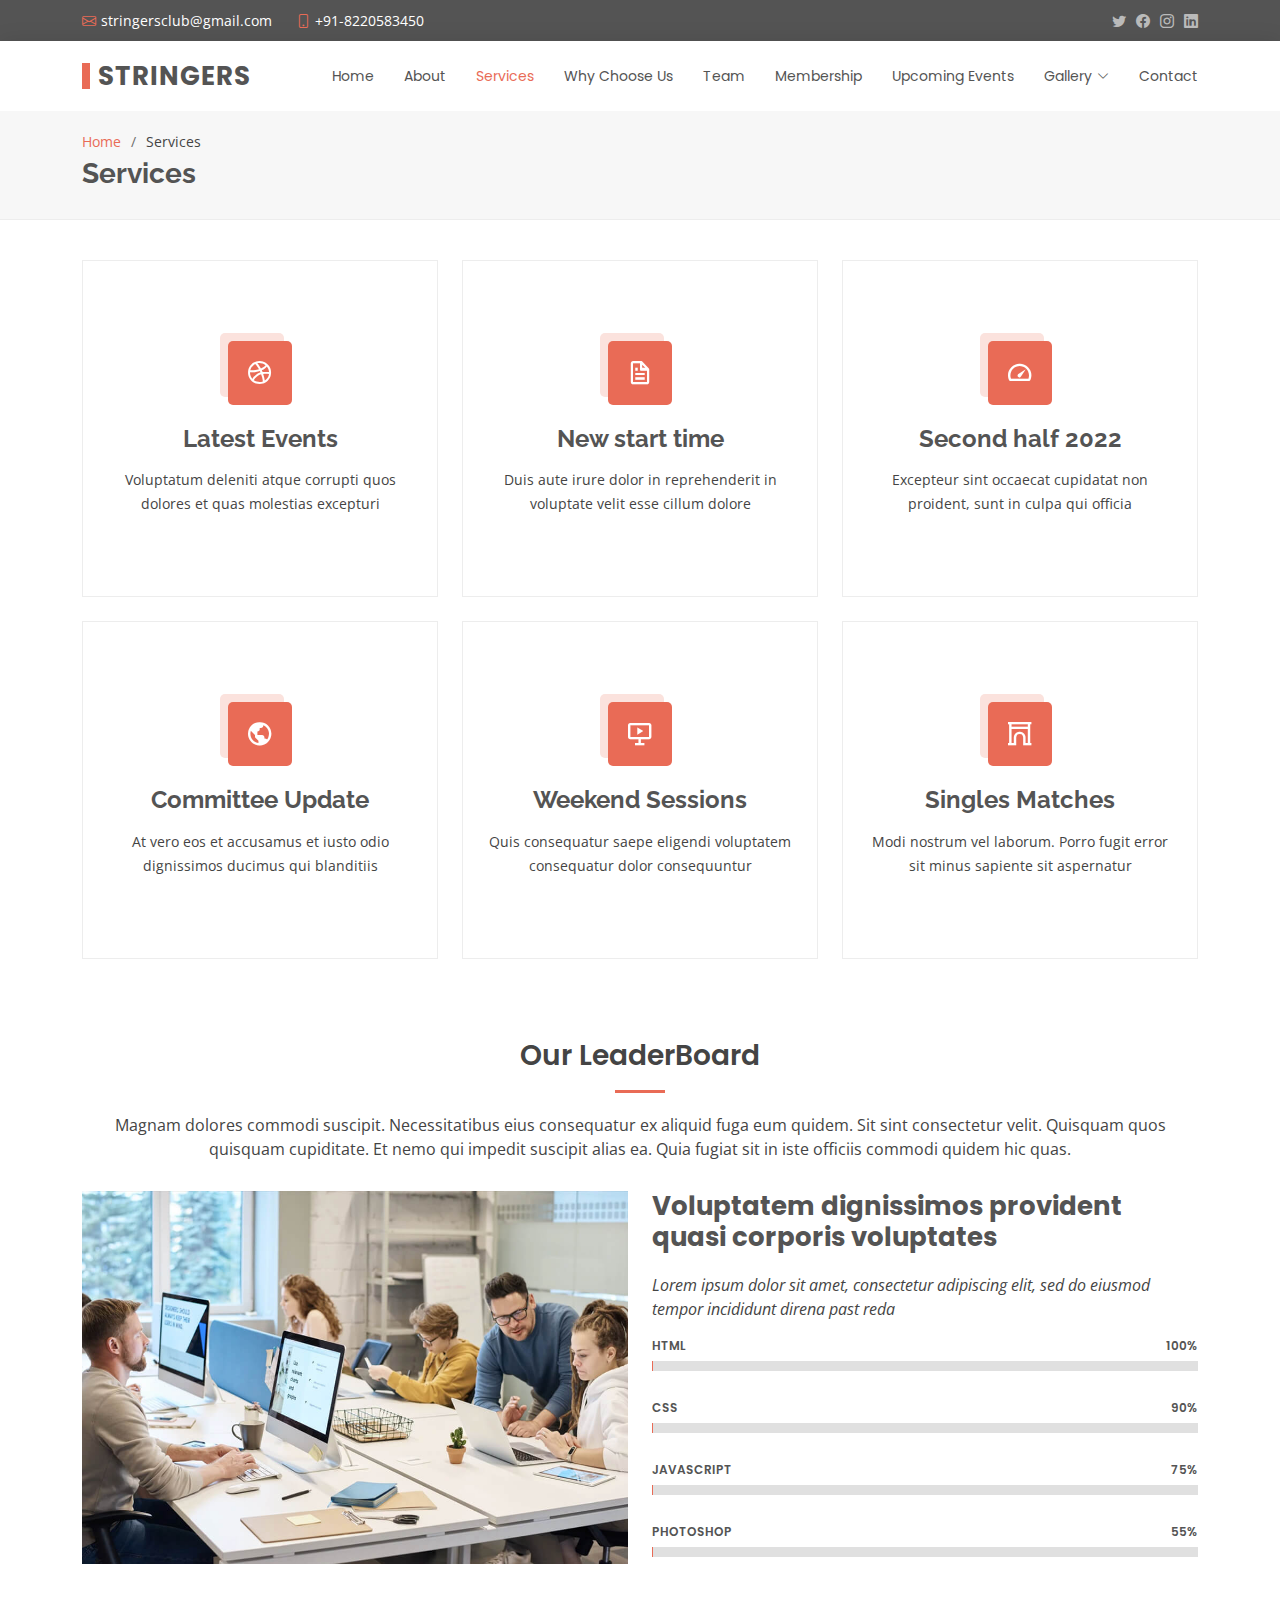
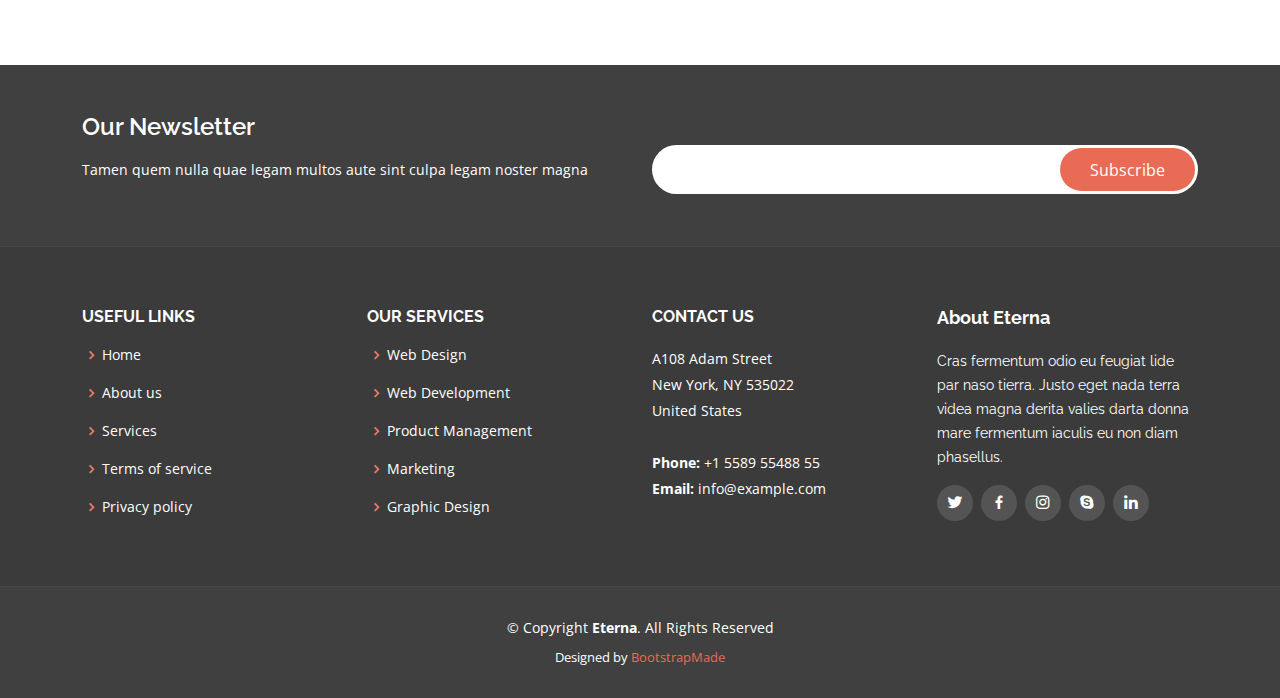
<file: services.html>
<!DOCTYPE html>
<html lang="en">

<head>
  <meta charset="utf-8">
  <meta content="width=device-width, initial-scale=1.0" name="viewport">

  <title>Services - SBC</title>
  <meta content="" name="description">
  <meta content="" name="keywords">

  <!-- Favicons -->
  <link href="assets/img/favicon.png" rel="icon">
  <link href="assets/img/apple-touch-icon.png" rel="apple-touch-icon">

  <!-- Google Fonts -->
  <link href="https://fonts.googleapis.com/css?family=Open+Sans:300,300i,400,400i,600,600i,700,700i|Raleway:300,300i,400,400i,500,500i,600,600i,700,700i|Poppins:300,300i,400,400i,500,500i,600,600i,700,700i" rel="stylesheet">

  <!-- Vendor CSS Files -->
  <link href="assets/vendor/animate.css/animate.min.css" rel="stylesheet">
  <link href="assets/vendor/bootstrap/css/bootstrap.min.css" rel="stylesheet">
  <link href="assets/vendor/bootstrap-icons/bootstrap-icons.css" rel="stylesheet">
  <link href="assets/vendor/boxicons/css/boxicons.min.css" rel="stylesheet">
  <link href="assets/vendor/glightbox/css/glightbox.min.css" rel="stylesheet">
  <link href="assets/vendor/swiper/swiper-bundle.min.css" rel="stylesheet">

  <!-- Template Main CSS File -->
  <link href="assets/css/style.css" rel="stylesheet">

  <!-- =======================================================
  * Template Name: Eterna - v4.9.1
  * Template URL: https://bootstrapmade.com/eterna-free-multipurpose-bootstrap-template/
  * Author: BootstrapMade.com
  * License: https://bootstrapmade.com/license/
  ======================================================== -->
</head>

<body>

  <!-- ======= Top Bar ======= -->
  <section id="topbar" class="d-flex align-items-center">
    <div class="container d-flex justify-content-center justify-content-md-between">
      <div class="contact-info d-flex align-items-center">
        <i class="bi bi-envelope d-flex align-items-center"><a href="mailto:contact@example.com">stringersclub@gmail.com</a></i>
        <i class="bi bi-phone d-flex align-items-center ms-4"><span>+91-8220583450</span></i>
      </div>
      <div class="social-links d-none d-md-flex align-items-center">
        <a href="#" class="twitter"><i class="bi bi-twitter"></i></a>
        <a href="#" class="facebook"><i class="bi bi-facebook"></i></a>
        <a href="#" class="instagram"><i class="bi bi-instagram"></i></a>
        <a href="#" class="linkedin"><i class="bi bi-linkedin"></i></i></a>
      </div>
    </div>
  </section>

  <!-- ======= Header ======= -->
  <header id="header" class="d-flex align-items-center">
    <div class="container d-flex justify-content-between align-items-center">

      <div class="logo">
        <h1><a href="index.html">Stringers</a></h1>
        <!-- Uncomment below if you prefer to use an image logo -->
        <!-- <a href="index.html"><img src="assets/img/logo.png" alt="" class="img-fluid"></a>-->
      </div>

      <nav id="navbar" class="navbar">
        <ul>
          <li><a href="index.html">Home</a></li>
          <li><a href="about.html">About</a></li>
          <li><a class="active" href="services.html">Services</a></li>
          <li><a href="portfolio.html">Why Choose Us</a></li>
          <li><a href="team.html">Team</a></li>
          <li><a href="pricing.html">Membership</a></li>
          <li><a href="blog.html">Upcoming Events</a></li>
          <li class="dropdown"><a href="#"><span>Gallery</span> <i class="bi bi-chevron-down"></i></a>
            <ul>
              <li><a href="#">Tournaments</a></li>
              <li class="dropdown"><a href="#"><span>Daily Matches</span> <i class="bi bi-chevron-right"></i></a>
                <ul>
                  <li><a href="#">Deep Drop Down 1</a></li>
                  <li><a href="#">Deep Drop Down 2</a></li>
                  <li><a href="#">Deep Drop Down 3</a></li>
                  <li><a href="#">Deep Drop Down 4</a></li>
                  <li><a href="#">Deep Drop Down 5</a></li>
                </ul>
              </li>
              <li><a href="#">Drop Down 2</a></li>
              <li><a href="#">Drop Down 3</a></li>
              <li><a href="#">Drop Down 4</a></li>
            </ul>
          </li>
          <li><a href="contact.html">Contact</a></li>
        </ul>
        <i class="bi bi-list mobile-nav-toggle"></i>
      </nav><!-- .navbar -->

    </div>
  </header><!-- End Header -->

  <main id="main">

    <!-- ======= Breadcrumbs ======= -->
    <section id="breadcrumbs" class="breadcrumbs">
      <div class="container">

        <ol>
          <li><a href="index.html">Home</a></li>
          <li>Services</li>
        </ol>
        <h2>Services</h2>

      </div>
    </section><!-- End Breadcrumbs -->

    <!-- ======= Services Section ======= -->
    <section id="services" class="services">
      <div class="container">

        <div class="row">
          <div class="col-lg-4 col-md-6 d-flex align-items-stretch">
            <div class="icon-box">
              <div class="icon"><i class="bx bxl-dribbble"></i></div>
              <h4><a href="">Latest Events</a></h4>
              <p>Voluptatum deleniti atque corrupti quos dolores et quas molestias excepturi</p>
            </div>
          </div>

          <div class="col-lg-4 col-md-6 d-flex align-items-stretch mt-4 mt-md-0">
            <div class="icon-box">
              <div class="icon"><i class="bx bx-file"></i></div>
              <h4><a href="">New start time</a></h4>
              <p>Duis aute irure dolor in reprehenderit in voluptate velit esse cillum dolore</p>
            </div>
          </div>

          <div class="col-lg-4 col-md-6 d-flex align-items-stretch mt-4 mt-lg-0">
            <div class="icon-box">
              <div class="icon"><i class="bx bx-tachometer"></i></div>
              <h4><a href="">Second half 2022</a></h4>
              <p>Excepteur sint occaecat cupidatat non proident, sunt in culpa qui officia</p>
            </div>
          </div>

          <div class="col-lg-4 col-md-6 d-flex align-items-stretch mt-4">
            <div class="icon-box">
              <div class="icon"><i class="bx bx-world"></i></div>
              <h4><a href="">Committee Update</a></h4>
              <p>At vero eos et accusamus et iusto odio dignissimos ducimus qui blanditiis</p>
            </div>
          </div>

          <div class="col-lg-4 col-md-6 d-flex align-items-stretch mt-4">
            <div class="icon-box">
              <div class="icon"><i class="bx bx-slideshow"></i></div>
              <h4><a href="">Weekend Sessions</a></h4>
              <p>Quis consequatur saepe eligendi voluptatem consequatur dolor consequuntur</p>
            </div>
          </div>

          <div class="col-lg-4 col-md-6 d-flex align-items-stretch mt-4">
            <div class="icon-box">
              <div class="icon"><i class="bx bx-arch"></i></div>
              <h4><a href="">Singles Matches</a></h4>
              <p>Modi nostrum vel laborum. Porro fugit error sit minus sapiente sit aspernatur</p>
            </div>
          </div>

        </div>

      </div>
    </section><!-- End Services Section -->

    <!-- ======= Our Skills Section ======= -->
    <section id="skills" class="skills">
      <div class="container">

        <div class="section-title">
          <h2>Our LeaderBoard</h2>
          <p>Magnam dolores commodi suscipit. Necessitatibus eius consequatur ex aliquid fuga eum quidem. Sit sint consectetur velit. Quisquam quos quisquam cupiditate. Et nemo qui impedit suscipit alias ea. Quia fugiat sit in iste officiis commodi quidem hic quas.</p>
        </div>

        <div class="row">
          <div class="col-lg-6">
            <img src="assets/img/skills-img.jpg" class="img-fluid" alt="">
          </div>
          <div class="col-lg-6 pt-4 pt-lg-0 content">
            <h3>Voluptatem dignissimos provident quasi corporis voluptates</h3>
            <p class="fst-italic">
              Lorem ipsum dolor sit amet, consectetur adipiscing elit, sed do eiusmod tempor incididunt direna past reda
            </p>

            <div class="skills-content">

              <div class="progress">
                <span class="skill">HTML <i class="val">100%</i></span>
                <div class="progress-bar-wrap">
                  <div class="progress-bar" role="progressbar" aria-valuenow="100" aria-valuemin="0" aria-valuemax="100"></div>
                </div>
              </div>

              <div class="progress">
                <span class="skill">CSS <i class="val">90%</i></span>
                <div class="progress-bar-wrap">
                  <div class="progress-bar" role="progressbar" aria-valuenow="90" aria-valuemin="0" aria-valuemax="100"></div>
                </div>
              </div>

              <div class="progress">
                <span class="skill">JavaScript <i class="val">75%</i></span>
                <div class="progress-bar-wrap">
                  <div class="progress-bar" role="progressbar" aria-valuenow="75" aria-valuemin="0" aria-valuemax="100"></div>
                </div>
              </div>

              <div class="progress">
                <span class="skill">Photoshop <i class="val">55%</i></span>
                <div class="progress-bar-wrap">
                  <div class="progress-bar" role="progressbar" aria-valuenow="55" aria-valuemin="0" aria-valuemax="100"></div>
                </div>
              </div>

            </div>

          </div>
        </div>

      </div>
    </section><!-- End Our Skills Section -->

  </main><!-- End #main -->

  <!-- ======= Footer ======= -->
  <footer id="footer">

    <div class="footer-newsletter">
      <div class="container">
        <div class="row">
          <div class="col-lg-6">
            <h4>Our Newsletter</h4>
            <p>Tamen quem nulla quae legam multos aute sint culpa legam noster magna</p>
          </div>
          <div class="col-lg-6">
            <form action="" method="post">
              <input type="email" name="email"><input type="submit" value="Subscribe">
            </form>
          </div>
        </div>
      </div>
    </div>

    <div class="footer-top">
      <div class="container">
        <div class="row">

          <div class="col-lg-3 col-md-6 footer-links">
            <h4>Useful Links</h4>
            <ul>
              <li><i class="bx bx-chevron-right"></i> <a href="#">Home</a></li>
              <li><i class="bx bx-chevron-right"></i> <a href="#">About us</a></li>
              <li><i class="bx bx-chevron-right"></i> <a href="#">Services</a></li>
              <li><i class="bx bx-chevron-right"></i> <a href="#">Terms of service</a></li>
              <li><i class="bx bx-chevron-right"></i> <a href="#">Privacy policy</a></li>
            </ul>
          </div>

          <div class="col-lg-3 col-md-6 footer-links">
            <h4>Our Services</h4>
            <ul>
              <li><i class="bx bx-chevron-right"></i> <a href="#">Web Design</a></li>
              <li><i class="bx bx-chevron-right"></i> <a href="#">Web Development</a></li>
              <li><i class="bx bx-chevron-right"></i> <a href="#">Product Management</a></li>
              <li><i class="bx bx-chevron-right"></i> <a href="#">Marketing</a></li>
              <li><i class="bx bx-chevron-right"></i> <a href="#">Graphic Design</a></li>
            </ul>
          </div>

          <div class="col-lg-3 col-md-6 footer-contact">
            <h4>Contact Us</h4>
            <p>
              A108 Adam Street <br>
              New York, NY 535022<br>
              United States <br><br>
              <strong>Phone:</strong> +1 5589 55488 55<br>
              <strong>Email:</strong> info@example.com<br>
            </p>

          </div>

          <div class="col-lg-3 col-md-6 footer-info">
            <h3>About Eterna</h3>
            <p>Cras fermentum odio eu feugiat lide par naso tierra. Justo eget nada terra videa magna derita valies darta donna mare fermentum iaculis eu non diam phasellus.</p>
            <div class="social-links mt-3">
              <a href="#" class="twitter"><i class="bx bxl-twitter"></i></a>
              <a href="#" class="facebook"><i class="bx bxl-facebook"></i></a>
              <a href="#" class="instagram"><i class="bx bxl-instagram"></i></a>
              <a href="#" class="google-plus"><i class="bx bxl-skype"></i></a>
              <a href="#" class="linkedin"><i class="bx bxl-linkedin"></i></a>
            </div>
          </div>

        </div>
      </div>
    </div>

    <div class="container">
      <div class="copyright">
        &copy; Copyright <strong><span>Eterna</span></strong>. All Rights Reserved
      </div>
      <div class="credits">
        <!-- All the links in the footer should remain intact. -->
        <!-- You can delete the links only if you purchased the pro version. -->
        <!-- Licensing information: https://bootstrapmade.com/license/ -->
        <!-- Purchase the pro version with working PHP/AJAX contact form: https://bootstrapmade.com/eterna-free-multipurpose-bootstrap-template/ -->
        Designed by <a href="https://bootstrapmade.com/">BootstrapMade</a>
      </div>
    </div>
  </footer><!-- End Footer -->

  <a href="#" class="back-to-top d-flex align-items-center justify-content-center"><i class="bi bi-arrow-up-short"></i></a>

  <!-- Vendor JS Files -->
  <script src="assets/vendor/purecounter/purecounter_vanilla.js"></script>
  <script src="assets/vendor/bootstrap/js/bootstrap.bundle.min.js"></script>
  <script src="assets/vendor/glightbox/js/glightbox.min.js"></script>
  <script src="assets/vendor/isotope-layout/isotope.pkgd.min.js"></script>
  <script src="assets/vendor/swiper/swiper-bundle.min.js"></script>
  <script src="assets/vendor/waypoints/noframework.waypoints.js"></script>
  <script src="assets/vendor/php-email-form/validate.js"></script>

  <!-- Template Main JS File -->
  <script src="assets/js/main.js"></script>

</body>

</html>
</file>
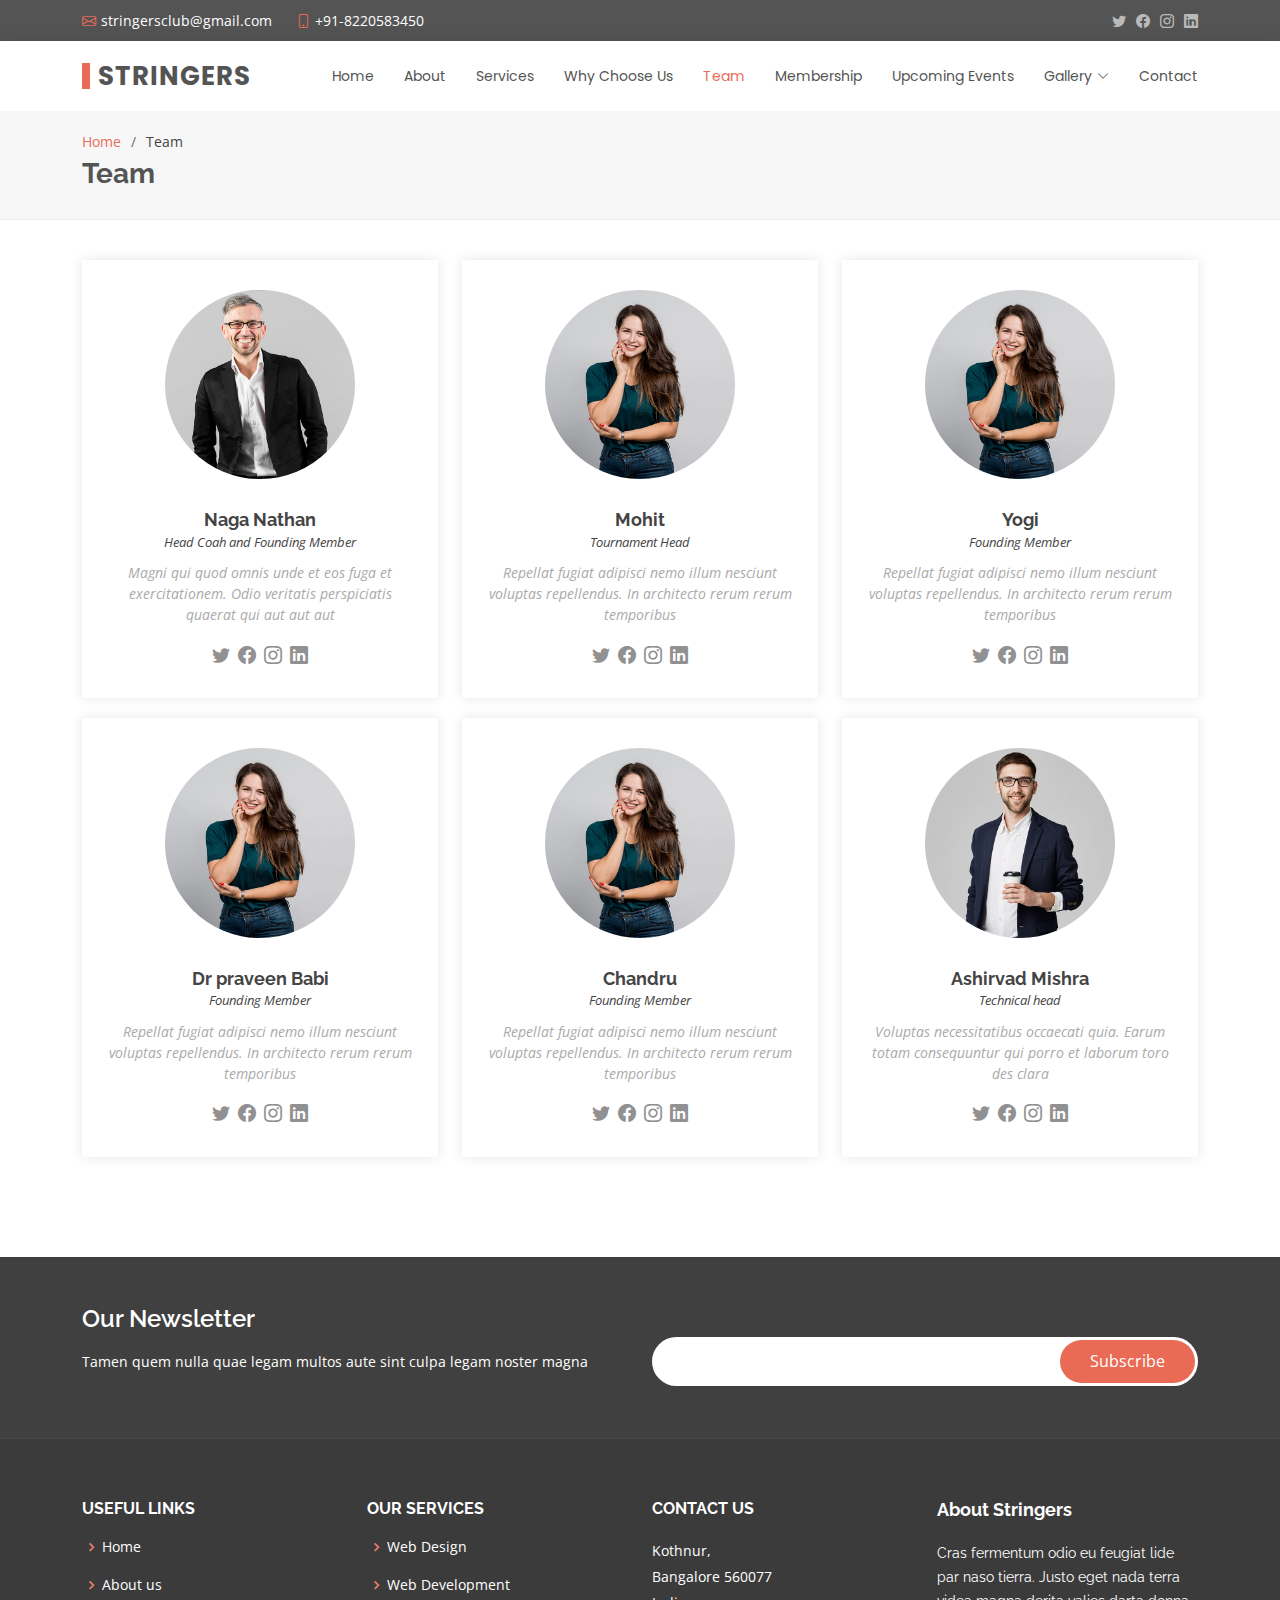
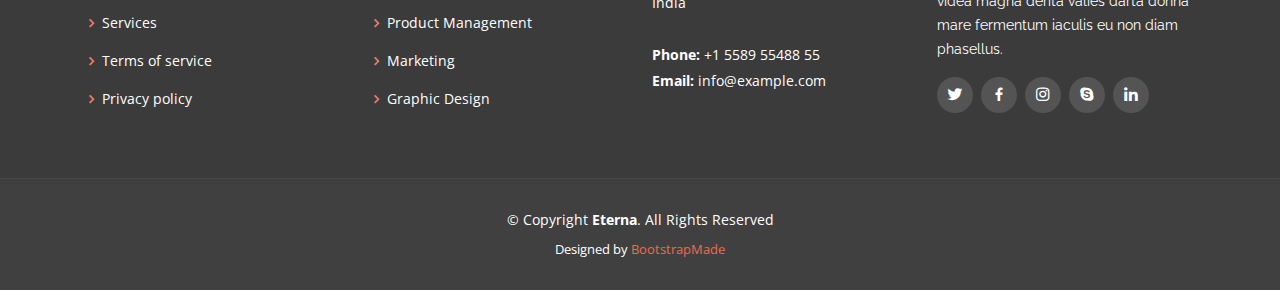
<file: team.html>
<!DOCTYPE html>
<html lang="en">

<head>
  <meta charset="utf-8">
  <meta content="width=device-width, initial-scale=1.0" name="viewport">

  <title>Team - Stringers Badminton Club</title>
  <meta content="" name="description">
  <meta content="" name="keywords">

  <!-- Favicons -->
  <link href="assets/img/favicon.png" rel="icon">
  <link href="assets/img/apple-touch-icon.png" rel="apple-touch-icon">

  <!-- Google Fonts -->
  <link href="https://fonts.googleapis.com/css?family=Open+Sans:300,300i,400,400i,600,600i,700,700i|Raleway:300,300i,400,400i,500,500i,600,600i,700,700i|Poppins:300,300i,400,400i,500,500i,600,600i,700,700i" rel="stylesheet">

  <!-- Vendor CSS Files -->
  <link href="assets/vendor/animate.css/animate.min.css" rel="stylesheet">
  <link href="assets/vendor/bootstrap/css/bootstrap.min.css" rel="stylesheet">
  <link href="assets/vendor/bootstrap-icons/bootstrap-icons.css" rel="stylesheet">
  <link href="assets/vendor/boxicons/css/boxicons.min.css" rel="stylesheet">
  <link href="assets/vendor/glightbox/css/glightbox.min.css" rel="stylesheet">
  <link href="assets/vendor/swiper/swiper-bundle.min.css" rel="stylesheet">

  <!-- Template Main CSS File -->
  <link href="assets/css/style.css" rel="stylesheet">

  <!-- =======================================================
  * Template Name: Eterna - v4.9.1
  * Template URL: https://bootstrapmade.com/eterna-free-multipurpose-bootstrap-template/
  * Author: BootstrapMade.com
  * License: https://bootstrapmade.com/license/
  ======================================================== -->
</head>

<body>

  <!-- ======= Top Bar ======= -->
  <section id="topbar" class="d-flex align-items-center">
    <div class="container d-flex justify-content-center justify-content-md-between">
      <div class="contact-info d-flex align-items-center">
        <i class="bi bi-envelope d-flex align-items-center"><a href="mailto:contact@example.com">stringersclub@gmail.com</a></i>
        <i class="bi bi-phone d-flex align-items-center ms-4"><span>+91-8220583450</span></i>
      </div>
      <div class="social-links d-none d-md-flex align-items-center">
        <a href="#" class="twitter"><i class="bi bi-twitter"></i></a>
        <a href="#" class="facebook"><i class="bi bi-facebook"></i></a>
        <a href="#" class="instagram"><i class="bi bi-instagram"></i></a>
        <a href="#" class="linkedin"><i class="bi bi-linkedin"></i></i></a>
      </div>
    </div>
  </section>

  <!-- ======= Header ======= -->
  <header id="header" class="d-flex align-items-center">
    <div class="container d-flex justify-content-between align-items-center">

      <div class="logo">
        <h1><a href="index.html">Stringers</a></h1>
        <!-- Uncomment below if you prefer to use an image logo -->
        <!-- <a href="index.html"><img src="assets/img/logo.png" alt="" class="img-fluid"></a>-->
      </div>

      <nav id="navbar" class="navbar">
        <ul>
          <li><a href="index.html">Home</a></li>
          <li><a href="about.html">About</a></li>
          <li><a href="services.html">Services</a></li>
          <li><a href="portfolio.html">Why Choose Us</a></li>
          <li><a class="active" href="team.html">Team</a></li>
          <li><a href="pricing.html">Membership</a></li>
          <li><a href="blog.html">Upcoming Events</a></li>
          <li class="dropdown"><a href="#"><span>Gallery</span> <i class="bi bi-chevron-down"></i></a>
            <ul>
              <li><a href="#">Tournaments</a></li>
              <li class="dropdown"><a href="#"><span>Skill Matched Games</span> <i class="bi bi-chevron-right"></i></a>
                <ul>
                  <li><a href="#">Deep Drop Down 1</a></li>
                  <li><a href="#">Deep Drop Down 2</a></li>
                  <li><a href="#">Deep Drop Down 3</a></li>
                  <li><a href="#">Deep Drop Down 4</a></li>
                  <li><a href="#">Deep Drop Down 5</a></li>
                </ul>
              </li>
              <li><a href="#">Drop Down 2</a></li>
              <li><a href="#">Drop Down 3</a></li>
              <li><a href="#">Drop Down 4</a></li>
            </ul>
          </li>
          <li><a href="contact.html">Contact</a></li>
        </ul>
        <i class="bi bi-list mobile-nav-toggle"></i>
      </nav><!-- .navbar -->

    </div>
  </header><!-- End Header -->

  <main id="main">

    <!-- ======= Breadcrumbs ======= -->
    <section id="breadcrumbs" class="breadcrumbs">
      <div class="container">

        <ol>
          <li><a href="index.html">Home</a></li>
          <li>Team</li>
        </ol>
        <h2>Team</h2>

      </div>
    </section><!-- End Breadcrumbs -->

    <!-- ======= Team Section ======= -->
    <section id="team" class="team">
      <div class="container">

        <div class="row">
          <div class="col-lg-4 col-md-6 d-flex align-items-stretch">
            <div class="member">
              <img src="assets/img/team/team-1.jpg" alt="">
              <h4>Naga Nathan</h4>
              <span>Head Coah and Founding Member</span>
              <p>
                Magni qui quod omnis unde et eos fuga et exercitationem. Odio veritatis perspiciatis quaerat qui aut aut aut
              </p>
              <div class="social">
                <a href=""><i class="bi bi-twitter"></i></a>
                <a href=""><i class="bi bi-facebook"></i></a>
                <a href=""><i class="bi bi-instagram"></i></a>
                <a href=""><i class="bi bi-linkedin"></i></a>
              </div>
            </div>
          </div>

          <div class="col-lg-4 col-md-6 d-flex align-items-stretch">
            <div class="member">
              <img src="assets/img/team/team-2.jpg" alt="">
              <h4>Mohit </h4>
              <span>Tournament Head</span>
              <p>
                Repellat fugiat adipisci nemo illum nesciunt voluptas repellendus. In architecto rerum rerum temporibus
              </p>
              <div class="social">
                <a href=""><i class="bi bi-twitter"></i></a>
                <a href=""><i class="bi bi-facebook"></i></a>
                <a href=""><i class="bi bi-instagram"></i></a>
                <a href=""><i class="bi bi-linkedin"></i></a>
              </div>
            </div>
          </div>
          
          <div class="col-lg-4 col-md-6 d-flex align-items-stretch">
            <div class="member">
              <img src="assets/img/team/team-2.jpg" alt="">
              <h4>Yogi </h4>
              <span>Founding Member</span>
              <p>
                Repellat fugiat adipisci nemo illum nesciunt voluptas repellendus. In architecto rerum rerum temporibus
              </p>
              <div class="social">
                <a href=""><i class="bi bi-twitter"></i></a>
                <a href=""><i class="bi bi-facebook"></i></a>
                <a href=""><i class="bi bi-instagram"></i></a>
                <a href=""><i class="bi bi-linkedin"></i></a>
              </div>
            </div>
          </div>
          
          <div class="col-lg-4 col-md-6 d-flex align-items-stretch">
            <div class="member">
              <img src="assets/img/team/team-2.jpg" alt="">
              <h4>Dr praveen Babi </h4>
              <span>Founding Member</span>
              <p>
                Repellat fugiat adipisci nemo illum nesciunt voluptas repellendus. In architecto rerum rerum temporibus
              </p>
              <div class="social">
                <a href=""><i class="bi bi-twitter"></i></a>
                <a href=""><i class="bi bi-facebook"></i></a>
                <a href=""><i class="bi bi-instagram"></i></a>
                <a href=""><i class="bi bi-linkedin"></i></a>
              </div>
            </div>
          </div>
          
          <div class="col-lg-4 col-md-6 d-flex align-items-stretch">
            <div class="member">
              <img src="assets/img/team/team-2.jpg" alt="">
              <h4>Chandru </h4>
              <span>Founding Member</span>
              <p>
                Repellat fugiat adipisci nemo illum nesciunt voluptas repellendus. In architecto rerum rerum temporibus
              </p>
              <div class="social">
                <a href=""><i class="bi bi-twitter"></i></a>
                <a href=""><i class="bi bi-facebook"></i></a>
                <a href=""><i class="bi bi-instagram"></i></a>
                <a href=""><i class="bi bi-linkedin"></i></a>
              </div>
            </div>
          </div>

          <div class="col-lg-4 col-md-6 d-flex align-items-stretch">
            <div class="member">
              <img src="assets/img/team/team-3.jpg" alt="">
              <h4>Ashirvad Mishra</h4>
              <span>Technical head</span>
              <p>
                Voluptas necessitatibus occaecati quia. Earum totam consequuntur qui porro et laborum toro des clara
              </p>
              <div class="social">
                <a href=""><i class="bi bi-twitter"></i></a>
                <a href=""><i class="bi bi-facebook"></i></a>
                <a href=""><i class="bi bi-instagram"></i></a>
                <a href=""><i class="bi bi-linkedin"></i></a>
              </div>
            </div>
          </div>

        </div>

      </div>
    </section><!-- End Team Section -->

  </main><!-- End #main -->

  <!-- ======= Footer ======= -->
  <footer id="footer">

    <div class="footer-newsletter">
      <div class="container">
        <div class="row">
          <div class="col-lg-6">
            <h4>Our Newsletter</h4>
            <p>Tamen quem nulla quae legam multos aute sint culpa legam noster magna</p>
          </div>
          <div class="col-lg-6">
            <form action="" method="post">
              <input type="email" name="email"><input type="submit" value="Subscribe">
            </form>
          </div>
        </div>
      </div>
    </div>

    <div class="footer-top">
      <div class="container">
        <div class="row">

          <div class="col-lg-3 col-md-6 footer-links">
            <h4>Useful Links</h4>
            <ul>
              <li><i class="bx bx-chevron-right"></i> <a href="#">Home</a></li>
              <li><i class="bx bx-chevron-right"></i> <a href="#">About us</a></li>
              <li><i class="bx bx-chevron-right"></i> <a href="#">Services</a></li>
              <li><i class="bx bx-chevron-right"></i> <a href="#">Terms of service</a></li>
              <li><i class="bx bx-chevron-right"></i> <a href="#">Privacy policy</a></li>
            </ul>
          </div>

          <div class="col-lg-3 col-md-6 footer-links">
            <h4>Our Services</h4>
            <ul>
              <li><i class="bx bx-chevron-right"></i> <a href="#">Web Design</a></li>
              <li><i class="bx bx-chevron-right"></i> <a href="#">Web Development</a></li>
              <li><i class="bx bx-chevron-right"></i> <a href="#">Product Management</a></li>
              <li><i class="bx bx-chevron-right"></i> <a href="#">Marketing</a></li>
              <li><i class="bx bx-chevron-right"></i> <a href="#">Graphic Design</a></li>
            </ul>
          </div>

          <div class="col-lg-3 col-md-6 footer-contact">
            <h4>Contact Us</h4>
            <p>
              Kothnur,  <br>
              Bangalore 560077<br>
              India <br><br>
              <strong>Phone:</strong> +1 5589 55488 55<br>
              <strong>Email:</strong> info@example.com<br>
            </p>

          </div>

          <div class="col-lg-3 col-md-6 footer-info">
            <h3>About Stringers</h3>
            <p>Cras fermentum odio eu feugiat lide par naso tierra. Justo eget nada terra videa magna derita valies darta donna mare fermentum iaculis eu non diam phasellus.</p>
            <div class="social-links mt-3">
              <a href="#" class="twitter"><i class="bx bxl-twitter"></i></a>
              <a href="#" class="facebook"><i class="bx bxl-facebook"></i></a>
              <a href="#" class="instagram"><i class="bx bxl-instagram"></i></a>
              <a href="#" class="google-plus"><i class="bx bxl-skype"></i></a>
              <a href="#" class="linkedin"><i class="bx bxl-linkedin"></i></a>
            </div>
          </div>

        </div>
      </div>
    </div>

    <div class="container">
      <div class="copyright">
        &copy; Copyright <strong><span>Eterna</span></strong>. All Rights Reserved
      </div>
      <div class="credits">
        <!-- All the links in the footer should remain intact. -->
        <!-- You can delete the links only if you purchased the pro version. -->
        <!-- Licensing information: https://bootstrapmade.com/license/ -->
        <!-- Purchase the pro version with working PHP/AJAX contact form: https://bootstrapmade.com/eterna-free-multipurpose-bootstrap-template/ -->
        Designed by <a href="https://bootstrapmade.com/">BootstrapMade</a>
      </div>
    </div>
  </footer><!-- End Footer -->

  <a href="#" class="back-to-top d-flex align-items-center justify-content-center"><i class="bi bi-arrow-up-short"></i></a>

  <!-- Vendor JS Files -->
  <script src="assets/vendor/purecounter/purecounter_vanilla.js"></script>
  <script src="assets/vendor/bootstrap/js/bootstrap.bundle.min.js"></script>
  <script src="assets/vendor/glightbox/js/glightbox.min.js"></script>
  <script src="assets/vendor/isotope-layout/isotope.pkgd.min.js"></script>
  <script src="assets/vendor/swiper/swiper-bundle.min.js"></script>
  <script src="assets/vendor/waypoints/noframework.waypoints.js"></script>
  <script src="assets/vendor/php-email-form/validate.js"></script>

  <!-- Template Main JS File -->
  <script src="assets/js/main.js"></script>

</body>

</html>
</file>
<file: assets/css/style.css>
/**
* Template Name: Eterna - v4.9.1
* Template URL: https://bootstrapmade.com/eterna-free-multipurpose-bootstrap-template/
* Author: BootstrapMade.com
* License: https://bootstrapmade.com/license/
*/

/*--------------------------------------------------------------
# General
--------------------------------------------------------------*/
body {
  font-family: "Open Sans", sans-serif;
  color: #444444;
}

a {
  color: #e96b56;
  text-decoration: none;
}

a:hover {
  color: #e6573f;
  text-decoration: none;
}

h1,
h2,
h3,
h4,
h5,
h6 {
  font-family: "Raleway", sans-serif;
}

/*--------------------------------------------------------------
# Back to top button
--------------------------------------------------------------*/
.back-to-top {
  position: fixed;
  visibility: hidden;
  opacity: 0;
  right: 15px;
  bottom: 15px;
  z-index: 996;
  background: #e96b56;
  width: 40px;
  height: 40px;
  border-radius: 4px;
  transition: all 0.4s;
}

.back-to-top i {
  font-size: 28px;
  color: #fff;
  line-height: 0;
}

.back-to-top:hover {
  background: #ee8b7a;
  color: #fff;
}

.back-to-top.active {
  visibility: visible;
  opacity: 1;
}

/*--------------------------------------------------------------
# Top Bar
--------------------------------------------------------------*/
#topbar {
  background: #545454;
  padding: 10px 0;
  font-size: 14px;
}

#topbar .contact-info i {
  font-style: normal;
  color: #e96b56;
}

#topbar .contact-info i a,
#topbar .contact-info i span {
  padding-left: 5px;
  color: #fff;
}

#topbar .contact-info i a {
  line-height: 0;
  transition: 0.3s;
}

#topbar .contact-info i a:hover {
  color: #e96b56;
}

#topbar .social-links a {
  color: #bababa;
  line-height: 0;
  transition: 0.3s;
  margin-left: 10px;
}

#topbar .social-links a:hover {
  color: white;
}

/*--------------------------------------------------------------
# Header
--------------------------------------------------------------*/
#header {
  height: 70px;
  transition: all 0.5s;
  z-index: 997;
  transition: all 0.5s;
  background: #fff;
  box-shadow: 0px 0px 20px 0px rgba(0, 0, 0, 0.1);
}

#header .logo h1 {
  font-size: 26px;
  padding: 0 0 0 8px;
  margin: 11px 0;
  line-height: 1;
  font-weight: 700;
  letter-spacing: 1px;
  text-transform: uppercase;
  font-family: "Poppins", sans-serif;
  border-left: 8px solid #e96b56;
}

#header .logo h1 a,
#header .logo h1 a:hover {
  color: #545454;
  text-decoration: none;
}

#header .logo img {
  padding: 0;
  margin: 0;
  max-height: 40px;
}

.scrolled-offset {
  margin-top: 70px;
}

/*--------------------------------------------------------------
# Navigation Menu
--------------------------------------------------------------*/
/**
* Desktop Navigation 
*/
.navbar {
  padding: 0;
}

.navbar ul {
  margin: 0;
  padding: 0;
  display: flex;
  list-style: none;
  align-items: center;
}

.navbar li {
  position: relative;
}

.navbar a,
.navbar a:focus {
  display: flex;
  align-items: center;
  justify-content: space-between;
  padding: 10px 0 10px 30px;
  font-family: "Poppins", sans-serif;
  font-size: 14px;
  color: #545454;
  white-space: nowrap;
  transition: 0.3s;
}

.navbar a i,
.navbar a:focus i {
  font-size: 12px;
  line-height: 0;
  margin-left: 5px;
}

.navbar a:hover,
.navbar .active,
.navbar .active:focus,
.navbar li:hover>a {
  color: #e96b56;
}

.navbar .getstarted,
.navbar .getstarted:focus {
  background: #e96b56;
  padding: 8px 20px;
  margin-left: 30px;
  border-radius: 4px;
  color: #fff;
}

.navbar .getstarted:hover,
.navbar .getstarted:focus:hover {
  color: #fff;
  background: #ec7f6d;
}

.navbar .dropdown ul {
  display: block;
  position: absolute;
  left: 24px;
  top: calc(100% + 30px);
  margin: 0;
  padding: 10px 0;
  z-index: 99;
  opacity: 0;
  visibility: hidden;
  background: #fff;
  box-shadow: 0px 0px 30px rgba(127, 137, 161, 0.25);
  transition: 0.3s;
}

.navbar .dropdown ul li {
  min-width: 200px;
}

.navbar .dropdown ul a {
  padding: 10px 20px;
  font-size: 14px;
  text-transform: none;
  color: #545454;
}

.navbar .dropdown ul a i {
  font-size: 12px;
}

.navbar .dropdown ul a:hover,
.navbar .dropdown ul .active:hover,
.navbar .dropdown ul li:hover>a {
  color: #e96b56;
}

.navbar .dropdown:hover>ul {
  opacity: 1;
  top: 100%;
  visibility: visible;
}

.navbar .dropdown .dropdown ul {
  top: 0;
  left: calc(100% - 30px);
  visibility: hidden;
}

.navbar .dropdown .dropdown:hover>ul {
  opacity: 1;
  top: 0;
  left: 100%;
  visibility: visible;
}

@media (max-width: 1366px) {
  .navbar .dropdown .dropdown ul {
    left: -90%;
  }

  .navbar .dropdown .dropdown:hover>ul {
    left: -100%;
  }
}

/**
* Mobile Navigation 
*/
.mobile-nav-toggle {
  color: #545454;
  font-size: 28px;
  cursor: pointer;
  display: none;
  line-height: 0;
  transition: 0.5s;
}

.mobile-nav-toggle.bi-x {
  color: #fff;
}

@media (max-width: 991px) {
  .mobile-nav-toggle {
    display: block;
  }

  .navbar ul {
    display: none;
  }
}

.navbar-mobile {
  position: fixed;
  overflow: hidden;
  top: 0;
  right: 0;
  left: 0;
  bottom: 0;
  background: rgba(59, 59, 59, 0.9);
  transition: 0.3s;
  z-index: 999;
}

.navbar-mobile .mobile-nav-toggle {
  position: absolute;
  top: 15px;
  right: 15px;
}

.navbar-mobile ul {
  display: block;
  position: absolute;
  top: 55px;
  right: 15px;
  bottom: 15px;
  left: 15px;
  padding: 10px 0;
  background-color: #fff;
  overflow-y: auto;
  transition: 0.3s;
}

.navbar-mobile a,
.navbar-mobile a:focus {
  padding: 10px 20px;
  font-size: 15px;
  color: #545454;
}

.navbar-mobile a:hover,
.navbar-mobile .active,
.navbar-mobile li:hover>a {
  color: #e96b56;
}

.navbar-mobile .getstarted,
.navbar-mobile .getstarted:focus {
  margin: 15px;
}

.navbar-mobile .dropdown ul {
  position: static;
  display: none;
  margin: 10px 20px;
  padding: 10px 0;
  z-index: 99;
  opacity: 1;
  visibility: visible;
  background: #fff;
  box-shadow: 0px 0px 30px rgba(127, 137, 161, 0.25);
}

.navbar-mobile .dropdown ul li {
  min-width: 200px;
}

.navbar-mobile .dropdown ul a {
  padding: 10px 20px;
}

.navbar-mobile .dropdown ul a i {
  font-size: 12px;
}

.navbar-mobile .dropdown ul a:hover,
.navbar-mobile .dropdown ul .active:hover,
.navbar-mobile .dropdown ul li:hover>a {
  color: #e96b56;
}

.navbar-mobile .dropdown>.dropdown-active {
  display: block;
}

/*--------------------------------------------------------------
# Hero Section
--------------------------------------------------------------*/
#hero {
  width: 100%;
  height: 70vh;
  background-color: rgba(59, 59, 59, 0.8);
  overflow: hidden;
  padding: 0;
  margin-bottom: -120px;
  position: relative;
  z-index: 1;
}

#hero .carousel-item {
  width: 100%;
  height: 70vh;
  background-size: cover;
  background-position: center;
  background-repeat: no-repeat;
  background-position: center center;
}

#hero .carousel-item::before {
  content: "";
  background-color: rgba(255, 255, 255, 0.6);
  position: absolute;
  top: 0;
  right: 0;
  left: 0;
  bottom: 0;
}

#hero .carousel-container {
  display: flex;
  justify-content: center;
  align-items: center;
  position: absolute;
  bottom: 0;
  top: 0;
  left: 0;
  right: 0;
  padding-bottom: 120px;
}

#hero .carousel-content {
  text-align: center;
}

#hero h2 {
  color: #2e2e2e;
  margin-bottom: 30px;
  font-size: 48px;
  font-weight: 700;
}

#hero h2 span {
  color: #e96b56;
}

#hero p {
  width: 80%;
  -webkit-animation-delay: 0.4s;
  animation-delay: 0.4s;
  margin: 0 auto 30px auto;
  color: arken(#545454, 15);
}

#hero .carousel-inner .carousel-item {
  transition-property: opacity;
  background-position: center top;
}

#hero .carousel-inner .carousel-item,
#hero .carousel-inner .active.carousel-item-start,
#hero .carousel-inner .active.carousel-item-end {
  opacity: 0;
}

#hero .carousel-inner .active,
#hero .carousel-inner .carousel-item-next.carousel-item-start,
#hero .carousel-inner .carousel-item-prev.carousel-item-end {
  opacity: 1;
  transition: 0.5s;
}

#hero .carousel-inner .carousel-item-next,
#hero .carousel-inner .carousel-item-prev,
#hero .carousel-inner .active.carousel-item-start,
#hero .carousel-inner .active.carousel-item-end {
  left: 0;
  transform: translate3d(0, 0, 0);
}

#hero .carousel-control-prev,
#hero .carousel-control-next {
  width: 10%;
}

#hero .carousel-control-next-icon,
#hero .carousel-control-prev-icon {
  background: none;
  font-size: 48px;
  line-height: 1;
  width: auto;
  height: auto;
  color: #545454;
}

#hero .carousel-indicators li {
  cursor: pointer;
  background: #e96b56;
  overflow: hidden;
  border: 0;
  width: 12px;
  height: 12px;
  border-radius: 50px;
  margin-bottom: 180px;
  opacity: 0.2;
}

#hero .carousel-indicators li.active {
  opacity: 1;
}

#hero .btn-get-started {
  font-family: "Raleway", sans-serif;
  font-weight: 500;
  font-size: 14px;
  letter-spacing: 1px;
  display: inline-block;
  padding: 12px 32px;
  border-radius: 50px;
  transition: 0.5s;
  line-height: 1;
  margin: 10px;
  color: #fff;
  -webkit-animation-delay: 0.8s;
  animation-delay: 0.8s;
  border: 2px solid #e96b56;
  background: #e96b56;
}

#hero .btn-get-started:hover {
  background: transparent;
  color: #e96b56;
  text-decoration: none;
}

@media (max-height: 768px),
(max-width: 1200px) {
  #hero {
    margin-bottom: 60px;
  }

  #hero .carousel-container {
    padding-bottom: 0;
  }

  #hero .carousel-indicators li {
    margin-bottom: 0;
  }
}

@media (max-width: 768px) {
  #hero {
    height: 90vh;
  }

  #hero .carousel-item {
    height: 90vh;
  }
}

@media (min-width: 1024px) {
  #hero p {
    width: 50%;
  }

  #hero .carousel-control-prev,
  #hero .carousel-control-next {
    width: 5%;
  }
}

/*--------------------------------------------------------------
# Sections General
--------------------------------------------------------------*/
section {
  padding: 0 0 80px 0;
}

.section-bg {
  background-color: white;
}

.section-title {
  text-align: center;
  padding-bottom: 30px;
}

.section-title h2 {
  font-size: 28px;
  font-weight: 600;
  margin-bottom: 20px;
  padding-bottom: 20px;
  position: relative;
  font-family: "Poppins", sans-serif;
}

.section-title h2::after {
  content: "";
  position: absolute;
  display: block;
  width: 50px;
  height: 3px;
  background: #e96b56;
  bottom: 0;
  left: calc(50% - 25px);
}

.section-title p {
  margin-bottom: 0;
}

/*--------------------------------------------------------------
# Breadcrumbs
--------------------------------------------------------------*/
.breadcrumbs {
  padding: 20px 0 20px 0;
  background: #f7f7f7;
  border-bottom: 1px solid #ededed;
  margin-bottom: 40px;
}

.breadcrumbs h2 {
  font-size: 28px;
  font-weight: 700;
  color: #545454;
}

.breadcrumbs ol {
  display: flex;
  flex-wrap: wrap;
  list-style: none;
  padding: 0 0 5px 0;
  margin: 0;
  font-size: 14px;
}

.breadcrumbs ol li+li {
  padding-left: 10px;
}

.breadcrumbs ol li+li::before {
  display: inline-block;
  padding-right: 10px;
  color: #6e6e6e;
  content: "/";
}

/*--------------------------------------------------------------
# Featured
--------------------------------------------------------------*/
.featured {
  position: relative;
  z-index: 2;
}

.featured .icon-box {
  padding: 40px 30px;
  box-shadow: 0px 2px 15px rgba(0, 0, 0, 0.15);
  border-radius: 10px;
  background: #fff;
  transition: all ease-in-out 0.3s;
  height: 100%;
}

.featured .icon-box i {
  color: #e96b56;
  font-size: 42px;
  margin-bottom: 15px;
  display: block;
  line-height: 0;
}

.featured .icon-box h3 {
  font-weight: 700;
  margin-bottom: 15px;
  font-size: 20px;
}

.featured .icon-box h3 a {
  color: #545454;
  transition: 0.3s;
}

.featured .icon-box p {
  color: #545454;
  line-height: 24px;
  font-size: 14px;
  margin-bottom: 0;
}

.featured .icon-box:hover {
  background: #e96b56;
}

.featured .icon-box:hover i,
.featured .icon-box:hover h3 a,
.featured .icon-box:hover p {
  color: #fff;
}

/*--------------------------------------------------------------
# About
--------------------------------------------------------------*/
.about .content h3 {
  font-weight: 600;
  font-size: 26px;
  color: #545454;
}

.about .content ul {
  list-style: none;
  padding: 0;
}

.about .content ul li {
  padding-bottom: 10px;
}

.about .content ul i {
  font-size: 20px;
  padding-right: 4px;
  color: #e96b56;
}

.about .content p:last-child {
  margin-bottom: 0;
}

/*--------------------------------------------------------------
# Our Services
--------------------------------------------------------------*/
.services .icon-box {
  text-align: center;
  border: 1px solid #ededed;
  padding: 80px 20px;
  transition: all ease-in-out 0.3s;
}

.services .icon-box .icon {
  margin: 0 auto;
  width: 64px;
  height: 64px;
  background: #e96b56;
  border-radius: 5px;
  transition: all 0.3s ease-out 0s;
  display: flex;
  align-items: center;
  justify-content: center;
  margin-bottom: 20px;
  transform-style: preserve-3d;
}

.services .icon-box .icon i {
  color: #fff;
  font-size: 28px;
}

.services .icon-box .icon::before {
  position: absolute;
  content: "";
  left: -8px;
  top: -8px;
  height: 100%;
  width: 100%;
  background: #fbe2dd;
  border-radius: 5px;
  transition: all 0.3s ease-out 0s;
  transform: translateZ(-1px);
}

.services .icon-box h4 {
  font-weight: 700;
  margin-bottom: 15px;
  font-size: 24px;
}

.services .icon-box h4 a {
  color: #545454;
}

.services .icon-box p {
  line-height: 24px;
  font-size: 14px;
  margin-bottom: 0;
}

.services .icon-box:hover {
  background: #e96b56;
  border-color: #e96b56;
}

.services .icon-box:hover .icon {
  background: #fff;
}

.services .icon-box:hover .icon i {
  color: #e96b56;
}

.services .icon-box:hover .icon::before {
  background: #ef9383;
}

.services .icon-box:hover h4 a,
.services .icon-box:hover p {
  color: #fff;
}

/*--------------------------------------------------------------
# Our Clients
--------------------------------------------------------------*/
.clients .swiper-pagination {
  margin-top: 20px;
  position: relative;
}

.clients .swiper-pagination .swiper-pagination-bullet {
  width: 12px;
  height: 12px;
  background-color: #fff;
  opacity: 1;
  border: 1px solid #e96b56;
}

.clients .swiper-pagination .swiper-pagination-bullet-active {
  background-color: #e96b56;
}

.clients .swiper-slide img {
  opacity: 0.5;
  transition: 0.3s;
  filter: grayscale(100);
}

.clients .swiper-slide img:hover {
  filter: none;
  opacity: 1;
}

/*--------------------------------------------------------------
# Counts
--------------------------------------------------------------*/
.counts .count-box {
  box-shadow: -10px -5px 40px 0 rgba(0, 0, 0, 0.1);
  padding: 30px;
  width: 100%;
}

.counts .count-box i {
  display: block;
  font-size: 30px;
  color: #e96b56;
  float: left;
  line-height: 0;
}

.counts .count-box span {
  font-size: 42px;
  line-height: 24px;
  display: block;
  font-weight: 700;
  color: #545454;
  margin-left: 50px;
}

.counts .count-box p {
  padding: 30px 0 0 0;
  margin: 0;
  font-family: "Raleway", sans-serif;
  font-size: 14px;
}

.counts .count-box a {
  font-weight: 600;
  display: block;
  margin-top: 20px;
  color: #7a7a7a;
  font-size: 15px;
  font-family: "Poppins", sans-serif;
  transition: ease-in-out 0.3s;
}

.counts .count-box a:hover {
  color: #a1a1a1;
}

/*--------------------------------------------------------------
# Testimonials
--------------------------------------------------------------*/
.testimonials .testimonials-carousel,
.testimonials .testimonials-slider {
  overflow: hidden;
}

.testimonials .testimonial-item {
  box-sizing: content-box;
  padding: 40px;
  box-shadow: 0px 2px 12px rgba(0, 0, 0, 0.08);
  position: relative;
  background: #fff;
}

.testimonials .testimonial-item .testimonial-img {
  width: 90px;
  border-radius: 50px;
  border: 6px solid #fff;
  float: left;
  margin: 0 10px 0 0;
}

.testimonials .testimonial-item h3 {
  font-size: 18px;
  font-weight: bold;
  margin: 10px 0 5px 0;
  color: #111;
}

.testimonials .testimonial-item h4 {
  font-size: 14px;
  color: #999;
  margin: 0;
}

.testimonials .testimonial-item .quote-icon-left,
.testimonials .testimonial-item .quote-icon-right {
  color: white;
  font-size: 26px;
}

.testimonials .testimonial-item .quote-icon-left {
  display: inline-block;
  left: -5px;
  position: relative;
}

.testimonials .testimonial-item .quote-icon-right {
  display: inline-block;
  right: -5px;
  position: relative;
  top: 10px;
}

.testimonials .testimonial-item p {
  font-style: italic;
  margin: 15px 0 0 0;
  padding: 0;
}

/*--------------------------------------------------------------
# Our Skills
--------------------------------------------------------------*/
.skills .content h3 {
  font-weight: 700;
  font-size: 26px;
  color: #545454;
  font-family: "Poppins", sans-serif;
  margin-bottom: 20px;
}

.skills .content ul {
  list-style: none;
  padding: 0;
}

.skills .content ul li {
  padding-bottom: 10px;
}

.skills .content ul i {
  font-size: 20px;
  padding-right: 4px;
  color: #e96b56;
}

.skills .content p:last-child {
  margin-bottom: 0;
}

.skills .progress {
  height: 62px;
  display: block;
  background: none;
  border-radius: 0;
}

.skills .progress .skill {
  padding: 0;
  margin: 0 0 6px 0;
  text-transform: uppercase;
  display: block;
  font-weight: 600;
  font-family: "Poppins", sans-serif;
  color: #545454;
}

.skills .progress .skill .val {
  float: right;
  font-style: normal;
}

.skills .progress-bar-wrap {
  background: #e0e0e0;
}

.skills .progress-bar {
  width: 1px;
  height: 10px;
  transition: 0.9s;
  background-color: #e96b56;
}

/*--------------------------------------------------------------
# Portfolio
--------------------------------------------------------------*/
.portfolio .portfolio-item {
  margin-bottom: 30px;
}

.portfolio #portfolio-flters {
  padding: 0;
  margin: 0 auto 25px auto;
  list-style: none;
  text-align: center;
  background: white;
  border-radius: 50px;
  padding: 2px 15px;
}

.portfolio #portfolio-flters li {
  cursor: pointer;
  display: inline-block;
  padding: 8px 20px 12px 20px;
  font-size: 15px;
  font-weight: 500;
  line-height: 1;
  color: #444444;
  margin: 0 4px 8px 4px;
  transition: all ease-in-out 0.3s;
  border-radius: 50px;
  background: #f2f2f2;
}

.portfolio #portfolio-flters li:hover,
.portfolio #portfolio-flters li.filter-active {
  background: #e96b56;
  color: #fff;
}

.portfolio #portfolio-flters li:last-child {
  margin-right: 0;
}

.portfolio .portfolio-wrap {
  transition: 0.3s;
  position: relative;
  overflow: hidden;
  z-index: 1;
  background: rgba(84, 84, 84, 0.6);
}

.portfolio .portfolio-wrap::before {
  content: "";
  background: rgba(84, 84, 84, 0.6);
  position: absolute;
  left: 30px;
  right: 30px;
  top: 30px;
  bottom: 30px;
  transition: all ease-in-out 0.3s;
  z-index: 2;
  opacity: 0;
}

.portfolio .portfolio-wrap .portfolio-info {
  opacity: 0;
  position: absolute;
  top: 0;
  left: 0;
  right: 0;
  bottom: 0;
  text-align: center;
  z-index: 3;
  transition: all ease-in-out 0.3s;
  display: flex;
  flex-direction: column;
  justify-content: center;
  align-items: center;
}

.portfolio .portfolio-wrap .portfolio-info::before {
  display: block;
  content: "";
  width: 48px;
  height: 48px;
  position: absolute;
  top: 35px;
  left: 35px;
  border-top: 3px solid #fff;
  border-left: 3px solid #fff;
  transition: all 0.5s ease 0s;
  z-index: 9994;
}

.portfolio .portfolio-wrap .portfolio-info::after {
  display: block;
  content: "";
  width: 48px;
  height: 48px;
  position: absolute;
  bottom: 35px;
  right: 35px;
  border-bottom: 3px solid #fff;
  border-right: 3px solid #fff;
  transition: all 0.5s ease 0s;
  z-index: 9994;
}

.portfolio .portfolio-wrap .portfolio-info h4 {
  font-size: 20px;
  color: #fff;
  font-weight: 600;
}

.portfolio .portfolio-wrap .portfolio-info p {
  color: #ffffff;
  font-size: 14px;
  text-transform: uppercase;
  padding: 0;
  margin: 0;
}

.portfolio .portfolio-wrap .portfolio-links {
  text-align: center;
  z-index: 4;
}

.portfolio .portfolio-wrap .portfolio-links a {
  color: #fff;
  margin: 0 2px;
  font-size: 28px;
  display: inline-block;
  transition: 0.3s;
}

.portfolio .portfolio-wrap .portfolio-links a:hover {
  color: #e96b56;
}

.portfolio .portfolio-wrap:hover::before {
  top: 0;
  left: 0;
  right: 0;
  bottom: 0;
  opacity: 1;
}

.portfolio .portfolio-wrap:hover .portfolio-info {
  opacity: 1;
}

.portfolio .portfolio-wrap:hover .portfolio-info::before {
  top: 15px;
  left: 15px;
}

.portfolio .portfolio-wrap:hover .portfolio-info::after {
  bottom: 15px;
  right: 15px;
}

/*--------------------------------------------------------------
# Portfolio Details
--------------------------------------------------------------*/
.portfolio-details {
  padding-top: 40px;
}

.portfolio-details .portfolio-details-slider img {
  width: 100%;
}

.portfolio-details .portfolio-details-slider .swiper-pagination {
  margin-top: 20px;
  position: relative;
}

.portfolio-details .portfolio-details-slider .swiper-pagination .swiper-pagination-bullet {
  width: 12px;
  height: 12px;
  background-color: #fff;
  opacity: 1;
  border: 1px solid #e96b56;
}

.portfolio-details .portfolio-details-slider .swiper-pagination .swiper-pagination-bullet-active {
  background-color: #e96b56;
}

.portfolio-details .portfolio-info {
  padding: 30px;
  box-shadow: 0px 0 30px rgba(84, 84, 84, 0.08);
}

.portfolio-details .portfolio-info h3 {
  font-size: 22px;
  font-weight: 700;
  margin-bottom: 20px;
  padding-bottom: 20px;
  border-bottom: 1px solid #eee;
}

.portfolio-details .portfolio-info ul {
  list-style: none;
  padding: 0;
  font-size: 15px;
}

.portfolio-details .portfolio-info ul li+li {
  margin-top: 10px;
}

.portfolio-details .portfolio-description {
  padding-top: 30px;
}

.portfolio-details .portfolio-description h2 {
  font-size: 26px;
  font-weight: 700;
  margin-bottom: 20px;
}

.portfolio-details .portfolio-description p {
  padding: 0;
}

/*--------------------------------------------------------------
# Pricing
--------------------------------------------------------------*/
.pricing .row {
  padding-top: 40px;
}

.pricing .box {
  padding: 40px;
  margin-bottom: 30px;
  box-shadow: 0px 0px 30px rgba(73, 78, 92, 0.15);
  background: #fff;
  text-align: center;
}

.pricing h3 {
  font-weight: 300;
  margin-bottom: 15px;
  font-size: 28px;
}

.pricing h4 {
  font-size: 46px;
  color: #e96b56;
  font-weight: 400;
  font-family: "Open Sans", sans-serif;
  margin-bottom: 25px;
}

.pricing h4 span {
  color: #bababa;
  font-size: 18px;
  display: block;
}

.pricing ul {
  padding: 0;
  list-style: none;
  color: #999;
  text-align: left;
  line-height: 20px;
}

.pricing ul li {
  padding-bottom: 12px;
}

.pricing ul i {
  color: #e96b56;
  font-size: 18px;
  padding-right: 4px;
}

.pricing ul .na {
  color: #ccc;
}

.pricing ul .na i {
  color: #ccc;
}

.pricing ul .na span {
  text-decoration: line-through;
}

.pricing .buy-btn {
  background: #545454;
  display: inline-block;
  padding: 8px 30px;
  border-radius: 20px;
  color: #fff;
  transition: none;
  font-size: 14px;
  font-weight: 400;
  font-family: "Raleway", sans-serif;
  transition: 0.3s;
}

.pricing .buy-btn:hover {
  background: #e96b56;
}

.pricing .featured {
  z-index: 10;
  margin: -30px -5px 0 -5px;
}

.pricing .featured .buy-btn {
  background: #e96b56;
}

.pricing .featured .buy-btn:hover {
  background: #ee8b7a;
}

@media (max-width: 992px) {
  .pricing .box {
    max-width: 60%;
    margin: 0 auto 30px auto;
  }
}

@media (max-width: 767px) {
  .pricing .box {
    max-width: 80%;
    margin: 0 auto 30px auto;
  }
}

@media (max-width: 420px) {
  .pricing .box {
    max-width: 100%;
    margin: 0 auto 30px auto;
  }
}

/*--------------------------------------------------------------
# Team
--------------------------------------------------------------*/
.team .member {
  text-align: center;
  margin-bottom: 20px;
  box-shadow: 0px 0px 12px 0px rgba(0, 0, 0, 0.1);
  padding: 30px 20px;
  background: #fff;
}

.team .member img {
  max-width: 60%;
  border-radius: 50%;
  margin: 0 0 30px 0;
}

.team .member h4 {
  font-weight: 700;
  margin-bottom: 2px;
  font-size: 18px;
}

.team .member span {
  font-style: italic;
  display: block;
  font-size: 13px;
}

.team .member p {
  padding-top: 10px;
  font-size: 14px;
  font-style: italic;
  color: #aaaaaa;
}

.team .member .social {
  margin-top: 15px;
}

.team .member .social a {
  color: #919191;
  transition: 0.3s;
}

.team .member .social a:hover {
  color: #e96b56;
}

.team .member .social i {
  font-size: 18px;
  margin: 0 2px;
}

/*--------------------------------------------------------------
# Contact
--------------------------------------------------------------*/
.contact .info-box {
  color: #444444;
  text-align: center;
  box-shadow: 0 0 30px rgba(214, 215, 216, 0.6);
  padding: 20px 0 30px 0;
}

.contact .info-box i {
  font-size: 32px;
  color: #e96b56;
  border-radius: 50%;
  padding: 8px;
  border: 2px dotted #fef5f4;
}

.contact .info-box h3 {
  font-size: 20px;
  color: #777777;
  font-weight: 700;
  margin: 10px 0;
}

.contact .info-box p {
  padding: 0;
  line-height: 24px;
  font-size: 14px;
  margin-bottom: 0;
}

.contact .php-email-form {
  box-shadow: 0 0 30px rgba(214, 215, 216, 0.6);
  padding: 30px;
}

.contact .php-email-form .validate {
  display: none;
  color: red;
  margin: 0 0 15px 0;
  font-weight: 400;
  font-size: 13px;
}

.contact .php-email-form .error-message {
  display: none;
  color: #fff;
  background: #ed3c0d;
  text-align: left;
  padding: 15px;
  font-weight: 600;
}

.contact .php-email-form .error-message br+br {
  margin-top: 25px;
}

.contact .php-email-form .sent-message {
  display: none;
  color: #fff;
  background: #18d26e;
  text-align: center;
  padding: 15px;
  font-weight: 600;
}

.contact .php-email-form .loading {
  display: none;
  background: #fff;
  text-align: center;
  padding: 15px;
}

.contact .php-email-form .loading:before {
  content: "";
  display: inline-block;
  border-radius: 50%;
  width: 24px;
  height: 24px;
  margin: 0 10px -6px 0;
  border: 3px solid #18d26e;
  border-top-color: #eee;
  -webkit-animation: animate-loading 1s linear infinite;
  animation: animate-loading 1s linear infinite;
}

.contact .php-email-form input,
.contact .php-email-form textarea {
  border-radius: 0;
  box-shadow: none;
  font-size: 14px;
}

.contact .php-email-form input:focus,
.contact .php-email-form textarea:focus {
  border-color: #e96b56;
}

.contact .php-email-form input {
  padding: 10px 15px;
}

.contact .php-email-form textarea {
  padding: 12px 15px;
}

.contact .php-email-form button[type=submit] {
  background: #e96b56;
  border: 0;
  border-radius: 50px;
  padding: 10px 24px;
  color: #fff;
  transition: 0.4s;
}

.contact .php-email-form button[type=submit]:hover {
  background: #e6573f;
}

@-webkit-keyframes animate-loading {
  0% {
    transform: rotate(0deg);
  }

  100% {
    transform: rotate(360deg);
  }
}

@keyframes animate-loading {
  0% {
    transform: rotate(0deg);
  }

  100% {
    transform: rotate(360deg);
  }
}

/*--------------------------------------------------------------
# Blog
--------------------------------------------------------------*/
.blog {
  padding: 40px 0 20px 0;
}

.blog .entry {
  padding: 30px;
  margin-bottom: 60px;
  box-shadow: 0 4px 16px rgba(0, 0, 0, 0.1);
}

.blog .entry .entry-img {
  max-height: 440px;
  margin: -30px -30px 20px -30px;
  overflow: hidden;
}

.blog .entry .entry-title {
  font-size: 28px;
  font-weight: bold;
  padding: 0;
  margin: 0 0 20px 0;
}

.blog .entry .entry-title a {
  color: #545454;
  transition: 0.3s;
}

.blog .entry .entry-title a:hover {
  color: #e96b56;
}

.blog .entry .entry-meta {
  margin-bottom: 15px;
  color: #bababa;
}

.blog .entry .entry-meta ul {
  display: flex;
  flex-wrap: wrap;
  list-style: none;
  align-items: center;
  padding: 0;
  margin: 0;
}

.blog .entry .entry-meta ul li+li {
  padding-left: 20px;
}

.blog .entry .entry-meta i {
  font-size: 16px;
  margin-right: 8px;
  line-height: 0;
}

.blog .entry .entry-meta a {
  color: #777777;
  font-size: 14px;
  display: inline-block;
  line-height: 1;
}

.blog .entry .entry-content p {
  line-height: 24px;
}

.blog .entry .entry-content .read-more {
  -moz-text-align-last: right;
  text-align-last: right;
}

.blog .entry .entry-content .read-more a {
  display: inline-block;
  background: #e96b56;
  color: #fff;
  padding: 6px 20px;
  transition: 0.3s;
  font-size: 14px;
  border-radius: 4px;
}

.blog .entry .entry-content .read-more a:hover {
  background: #ec7f6d;
}

.blog .entry .entry-content h3 {
  font-size: 22px;
  margin-top: 30px;
  font-weight: bold;
}

.blog .entry .entry-content blockquote {
  overflow: hidden;
  background-color: #fafafa;
  padding: 60px;
  position: relative;
  text-align: center;
  margin: 20px 0;
}

.blog .entry .entry-content blockquote p {
  color: #444444;
  line-height: 1.6;
  margin-bottom: 0;
  font-style: italic;
  font-weight: 500;
  font-size: 22px;
}

.blog .entry .entry-content blockquote::after {
  content: "";
  position: absolute;
  left: 0;
  top: 0;
  bottom: 0;
  width: 3px;
  background-color: #545454;
  margin-top: 20px;
  margin-bottom: 20px;
}

.blog .entry .entry-footer {
  padding-top: 10px;
  border-top: 1px solid #e6e6e6;
}

.blog .entry .entry-footer i {
  color: #a1a1a1;
  display: inline;
}

.blog .entry .entry-footer a {
  color: #616161;
  transition: 0.3s;
}

.blog .entry .entry-footer a:hover {
  color: #e96b56;
}

.blog .entry .entry-footer .cats {
  list-style: none;
  display: inline;
  padding: 0 20px 0 0;
  font-size: 14px;
}

.blog .entry .entry-footer .cats li {
  display: inline-block;
}

.blog .entry .entry-footer .tags {
  list-style: none;
  display: inline;
  padding: 0;
  font-size: 14px;
}

.blog .entry .entry-footer .tags li {
  display: inline-block;
}

.blog .entry .entry-footer .tags li+li::before {
  padding-right: 6px;
  color: #6c757d;
  content: ",";
}

.blog .entry .entry-footer .share {
  font-size: 16px;
}

.blog .entry .entry-footer .share i {
  padding-left: 5px;
}

.blog .entry-single {
  margin-bottom: 30px;
}

.blog .blog-author {
  padding: 20px;
  margin-bottom: 30px;
  box-shadow: 0 4px 16px rgba(0, 0, 0, 0.1);
}

.blog .blog-author img {
  width: 120px;
  margin-right: 20px;
}

.blog .blog-author h4 {
  font-weight: 600;
  font-size: 22px;
  margin-bottom: 0px;
  padding: 0;
  color: #545454;
}

.blog .blog-author .social-links {
  margin: 0 10px 10px 0;
}

.blog .blog-author .social-links a {
  color: rgba(84, 84, 84, 0.5);
  margin-right: 5px;
}

.blog .blog-author p {
  font-style: italic;
  color: #b7b7b7;
}

.blog .blog-comments {
  margin-bottom: 30px;
}

.blog .blog-comments .comments-count {
  font-weight: bold;
}

.blog .blog-comments .comment {
  margin-top: 30px;
  position: relative;
}

.blog .blog-comments .comment .comment-img {
  margin-right: 14px;
}

.blog .blog-comments .comment .comment-img img {
  width: 60px;
}

.blog .blog-comments .comment h5 {
  font-size: 16px;
  margin-bottom: 2px;
}

.blog .blog-comments .comment h5 a {
  font-weight: bold;
  color: #444444;
  transition: 0.3s;
}

.blog .blog-comments .comment h5 a:hover {
  color: #e96b56;
}

.blog .blog-comments .comment h5 .reply {
  padding-left: 10px;
  color: #545454;
}

.blog .blog-comments .comment h5 .reply i {
  font-size: 20px;
}

.blog .blog-comments .comment time {
  display: block;
  font-size: 14px;
  color: #6e6e6e;
  margin-bottom: 5px;
}

.blog .blog-comments .comment.comment-reply {
  padding-left: 40px;
}

.blog .blog-comments .reply-form {
  margin-top: 30px;
  padding: 30px;
  box-shadow: 0 4px 16px rgba(0, 0, 0, 0.1);
}

.blog .blog-comments .reply-form h4 {
  font-weight: bold;
  font-size: 22px;
}

.blog .blog-comments .reply-form p {
  font-size: 14px;
}

.blog .blog-comments .reply-form input {
  border-radius: 4px;
  padding: 10px 10px;
  font-size: 14px;
}

.blog .blog-comments .reply-form input:focus {
  box-shadow: none;
  border-color: #f5bab0;
}

.blog .blog-comments .reply-form textarea {
  border-radius: 4px;
  padding: 10px 10px;
  font-size: 14px;
}

.blog .blog-comments .reply-form textarea:focus {
  box-shadow: none;
  border-color: #f5bab0;
}

.blog .blog-comments .reply-form .form-group {
  margin-bottom: 25px;
}

.blog .blog-comments .reply-form .btn-primary {
  border-radius: 4px;
  padding: 10px 20px;
  border: 0;
  background-color: #545454;
}

.blog .blog-comments .reply-form .btn-primary:hover {
  background-color: #616161;
}

.blog .blog-pagination {
  color: #878787;
}

.blog .blog-pagination ul {
  display: flex;
  padding: 0;
  margin: 0;
  list-style: none;
}

.blog .blog-pagination li {
  margin: 0 5px;
  transition: 0.3s;
}

.blog .blog-pagination li a {
  color: #545454;
  padding: 7px 16px;
  display: flex;
  align-items: center;
  justify-content: center;
}

.blog .blog-pagination li.active,
.blog .blog-pagination li:hover {
  background: #e96b56;
}

.blog .blog-pagination li.active a,
.blog .blog-pagination li:hover a {
  color: #fff;
}

.blog .sidebar {
  padding: 30px;
  margin: 0 0 60px 20px;
  box-shadow: 0 4px 16px rgba(0, 0, 0, 0.1);
}

.blog .sidebar .sidebar-title {
  font-size: 20px;
  font-weight: 700;
  padding: 0 0 0 0;
  margin: 0 0 15px 0;
  color: #545454;
  position: relative;
}

.blog .sidebar .sidebar-item {
  margin-bottom: 30px;
}

.blog .sidebar .search-form form {
  background: #fff;
  border: 1px solid #ddd;
  padding: 3px 10px;
  position: relative;
}

.blog .sidebar .search-form form input[type=text] {
  border: 0;
  padding: 4px;
  border-radius: 4px;
  width: calc(100% - 40px);
}

.blog .sidebar .search-form form button {
  position: absolute;
  top: 0;
  right: 0;
  bottom: 0;
  border: 0;
  background: none;
  font-size: 16px;
  padding: 0 15px;
  margin: -1px;
  background: #e96b56;
  color: #fff;
  transition: 0.3s;
  border-radius: 0 4px 4px 0;
  line-height: 0;
}

.blog .sidebar .search-form form button i {
  line-height: 0;
}

.blog .sidebar .search-form form button:hover {
  background: #eb7b68;
}

.blog .sidebar .categories ul {
  list-style: none;
  padding: 0;
}

.blog .sidebar .categories ul li+li {
  padding-top: 10px;
}

.blog .sidebar .categories ul a {
  color: #545454;
  transition: 0.3s;
}

.blog .sidebar .categories ul a:hover {
  color: #e96b56;
}

.blog .sidebar .categories ul a span {
  padding-left: 5px;
  color: #aaaaaa;
  font-size: 14px;
}

.blog .sidebar .recent-posts .post-item+.post-item {
  margin-top: 15px;
}

.blog .sidebar .recent-posts img {
  width: 80px;
  float: left;
}

.blog .sidebar .recent-posts h4 {
  font-size: 15px;
  margin-left: 95px;
  font-weight: bold;
}

.blog .sidebar .recent-posts h4 a {
  color: #545454;
  transition: 0.3s;
}

.blog .sidebar .recent-posts h4 a:hover {
  color: #e96b56;
}

.blog .sidebar .recent-posts time {
  display: block;
  margin-left: 95px;
  font-style: italic;
  font-size: 14px;
  color: #aaaaaa;
}

.blog .sidebar .tags {
  margin-bottom: -10px;
}

.blog .sidebar .tags ul {
  list-style: none;
  padding: 0;
}

.blog .sidebar .tags ul li {
  display: inline-block;
}

.blog .sidebar .tags ul a {
  color: #949494;
  font-size: 14px;
  padding: 6px 14px;
  margin: 0 6px 8px 0;
  border: 1px solid white;
  display: inline-block;
  transition: 0.3s;
}

.blog .sidebar .tags ul a:hover {
  color: #fff;
  border: 1px solid #e96b56;
  background: #e96b56;
}

.blog .sidebar .tags ul a span {
  padding-left: 5px;
  color: #ededed;
  font-size: 14px;
}

/*--------------------------------------------------------------
# Footer
--------------------------------------------------------------*/
#footer {
  background: #404040;
  padding: 0 0 30px 0;
  color: #fff;
  font-size: 14px;
}

#footer .footer-newsletter {
  padding: 50px 0;
  background: #404040;
}

#footer .footer-newsletter h4 {
  font-size: 24px;
  margin: 0 0 20px 0;
  padding: 0;
  line-height: 1;
  font-weight: 600;
}

#footer .footer-newsletter form {
  margin-top: 30px;
  background: #fff;
  padding: 6px 10px;
  position: relative;
  border-radius: 50px;
}

#footer .footer-newsletter form input[type=email] {
  border: 0;
  padding: 8px;
  width: calc(100% - 140px);
}

#footer .footer-newsletter form input[type=submit] {
  position: absolute;
  top: 0;
  right: 0;
  bottom: 0;
  border: 0;
  background: none;
  font-size: 16px;
  padding: 0 30px;
  margin: 3px;
  background: #e96b56;
  color: #fff;
  transition: 0.3s;
  border-radius: 50px;
}

#footer .footer-newsletter form input[type=submit]:hover {
  background: #e6573f;
}

#footer .footer-top {
  background: #3b3b3b;
  border-top: 1px solid #474747;
  border-bottom: 1px solid #474747;
  padding: 60px 0 30px 0;
}

#footer .footer-top .footer-info {
  margin-bottom: 30px;
}

#footer .footer-top .footer-info h3 {
  font-size: 18px;
  margin: 0 0 20px 0;
  padding: 2px 0 2px 0;
  line-height: 1;
  font-weight: 700;
}

#footer .footer-top .footer-info p {
  font-size: 14px;
  line-height: 24px;
  margin-bottom: 0;
  font-family: "Raleway", sans-serif;
  color: #fff;
}

#footer .footer-top .social-links a {
  font-size: 18px;
  display: inline-block;
  background: #545454;
  color: #fff;
  line-height: 1;
  padding: 8px 0;
  margin-right: 4px;
  border-radius: 50%;
  text-align: center;
  width: 36px;
  height: 36px;
  transition: 0.3s;
}

#footer .footer-top .social-links a:hover {
  background: #e96b56;
  color: #fff;
  text-decoration: none;
}

#footer .footer-top h4 {
  font-size: 16px;
  font-weight: bold;
  color: #fff;
  text-transform: uppercase;
  position: relative;
  padding-bottom: 12px;
}

#footer .footer-top .footer-links {
  margin-bottom: 30px;
}

#footer .footer-top .footer-links ul {
  list-style: none;
  padding: 0;
  margin: 0;
}

#footer .footer-top .footer-links ul i {
  padding-right: 2px;
  color: #ec7f6d;
  font-size: 18px;
  line-height: 1;
}

#footer .footer-top .footer-links ul li {
  padding: 10px 0;
  display: flex;
  align-items: center;
}

#footer .footer-top .footer-links ul li:first-child {
  padding-top: 0;
}

#footer .footer-top .footer-links ul a {
  color: #fff;
  transition: 0.3s;
  display: inline-block;
  line-height: 1;
}

#footer .footer-top .footer-links ul a:hover {
  color: #e96b56;
}

#footer .footer-top .footer-contact {
  margin-bottom: 30px;
}

#footer .footer-top .footer-contact p {
  line-height: 26px;
}

#footer .copyright {
  text-align: center;
  padding-top: 30px;
}

#footer .credits {
  padding-top: 10px;
  text-align: center;
  font-size: 13px;
  color: #fff;
}
</file>
